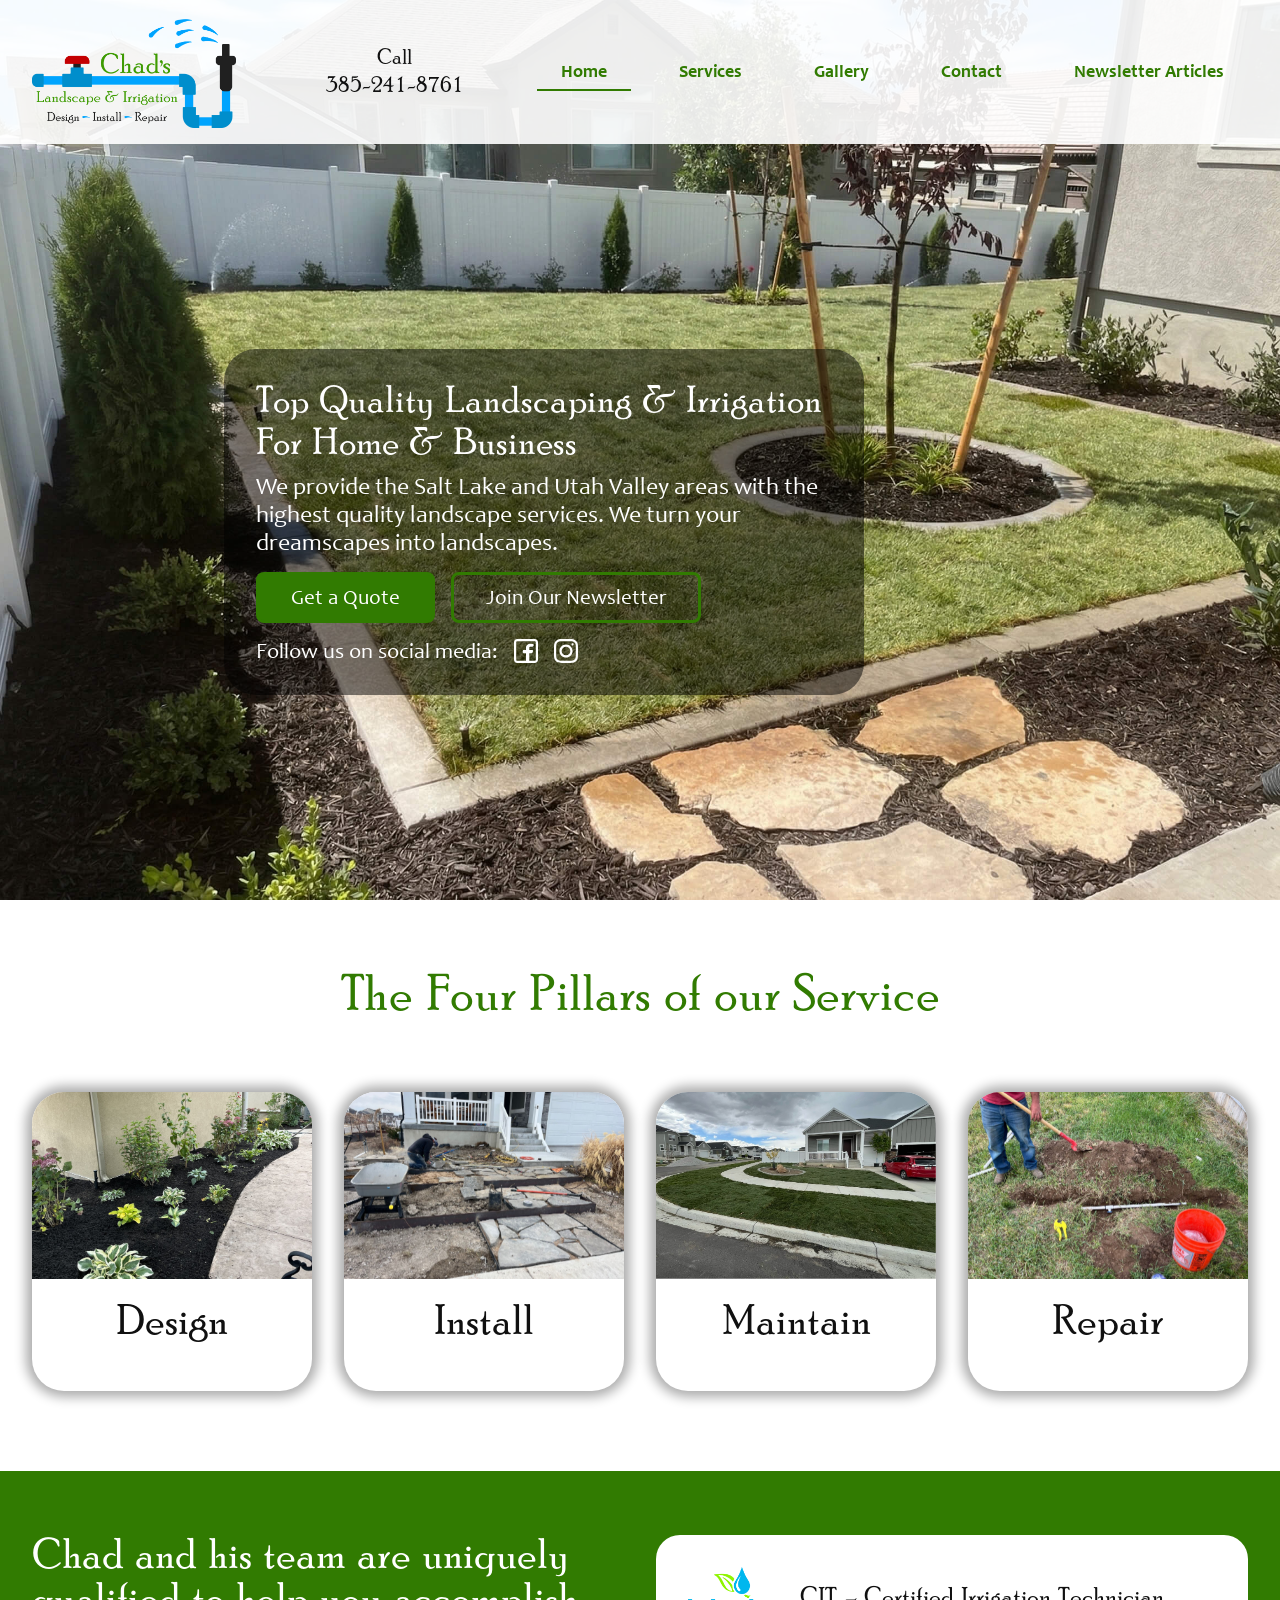
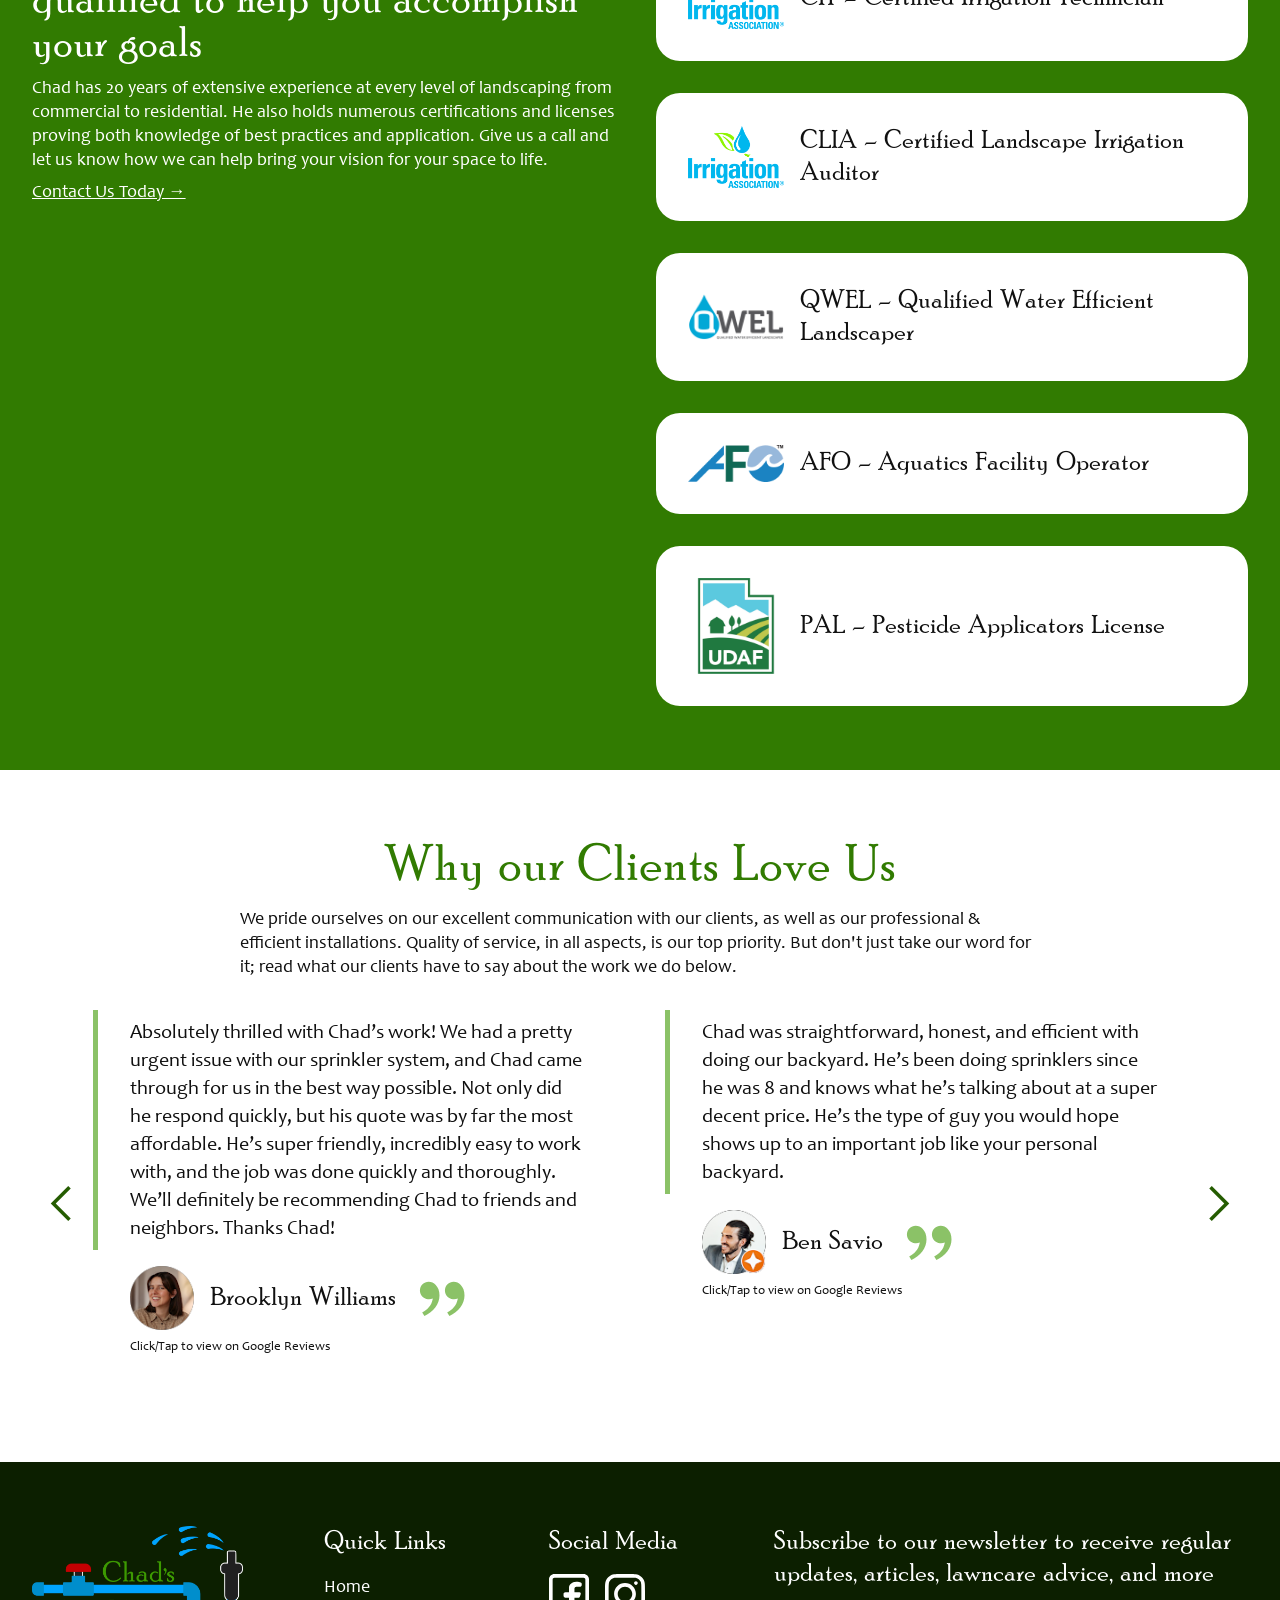
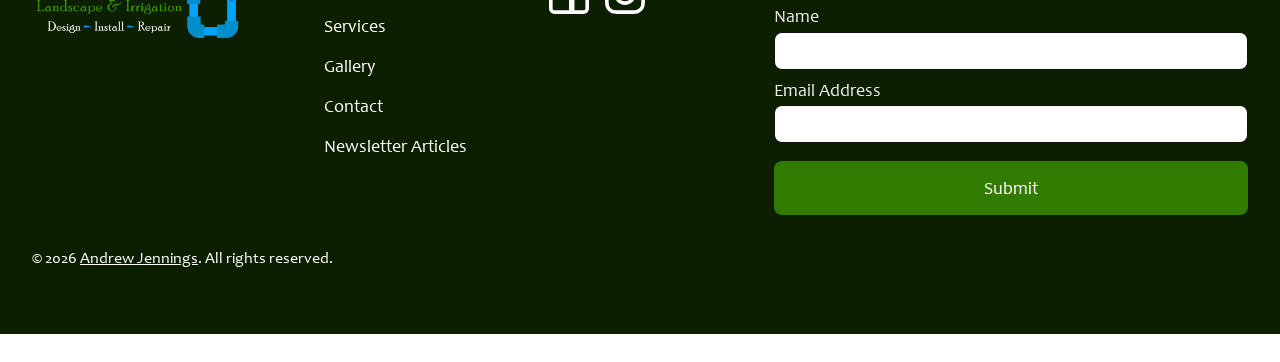
<file: index.html>
<!DOCTYPE html><!--  This site was created in Webflow. https://webflow.com  --><!--  Last Published: Sat Mar 07 2026 21:03:37 GMT+0000 (Coordinated Universal Time)  -->
<html data-wf-page="68eab014660119903f4a1f4d" data-wf-site="68eab013660119903f4a1ef5">
<head>
  <meta charset="utf-8">
  <title>Chad&#x27;s Landscape &amp; Irrigation</title>
  <meta content="width=device-width, initial-scale=1" name="viewport">
  <meta content="Webflow" name="generator">
  <meta name="title" content="Chad's Landscaping & Irrigation | Salt Lake & Utah Valley">
  <meta name="description" content="Top quality landscaping & irrigation services for Salt Lake and Utah Valley. Design, install, maintain, and repair. Certified professionals. Get a quote today!">
  <link href="css/normalize.css" rel="stylesheet" type="text/css">
  <link href="css/webflow.css" rel="stylesheet" type="text/css">
  <link href="css/chads-landscape-irrigation.webflow.css" rel="stylesheet" type="text/css">
  <script type="text/javascript">!function(o,c){var n=c.documentElement,t=" w-mod-";n.className+=t+"js",("ontouchstart"in o||o.DocumentTouch&&c instanceof DocumentTouch)&&(n.className+=t+"touch")}(window,document);</script>
  <link href="images/favicon.ico" rel="shortcut icon" type="image/x-icon">
  <link href="images/webclip.png" rel="apple-touch-icon">
</head>
<body class="body">
  <header class="nav-section">
    <div class="nav-wrapper">
      <a href="index.html" aria-current="page" class="nav-logo-link w-inline-block w-current"><img src="images/Logo-4k.png" loading="lazy" sizes="(max-width: 7886px) 100vw, 7886px" srcset="images/Logo-4k-p-500.png 500w, images/Logo-4k-p-800.png 800w, images/Logo-4k-p-1080.png 1080w, images/Logo-4k-p-1600.png 1600w, images/Logo-4k-p-2000.png 2000w, images/Logo-4k-p-2600.png 2600w, images/Logo-4k-p-3200.png 3200w, images/Logo-4k.png 7886w" alt="" class="nav-logo"></a>
      <a href="tel:385-241-8761" class="phone-number-nav">Call<br>385-241-8761</a>
      <nav class="nav-link-list">
        <a href="index.html" aria-current="page" class="nav-link-main w-inline-block current-page">
          <div>Home</div>
        </a>
        <a href="services.html" class="nav-link-main w-inline-block">
          <div>Services</div>
        </a>
        <a href="gallery.html" class="nav-link-main w-inline-block">
          <div>Gallery</div>
        </a>
        <a href="contact.html" class="nav-link-main w-inline-block">
          <div>Contact</div>
        </a>
        <a href="newsletter-articles.html" class="nav-link-main w-inline-block">
          <div>Newsletter Articles</div>
        </a>
      </nav>
      <div class="mobile-nav-menu-overlay"></div>
      <nav style="-webkit-transform:translate3d(300px, 0, 0) scale3d(1, 1, 1) rotateX(0) rotateY(0) rotateZ(0) skew(0, 0);-moz-transform:translate3d(300px, 0, 0) scale3d(1, 1, 1) rotateX(0) rotateY(0) rotateZ(0) skew(0, 0);-ms-transform:translate3d(300px, 0, 0) scale3d(1, 1, 1) rotateX(0) rotateY(0) rotateZ(0) skew(0, 0);transform:translate3d(300px, 0, 0) scale3d(1, 1, 1) rotateX(0) rotateY(0) rotateZ(0) skew(0, 0)" class="nav-link-list mobile">
        <a href="index.html" aria-current="page" class="nav-link-main w-inline-block current-page">
          <div>Home</div>
        </a>
        <a href="services.html" class="nav-link-main w-inline-block">
          <div>Services</div>
        </a>
        <a href="gallery.html" class="nav-link-main w-inline-block">
          <div>Gallery</div>
        </a>
        <a href="contact.html" class="nav-link-main w-inline-block">
          <div>Contact</div>
        </a>
        <a href="newsletter-articles.html" class="nav-link-main w-inline-block">
          <div>Newsletter Articles</div>
        </a>
      </nav>
      <a data-w-id="1aca4ce8-c09a-204d-56ad-e743ead79492" href="#" class="mobile-nav-menu-button w-inline-block">
        <div class="mobile-menu-button-line1"></div>
        <div class="mobile-menu-button-line2"></div>
        <div class="mobile-menu-button-line3"></div>
      </a>
    </div>
  </header>
  <section class="hero-section">
    <div class="hero-content-wrapper">
      <div class="hero-content">
        <h1 class="hero-heading">Top Quality Landscaping &amp; Irrigation For Home &amp; Business </h1>
        <h2 class="hero-subheading">We provide the Salt Lake and Utah Valley areas with the highest quality landscape services. We turn your dreamscapes into landscapes.<br></h2>
        <div class="hero-buttons">
          <a href="tel:385-241-8761" class="button-base hero w-inline-block">
            <div>Get a Quote</div>
          </a>
          <a href="#Newsletter-Footer-Form" class="button-base hero hallow w-inline-block">
            <div>Join Our Newsletter</div>
          </a>
        </div>
        <div class="social-media-links-container">
          <div class="social-media-links-text header">Follow us on social media:</div>
          <a href="https://www.facebook.com/p/Chads-Landscape-Irrigation-61558223781396/" target="_blank" class="social-media-link w-inline-block"><img src="images/facebook-white.svg" loading="lazy" alt=""></a>
          <a href="https://www.instagram.com/chads_landscape/" target="_blank" class="social-media-link w-inline-block"><img src="images/instagram-white.svg" loading="lazy" alt=""></a>
        </div>
      </div>
    </div>
  </section>
  <section class="services-section">
    <div class="services-wrapper">
      <h2 class="services-heading">The Four Pillars of our Service</h2>
      <div class="services-card-container">
        <a data-w-id="90c1c377-6184-852f-07eb-2b8be3e883fe" href="/services#design-services" class="services-card w-inline-block"><img src="images/design-home-edit-Custom.jpg" loading="lazy" sizes="(max-width: 1761px) 100vw, 1761px" srcset="images/design-home-edit-Custom-p-500.jpg 500w, images/design-home-edit-Custom-p-800.jpg 800w, images/design-home-edit-Custom-p-1080.jpg 1080w, images/design-home-edit-Custom-p-1600.jpg 1600w, images/design-home-edit-Custom.jpg 1761w" alt="" class="service-card-image">
          <h3 class="service-card-heading">Design</h3>
        </a>
        <a data-w-id="83dc8ca8-7784-3fcf-a3e3-bad5d457811c" href="/services#installation-services" class="services-card _2 w-inline-block"><img src="images/IMG_6027-Custom.JPG" loading="lazy" sizes="(max-width: 2016px) 100vw, 2016px" srcset="images/IMG_6027-Custom-p-500.jpg 500w, images/IMG_6027-Custom-p-800.jpg 800w, images/IMG_6027-Custom-p-1080.jpg 1080w, images/IMG_6027-Custom-p-1600.jpg 1600w, images/IMG_6027-Custom-p-2000.jpg 2000w, images/IMG_6027-Custom.JPG 2016w" alt="" class="service-card-image">
          <h3 class="service-card-heading">Install</h3>
        </a>
        <a data-w-id="715e46c0-85b9-7ca0-38a6-6e650a0598bc" href="/services#maintenance-services" class="services-card _3 w-inline-block"><img src="images/maintain-edit-Custom.jpg" loading="lazy" sizes="(max-width: 1012px) 100vw, 1012px" srcset="images/maintain-edit-Custom-p-500.jpg 500w, images/maintain-edit-Custom-p-800.jpg 800w, images/maintain-edit-Custom.jpg 1012w" alt="" class="service-card-image">
          <h3 class="service-card-heading">Maintain</h3>
        </a>
        <a data-w-id="d8257ea7-b268-81f8-f5ea-e8c375fbdf24" href="/services#repair-services" class="services-card _4 w-inline-block"><img src="images/repair-new-1920-min.jpeg" loading="lazy" sizes="(max-width: 1920px) 100vw, 1920px" srcset="images/repair-new-1920-min-p-500.jpeg 500w, images/repair-new-1920-min-p-800.jpeg 800w, images/repair-new-1920-min-p-1080.jpeg 1080w, images/repair-new-1920-min-p-1600.jpeg 1600w, images/repair-new-1920-min.jpeg 1920w" alt="" class="service-card-image">
          <h3 class="service-card-heading">Repair</h3>
        </a>
      </div>
    </div>
  </section>
  <section class="certifications-section">
    <div class="featured-list-section-wrapper">
      <div class="featured-list-text-container">
        <h2 class="featured-list-section-heading">Chad and his team are uniquely qualified to help you accomplish your goals</h2>
        <p class="featured-list-section-text">Chad has 20 years of extensive experience at every level of landscaping from commercial to residential. He also holds numerous certifications and licenses proving both knowledge of best practices and application. Give us a call and let us know how we can help bring your vision for your space to life.<br></p>
        <a href="contact.html" class="featured-list-section-text-link">Contact Us Today →</a>
      </div>
      <div class="featured-list-container">
        <div class="featured-list-item"><img src="images/IA-Logo-stacked.png" loading="lazy" sizes="(max-width: 1462px) 100vw, 1462px" srcset="images/IA-Logo-stacked-p-500.png 500w, images/IA-Logo-stacked-p-800.png 800w, images/IA-Logo-stacked-p-1080.png 1080w, images/IA-Logo-stacked.png 1462w" alt="" class="featured-list-image">
          <h3 class="featured-list-heading">CIT – Certified Irrigation Technician</h3>
        </div>
        <div class="featured-list-item"><img src="images/IA-Logo-stacked.png" loading="lazy" sizes="(max-width: 1462px) 100vw, 1462px" srcset="images/IA-Logo-stacked-p-500.png 500w, images/IA-Logo-stacked-p-800.png 800w, images/IA-Logo-stacked-p-1080.png 1080w, images/IA-Logo-stacked.png 1462w" alt="" class="featured-list-image">
          <h3 class="featured-list-heading">CLIA – Certified Landscape Irrigation Auditor</h3>
        </div>
        <div class="featured-list-item"><img src="images/qwel_logo.png" loading="lazy" alt="" class="featured-list-image">
          <h3 class="featured-list-heading">QWEL – Qualified Water Efficient Landscaper</h3>
        </div>
        <div class="featured-list-item"><img src="images/afo-logo.png" loading="lazy" sizes="(max-width: 1000px) 100vw, 1000px" srcset="images/afo-logo-p-500.png 500w, images/afo-logo.png 1000w" alt="" class="featured-list-image">
          <h3 class="featured-list-heading">AFO – Aquatics Facility Operator</h3>
        </div>
        <div class="featured-list-item"><img src="images/UDAF-logo.webp" loading="lazy" sizes="(max-width: 512px) 100vw, 512px" srcset="images/UDAF-logo-p-500.webp 500w, images/UDAF-logo.webp 512w" alt="" class="featured-list-image">
          <h3 class="featured-list-heading">PAL – Pesticide Applicators License<br></h3>
        </div>
      </div>
    </div>
  </section>
  <section class="testimonials-section">
    <div class="testimonials-section-wrapper">
      <h2 class="testimonials-section-heading">Why our Clients Love Us</h2>
      <div class="testimonials-section-subheading">We pride ourselves on our excellent communication with our clients, as well as our professional &amp; efficient installations. Quality of service, in all aspects, is our top priority. But don&#x27;t just take our word for it; read what our clients have to say about the work we do below.</div>
      <div data-delay="4000" data-animation="slide" class="testimonials-slider w-slider" data-autoplay="false" data-easing="ease" data-hide-arrows="false" data-disable-swipe="false" data-autoplay-limit="0" data-nav-spacing="4" data-duration="500" data-infinite="true">
        <div class="testimonials-slider-mask w-slider-mask">
          <div class="testimonials-slide w-slide">
            <div class="testimonials-slide-wrapper">
              <blockquote class="testimonial-text">Absolutely thrilled with Chad’s work! We had a pretty urgent issue with our sprinkler system, and Chad came through for us in the best way possible. Not only did he respond quickly, but his quote was by far the most affordable. He’s super friendly, incredibly easy to work with, and the job was done quickly and thoroughly. We’ll definitely be recommending Chad to friends and neighbors. Thanks Chad!</blockquote>
              <a href="https://share.google/aoGPJVDuyKTo8ielN" target="_blank" class="testimonial-info w-inline-block"><img src="images/brooklyn.png" loading="lazy" alt="" class="testimonial-image">
                <div class="testimonial-name">Brooklyn Williams</div><img src="images/quotes-light.svg" loading="lazy" alt="" class="testimonial-quote-mark">
                <div class="google-review-notice">Click/Tap to view on Google Reviews</div>
              </a>
            </div>
          </div>
          <div class="testimonials-slide w-slide">
            <div class="testimonials-slide-wrapper">
              <blockquote class="testimonial-text">Chad was straightforward, honest, and efficient with doing our backyard. He’s been doing sprinklers since he was 8 and knows what he’s talking about at a super decent price. He’s the type of guy you would hope shows up to an important job like your personal backyard.<br></blockquote>
              <a href="https://share.google/m9v6U3TYk2RPnWCqs" target="_blank" class="testimonial-info w-inline-block"><img src="images/ben.png" loading="lazy" alt="" class="testimonial-image">
                <div class="testimonial-name">Ben Savio</div><img src="images/quotes-light.svg" loading="lazy" alt="" class="testimonial-quote-mark">
                <div class="google-review-notice">Click/Tap to view on Google Reviews</div>
              </a>
            </div>
          </div>
          <div class="testimonials-slide w-slide">
            <div class="testimonials-slide-wrapper">
              <blockquote class="testimonial-text">Chad did it again! He came and fixed a broken sprinkler head and check my system on Saturday evening. It was at the end of a long day for him, and he cheerfully came and fixed everything in record time!<br>If you want a reliable, honest, knowledgeable, hard working repairmen, he’s the best!<br>Thanks again Chad!!<br></blockquote>
              <a href="https://share.google/WG4hp1O3pVURqsvMP" target="_blank" class="testimonial-info w-inline-block"><img src="images/christopher.png" loading="lazy" alt="" class="testimonial-image">
                <div class="testimonial-name">Christopher Scadden</div><img src="images/quotes-light.svg" loading="lazy" alt="" class="testimonial-quote-mark">
                <div class="google-review-notice">Click/Tap to view on Google Reviews</div>
              </a>
            </div>
          </div>
          <div class="testimonials-slide w-slide">
            <div class="testimonials-slide-wrapper">
              <blockquote class="testimonial-text">Nicest guy and extremely kind. So helpful and personable. Chad goes the extra mile with the service he provides and knows his stuff. I’m always happy to support good, honest and professional businesses. You can’t go wrong choosing this guy, especially if you want the job done right!<br></blockquote>
              <a href="https://share.google/AvY62HNcnVuLhBkms" target="_blank" class="testimonial-info w-inline-block"><img src="images/kanobalona.png" loading="lazy" alt="" class="testimonial-image">
                <div class="testimonial-name">Konabalona</div><img src="images/quotes-light.svg" loading="lazy" alt="" class="testimonial-quote-mark">
                <div class="google-review-notice">Click/Tap to view on Google Reviews</div>
              </a>
            </div>
          </div>
        </div>
        <div class="left-arrow w-slider-arrow-left">
          <div class="w-icon-slider-left"></div>
        </div>
        <div class="right-arrow w-slider-arrow-right">
          <div class="w-icon-slider-right"></div>
        </div>
        <div class="slide-nav w-slider-nav w-slider-nav-invert w-round"></div>
      </div>
    </div>
  </section>
  <footer class="footer-section">
    <div class="footer-section-wrapper">
      <a href="index.html" aria-current="page" class="footer-section-logo-link w-inline-block w-current"><img src="images/Logo-4k---Minimal-White-Border-and-Text.png" loading="lazy" sizes="(max-width: 7925px) 100vw, 7925px" srcset="images/Logo-4k---Minimal-White-Border-and-Text-p-500.png 500w, images/Logo-4k---Minimal-White-Border-and-Text-p-800.png 800w, images/Logo-4k---Minimal-White-Border-and-Text-p-1080.png 1080w, images/Logo-4k---Minimal-White-Border-and-Text-p-1600.png 1600w, images/Logo-4k---Minimal-White-Border-and-Text-p-2000.png 2000w, images/Logo-4k---Minimal-White-Border-and-Text-p-2600.png 2600w, images/Logo-4k---Minimal-White-Border-and-Text-p-3200.png 3200w, images/Logo-4k---Minimal-White-Border-and-Text.png 7925w" alt="" class="footer-section-logo"></a>
      <nav class="footer-section-links-container">
        <h3 class="footer-heading">Quick Links</h3>
        <a href="index.html" aria-current="page" class="footer-nav-link w-current">Home</a>
        <a href="services.html" class="footer-nav-link">Services</a>
        <a href="gallery.html" class="footer-nav-link">Gallery</a>
        <a href="contact.html" class="footer-nav-link">Contact</a>
        <a href="newsletter-articles.html" class="footer-nav-link">Newsletter Articles</a>
      </nav>
      <nav class="footer-section-links-container social">
        <h3 class="footer-heading social">Social Media</h3>
        <a href="https://www.facebook.com/p/Chads-Landscape-Irrigation-61558223781396/" target="_blank" class="footer-section-social-link w-inline-block"><img src="images/facebook-white.svg" loading="lazy" alt=""></a>
        <a href="https://www.instagram.com/chads_landscape/" target="_blank" class="footer-section-social-link w-inline-block"><img src="images/instagram-white.svg" loading="lazy" alt=""></a>
      </nav>
      <div class="base-form-block footer w-form">
        <h3 class="footer-heading">Subscribe to our newsletter to receive regular updates, articles, lawncare advice, and more</h3>
        <form id="Newsletter-Footer-Form" name="wf-form-Email-Form---Footer" data-name="Email Form - Footer" action="https://formsubmit.co/chadv.llc@gmail.com" method="post" class="base-form-wrapper" data-wf-page-id="68eab014660119903f4a1f4d" data-wf-element-id="d29d91f8-b88c-2f0b-4b34-e598c6bfcdf1"><label for="Name-Newsletter" class="base-form-heading footer">Name</label><input class="base-text-input footer w-input" maxlength="256" name="Name-Newsletter" data-name="Name-Newsletter" placeholder="" type="text" id="Name-Newsletter"><label for="Email-Newsletter" class="base-form-heading footer">Email Address</label><input class="base-text-input footer w-input" maxlength="256" name="Email-Newsletter" data-name="Email-Newsletter" placeholder="" type="email" id="Email-Newsletter" required=""><input type="hidden" name="_next" value="https://chadslandscapes.com/message-received"><input type="submit" data-wait="Please wait..." class="button-base footer w-button" value="Submit"></form>
        <div class="w-form-done">
          <div>Thank you! Your submission has been received!</div>
        </div>
        <div class="w-form-fail">
          <div>Oops! Something went wrong while submitting the form.</div>
        </div>
      </div>
      <div class="footer-copyright">© 2026 <a href="https://andrewjennings.tech/" target="_blank" class="footer-copyright-link">Andrew Jennings</a>. All rights reserved.</div>
    </div>
  </footer>
  <div class="w-embed">
    <style>
.w-slider-dot{
background-color: #8bc267!important;
}
.w-slider-dot.w-active{
background-color: #255c01 !important;
}
</style>
  </div>
  <script src="https://d3e54v103j8qbb.cloudfront.net/js/jquery-3.5.1.min.dc5e7f18c8.js?site=68eab013660119903f4a1ef5" type="text/javascript" integrity="sha256-9/aliU8dGd2tb6OSsuzixeV4y/faTqgFtohetphbbj0=" crossorigin="anonymous"></script>
  <script src="js/webflow.js" type="text/javascript"></script>
  <script>
function setEqualHeight() {
    let slides = document.querySelectorAll('.testimonials-slide');
    let maxHeight = 0;
    // Reset all slides to their natural height before calculating the tallest slide
    slides.forEach(slide => {
        slide.style.height = '';
        if (slide.offsetHeight > maxHeight) {
            maxHeight = slide.offsetHeight;
        }
    });
    // Set all slides to the height of the tallest slide
    slides.forEach(slide => {
        slide.style.height = maxHeight + 'px';
    });
}
// Run the function initially
setEqualHeight();
// Re-calculate heights on window resize
window.addEventListener('resize', setEqualHeight);
// If you have other components or scripts that might change the content or structure
// of your slides dynamically (e.g., an image carousel), you may want to call
// setEqualHeight() again after those changes occur to ensure heights remain consistent.
</script>
</body>
</html>
</file>
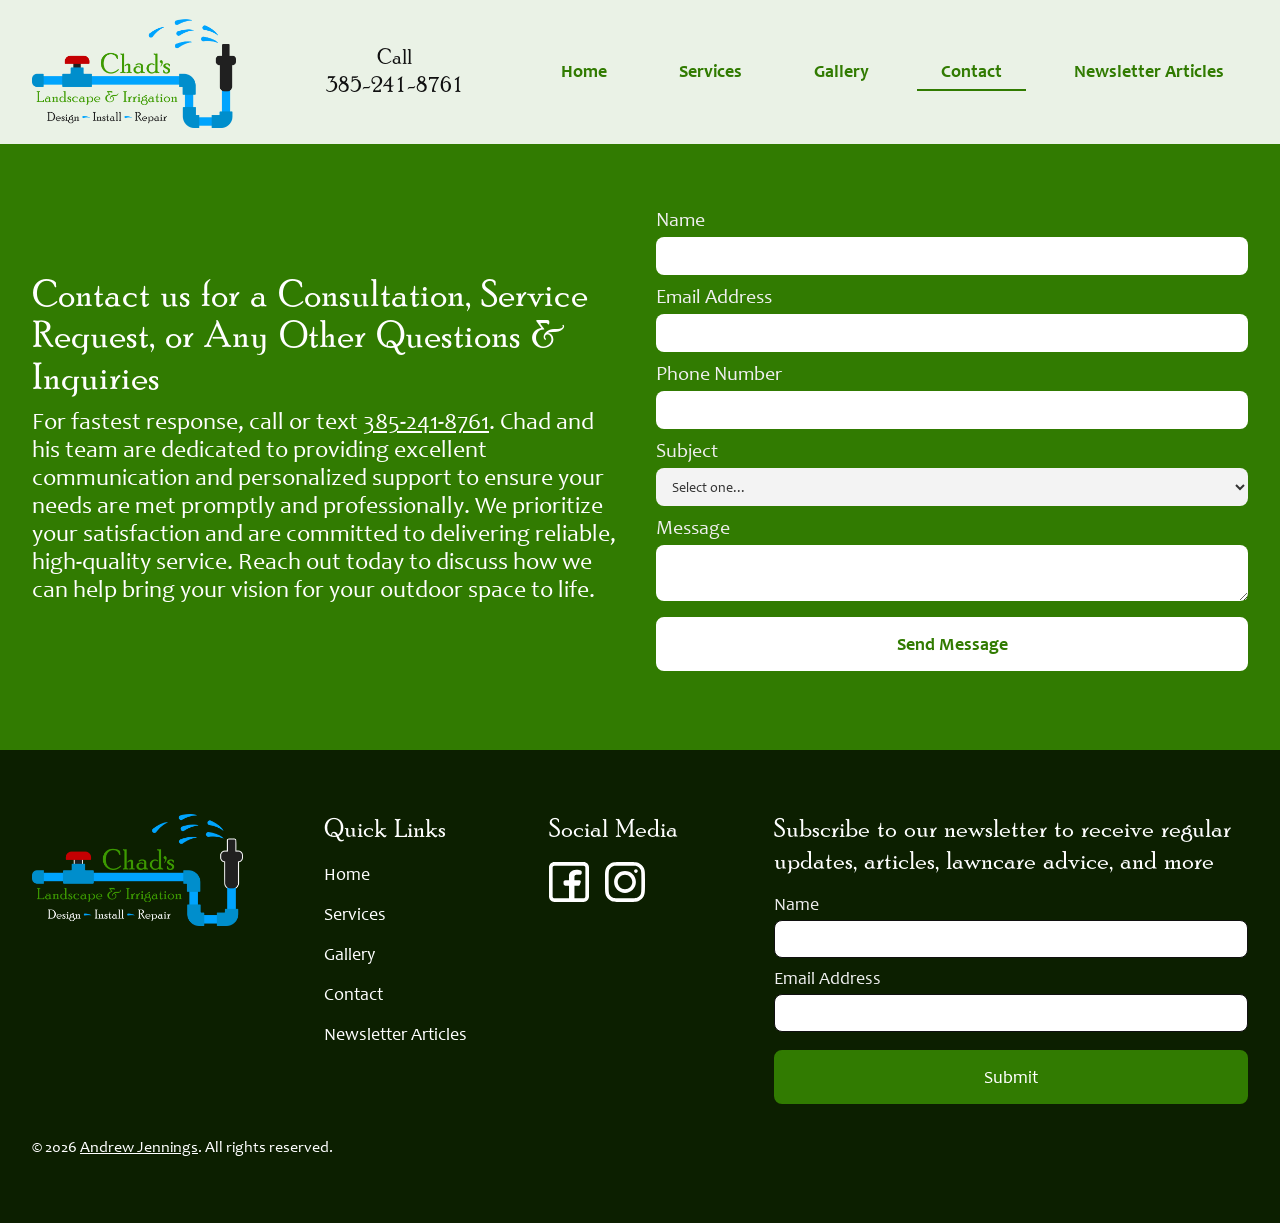
<file: contact.html>
<!DOCTYPE html><!--  This site was created in Webflow. https://webflow.com  --><!--  Last Published: Sat Mar 07 2026 21:03:37 GMT+0000 (Coordinated Universal Time)  -->
<html data-wf-page="693f99c3c27f1aad7a06da97" data-wf-site="68eab013660119903f4a1ef5">
<head>
  <meta charset="utf-8">
  <title>Contact</title>
  <meta content="Contact" property="og:title">
  <meta content="Contact" property="twitter:title">
  <meta content="width=device-width, initial-scale=1" name="viewport">
  <meta content="Webflow" name="generator">
  <meta name="title" content="Contact | Chad's Landscape & Irrigation">
  <meta name="description" content="Get in touch with Chad's Landscape & Irrigation for consultations, service requests, or questions. Call or fill out our contact form today.">
  <link href="css/normalize.css" rel="stylesheet" type="text/css">
  <link href="css/webflow.css" rel="stylesheet" type="text/css">
  <link href="css/chads-landscape-irrigation.webflow.css" rel="stylesheet" type="text/css">
  <script type="text/javascript">!function(o,c){var n=c.documentElement,t=" w-mod-";n.className+=t+"js",("ontouchstart"in o||o.DocumentTouch&&c instanceof DocumentTouch)&&(n.className+=t+"touch")}(window,document);</script>
  <link href="images/favicon.ico" rel="shortcut icon" type="image/x-icon">
  <link href="images/webclip.png" rel="apple-touch-icon">
</head>
<body>
  <header class="nav-section">
    <div class="nav-wrapper">
      <a href="index.html" class="nav-logo-link w-inline-block"><img src="images/Logo-4k.png" loading="lazy" sizes="(max-width: 7886px) 100vw, 7886px" srcset="images/Logo-4k-p-500.png 500w, images/Logo-4k-p-800.png 800w, images/Logo-4k-p-1080.png 1080w, images/Logo-4k-p-1600.png 1600w, images/Logo-4k-p-2000.png 2000w, images/Logo-4k-p-2600.png 2600w, images/Logo-4k-p-3200.png 3200w, images/Logo-4k.png 7886w" alt="" class="nav-logo"></a>
      <a href="tel:385-241-8761" class="phone-number-nav">Call<br>385-241-8761</a>
      <nav class="nav-link-list">
        <a href="index.html" class="nav-link-main w-inline-block">
          <div>Home</div>
        </a>
        <a href="services.html" class="nav-link-main w-inline-block">
          <div>Services</div>
        </a>
        <a href="gallery.html" class="nav-link-main w-inline-block">
          <div>Gallery</div>
        </a>
        <a href="contact.html" aria-current="page" class="nav-link-main w-inline-block current-page">
          <div>Contact</div>
        </a>
        <a href="newsletter-articles.html" class="nav-link-main w-inline-block">
          <div>Newsletter Articles</div>
        </a>
      </nav>
      <div class="mobile-nav-menu-overlay"></div>
      <nav style="-webkit-transform:translate3d(300px, 0, 0) scale3d(1, 1, 1) rotateX(0) rotateY(0) rotateZ(0) skew(0, 0);-moz-transform:translate3d(300px, 0, 0) scale3d(1, 1, 1) rotateX(0) rotateY(0) rotateZ(0) skew(0, 0);-ms-transform:translate3d(300px, 0, 0) scale3d(1, 1, 1) rotateX(0) rotateY(0) rotateZ(0) skew(0, 0);transform:translate3d(300px, 0, 0) scale3d(1, 1, 1) rotateX(0) rotateY(0) rotateZ(0) skew(0, 0)" class="nav-link-list mobile">
        <a href="index.html" class="nav-link-main w-inline-block">
          <div>Home</div>
        </a>
        <a href="services.html" class="nav-link-main w-inline-block">
          <div>Services</div>
        </a>
        <a href="gallery.html" class="nav-link-main w-inline-block">
          <div>Gallery</div>
        </a>
        <a href="contact.html" aria-current="page" class="nav-link-main w-inline-block current-page">
          <div>Contact</div>
        </a>
        <a href="newsletter-articles.html" class="nav-link-main w-inline-block">
          <div>Newsletter Articles</div>
        </a>
      </nav>
      <a data-w-id="e23e3a8d-067d-24b3-09a8-ff1da58b098a" href="#" class="mobile-nav-menu-button w-inline-block">
        <div class="mobile-menu-button-line1"></div>
        <div class="mobile-menu-button-line2"></div>
        <div class="mobile-menu-button-line3"></div>
      </a>
    </div>
  </header>
  <section class="small-hero-section">
    <div class="small-hero-content-wrapper">
      <div class="small-hero-text-container">
        <h1 class="hero-heading small">Contact us for a Consultation, Service Request, or Any Other Questions &amp; Inquiries</h1>
        <p class="hero-subheading">For fastest response, call or text <a href="tel:385-241-8761" class="contact-page-inline-link">385-241-8761</a>. Chad and his team are dedicated to providing excellent communication and personalized support to ensure your needs are met promptly and professionally. We prioritize your satisfaction and are committed to delivering reliable, high-quality service. Reach out today to discuss how we can help bring your vision for your outdoor space to life.</p>
      </div>
      <div class="base-form-block w-form">
        <form id="Main-Contact-Form" name="wf-form-Email-Form---Footer" data-name="Email Form - Footer" action="https://formsubmit.co/chadv.llc@gmail.com" method="post" class="base-form-wrapper" data-wf-page-id="693f99c3c27f1aad7a06da97" data-wf-element-id="08228812-9135-6c93-a664-fe007859470f"><label for="Name-main" class="base-form-heading">Name</label><input class="base-text-input w-input" maxlength="256" name="Name-main" data-name="Name-main" placeholder="" type="text" id="Name-main" required=""><label for="Email-main" class="base-form-heading">Email Address</label><input class="base-text-input w-input" maxlength="256" name="Email-main" data-name="Email-main" placeholder="" type="email" id="Email-main" required=""><label for="Phone-main" class="base-form-heading">Phone Number</label><input class="base-text-input w-input" maxlength="256" name="Phone-main" data-name="Phone-main" placeholder="" type="email" id="Phone-main" required=""><label for="Subject-main" class="base-form-heading">Subject</label><select id="Subject-main" name="Subject-main" data-name="Subject-main" required="" class="base-text-input w-select">
            <option value="">Select one...</option>
            <option value="Consultation-Quote">Consultation &amp; Quote</option>
            <option value="Service-Request">Service Request</option>
            <option value="Startup-Winterize">Startup &amp; Winterize</option>
            <option value="Question-Inquiry">Question or Inquiry</option>
            <option value="Other">Other</option>
          </select><label for="Message" class="base-form-heading">Message</label><textarea required="" placeholder="" maxlength="5000" id="Message" name="Message" data-name="Message" class="base-text-input full-message w-input"></textarea><input type="hidden" name="_next" value="https://chadslandscapes.com/message-received"><input type="submit" data-wait="Please wait..." class="button-base contact-page w-button" value="Send Message"></form>
        <div class="w-form-done">
          <div>Thank you! Your submission has been received!</div>
        </div>
        <div class="w-form-fail">
          <div>Oops! Something went wrong while submitting the form.</div>
        </div>
      </div>
    </div>
  </section>
  <footer class="footer-section">
    <div class="footer-section-wrapper">
      <a href="index.html" class="footer-section-logo-link w-inline-block"><img src="images/Logo-4k---Minimal-White-Border-and-Text.png" loading="lazy" sizes="(max-width: 7925px) 100vw, 7925px" srcset="images/Logo-4k---Minimal-White-Border-and-Text-p-500.png 500w, images/Logo-4k---Minimal-White-Border-and-Text-p-800.png 800w, images/Logo-4k---Minimal-White-Border-and-Text-p-1080.png 1080w, images/Logo-4k---Minimal-White-Border-and-Text-p-1600.png 1600w, images/Logo-4k---Minimal-White-Border-and-Text-p-2000.png 2000w, images/Logo-4k---Minimal-White-Border-and-Text-p-2600.png 2600w, images/Logo-4k---Minimal-White-Border-and-Text-p-3200.png 3200w, images/Logo-4k---Minimal-White-Border-and-Text.png 7925w" alt="" class="footer-section-logo"></a>
      <nav class="footer-section-links-container">
        <h3 class="footer-heading">Quick Links</h3>
        <a href="index.html" class="footer-nav-link">Home</a>
        <a href="services.html" class="footer-nav-link">Services</a>
        <a href="gallery.html" class="footer-nav-link">Gallery</a>
        <a href="contact.html" aria-current="page" class="footer-nav-link w-current">Contact</a>
        <a href="newsletter-articles.html" class="footer-nav-link">Newsletter Articles</a>
      </nav>
      <nav class="footer-section-links-container social">
        <h3 class="footer-heading social">Social Media</h3>
        <a href="https://www.facebook.com/p/Chads-Landscape-Irrigation-61558223781396/" target="_blank" class="footer-section-social-link w-inline-block"><img src="images/facebook-white.svg" loading="lazy" alt=""></a>
        <a href="https://www.instagram.com/chads_landscape/" target="_blank" class="footer-section-social-link w-inline-block"><img src="images/instagram-white.svg" loading="lazy" alt=""></a>
      </nav>
      <div class="base-form-block footer w-form">
        <h3 class="footer-heading">Subscribe to our newsletter to receive regular updates, articles, lawncare advice, and more</h3>
        <form id="Newsletter-Footer-Form" name="wf-form-Email-Form---Footer" data-name="Email Form - Footer" action="https://formsubmit.co/chadv.llc@gmail.com" method="post" class="base-form-wrapper" data-wf-page-id="693f99c3c27f1aad7a06da97" data-wf-element-id="e89affcf-cbac-c70c-e7ac-4541c7904209"><label for="Name-Newsletter" class="base-form-heading footer">Name</label><input class="base-text-input footer w-input" maxlength="256" name="Name-Newsletter" data-name="Name-Newsletter" placeholder="" type="text" id="Name-Newsletter"><label for="Email-Newsletter" class="base-form-heading footer">Email Address</label><input class="base-text-input footer w-input" maxlength="256" name="Email-Newsletter" data-name="Email-Newsletter" placeholder="" type="email" id="Email-Newsletter" required=""><input type="hidden" name="_next" value="https://chadslandscapes.com/message-received"><input type="submit" data-wait="Please wait..." class="button-base footer w-button" value="Submit"></form>
        <div class="w-form-done">
          <div>Thank you! Your submission has been received!</div>
        </div>
        <div class="w-form-fail">
          <div>Oops! Something went wrong while submitting the form.</div>
        </div>
      </div>
      <div class="footer-copyright">© 2026 <a href="https://andrewjennings.tech/" target="_blank" class="footer-copyright-link">Andrew Jennings</a>. All rights reserved.</div>
    </div>
  </footer>
  <script src="https://d3e54v103j8qbb.cloudfront.net/js/jquery-3.5.1.min.dc5e7f18c8.js?site=68eab013660119903f4a1ef5" type="text/javascript" integrity="sha256-9/aliU8dGd2tb6OSsuzixeV4y/faTqgFtohetphbbj0=" crossorigin="anonymous"></script>
  <script src="js/webflow.js" type="text/javascript"></script>
</body>
</html>
</file>
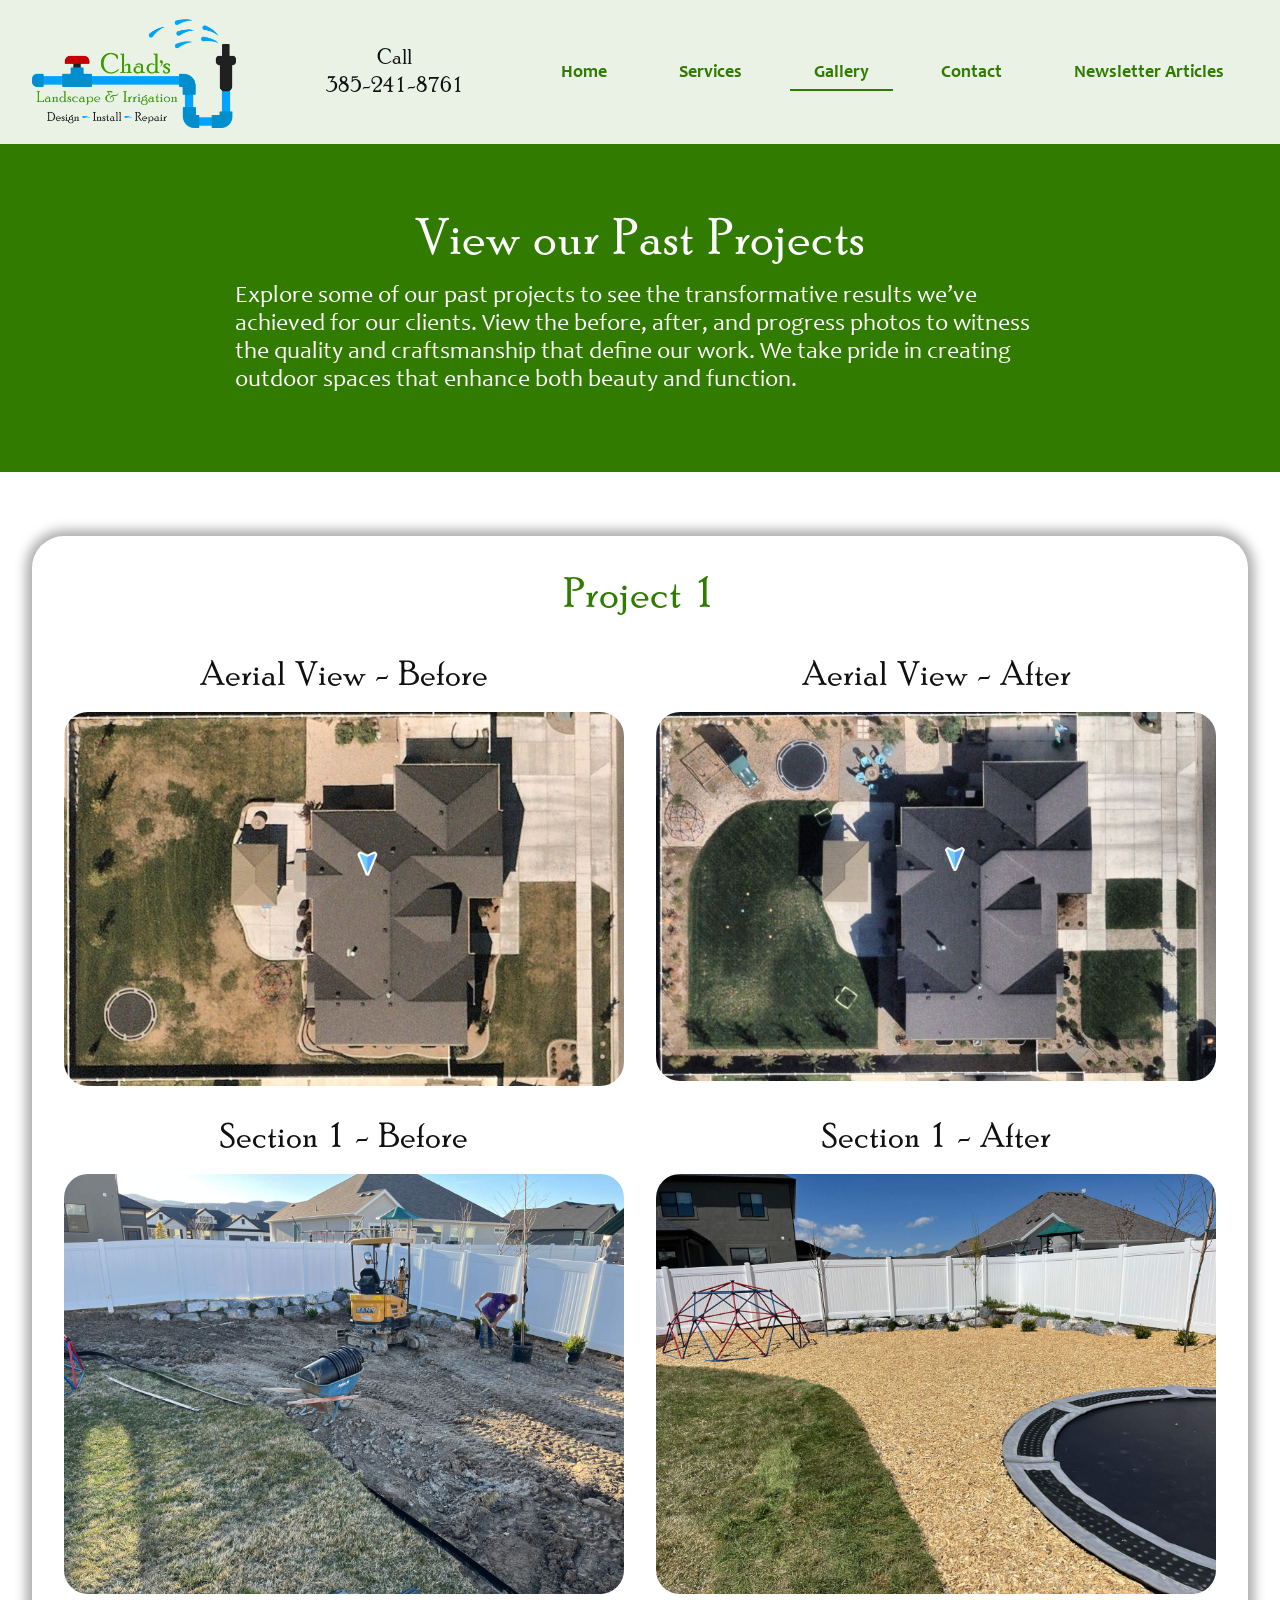
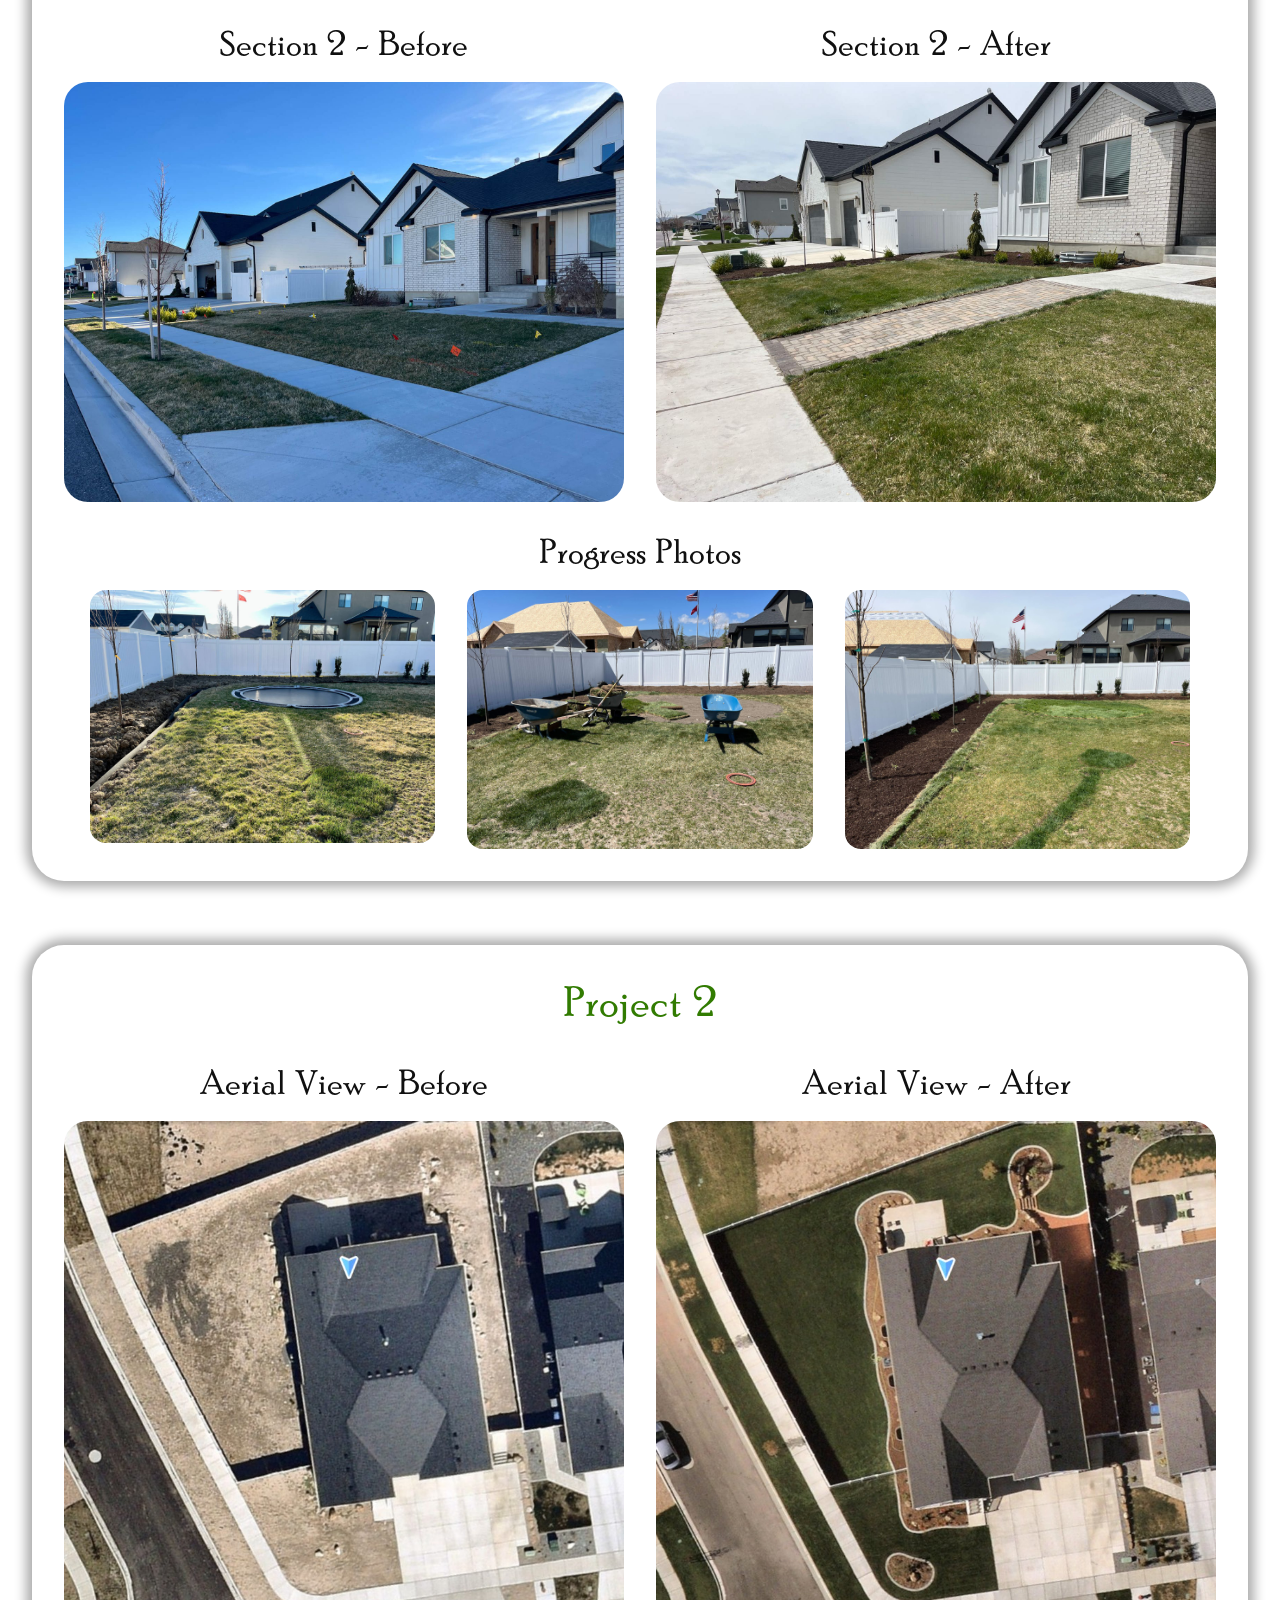
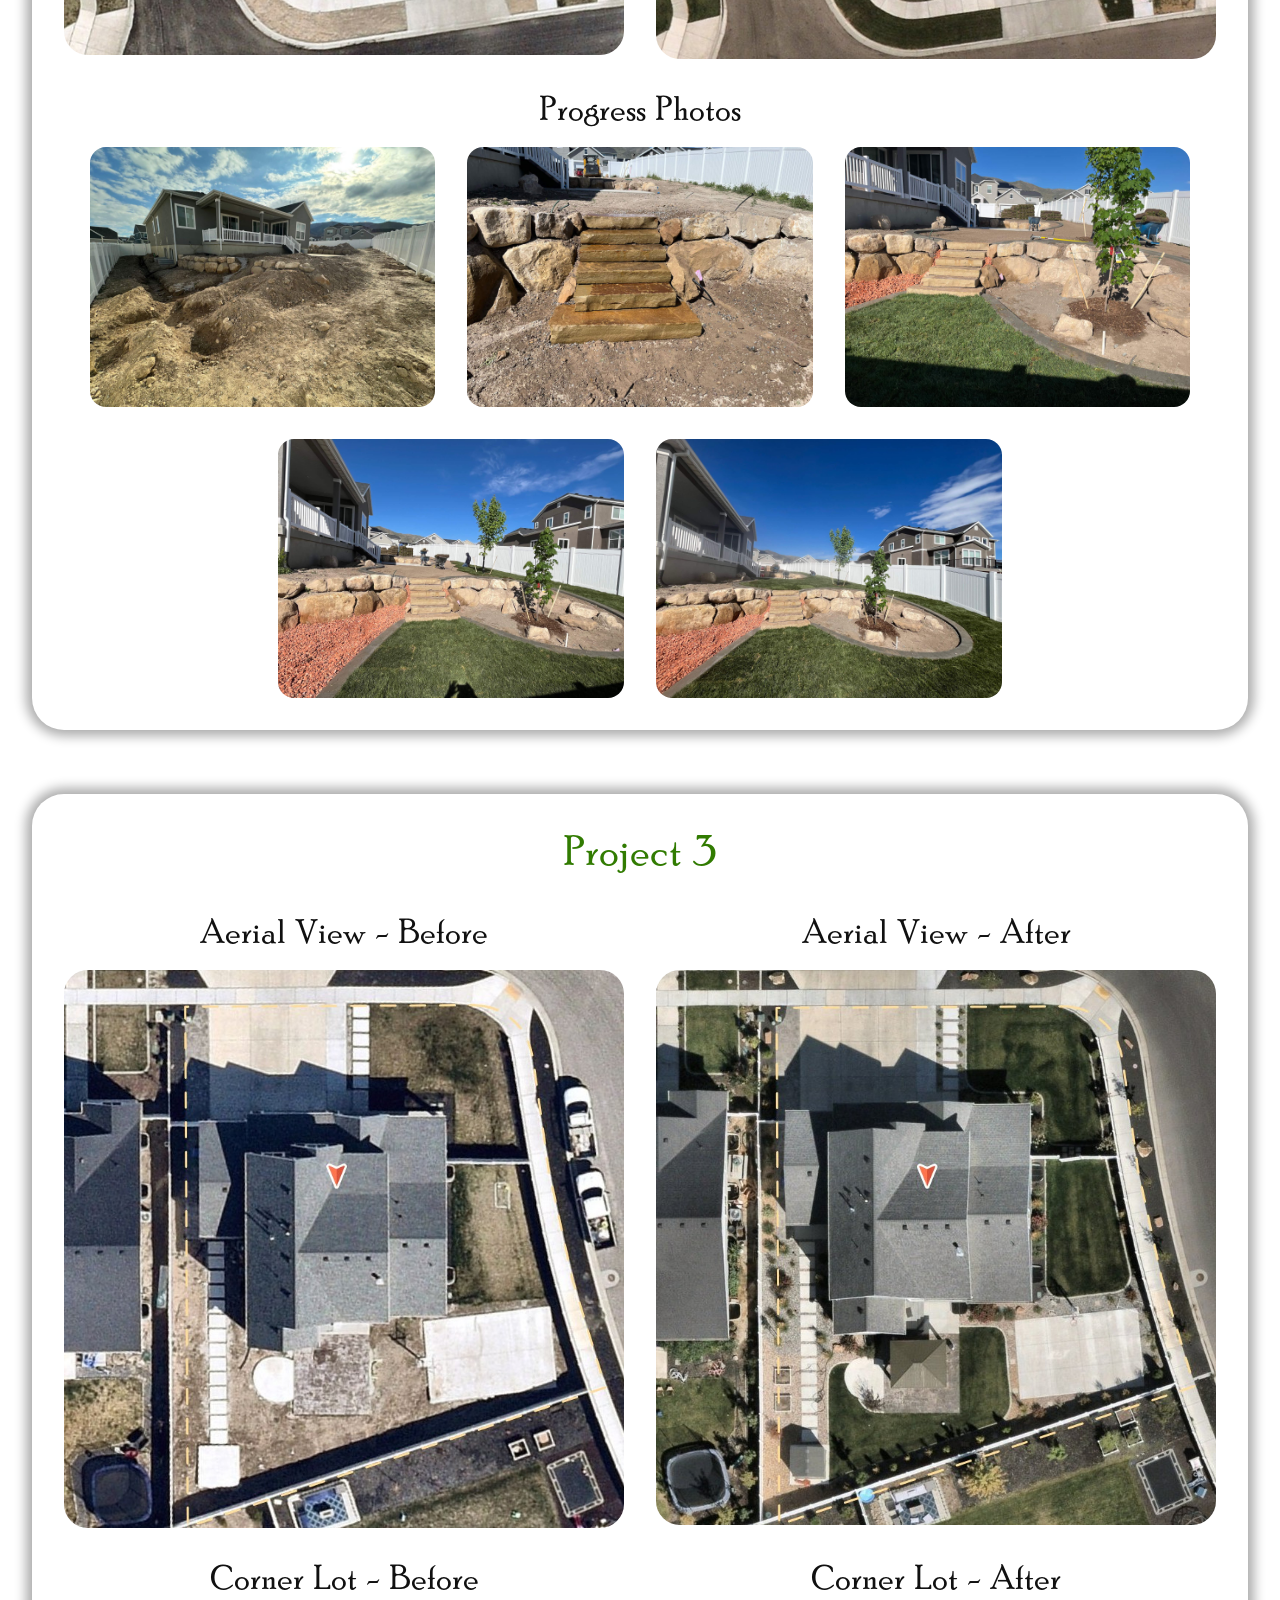
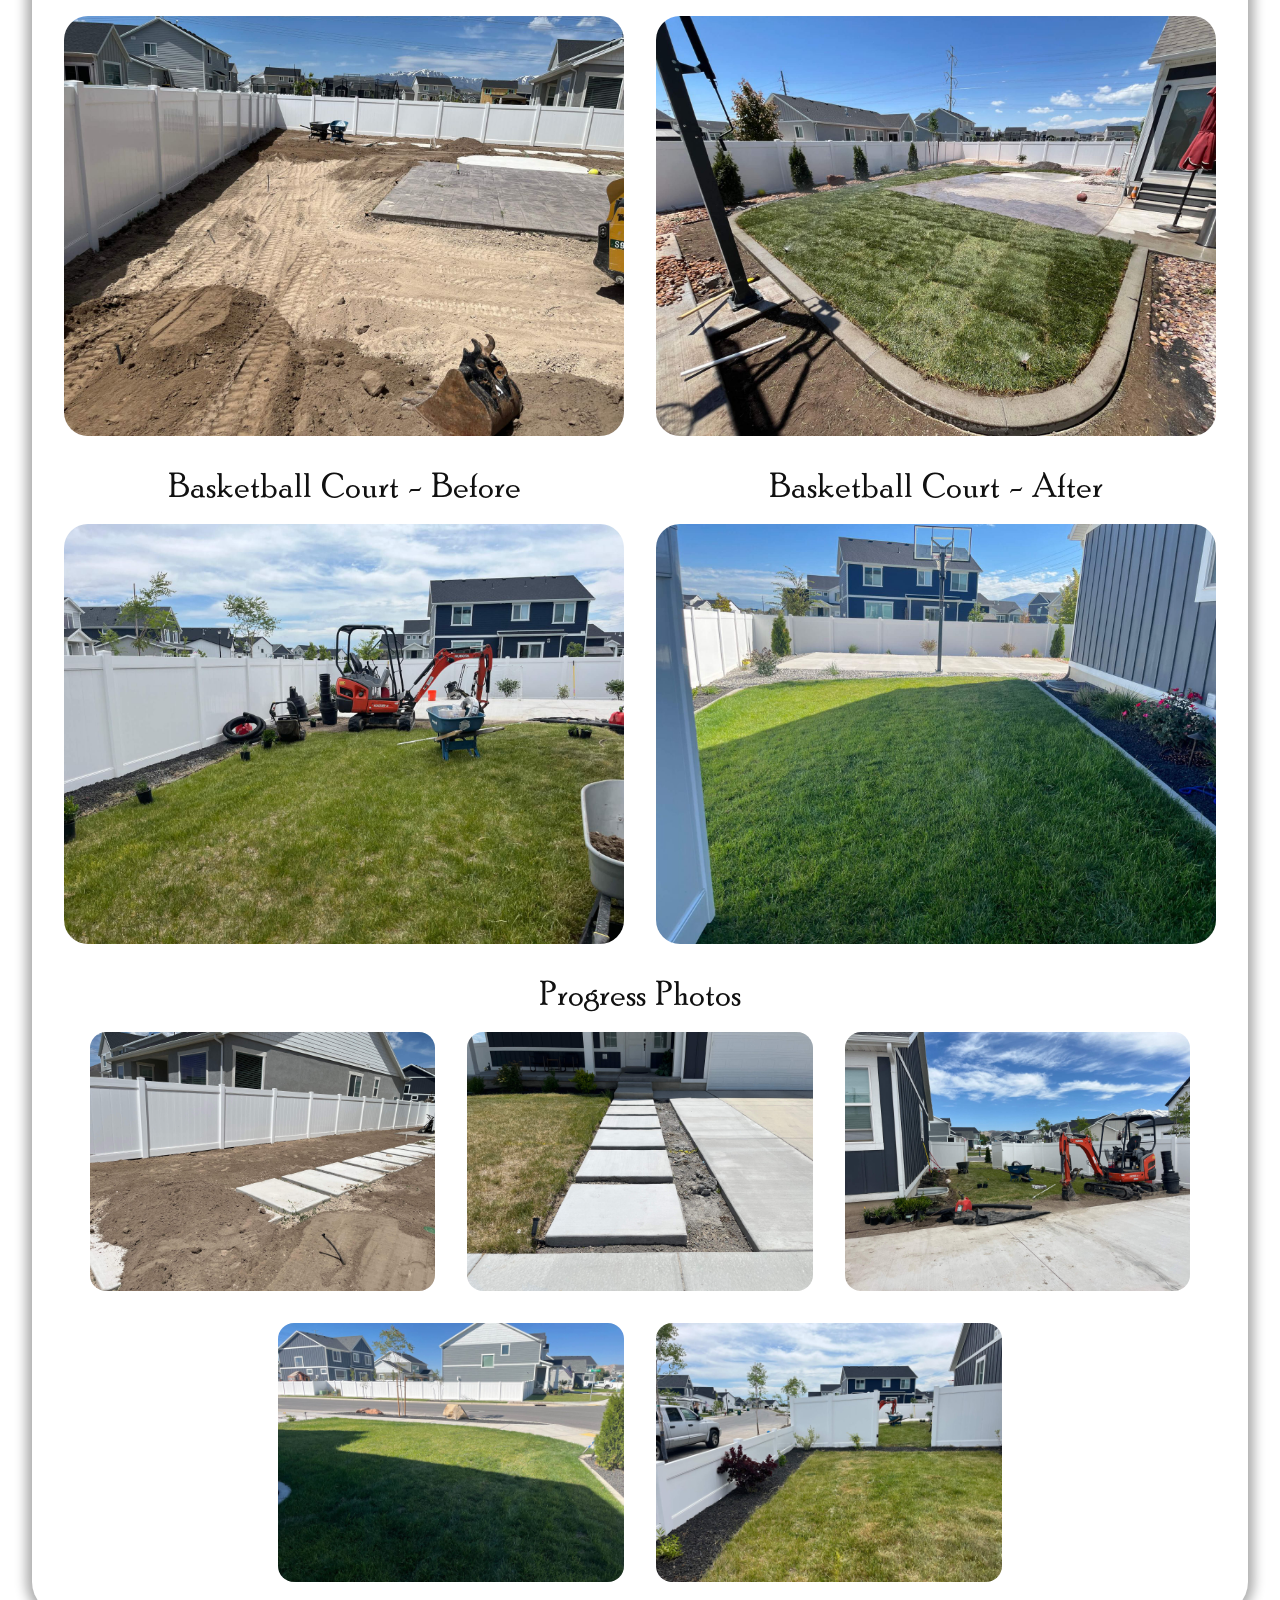
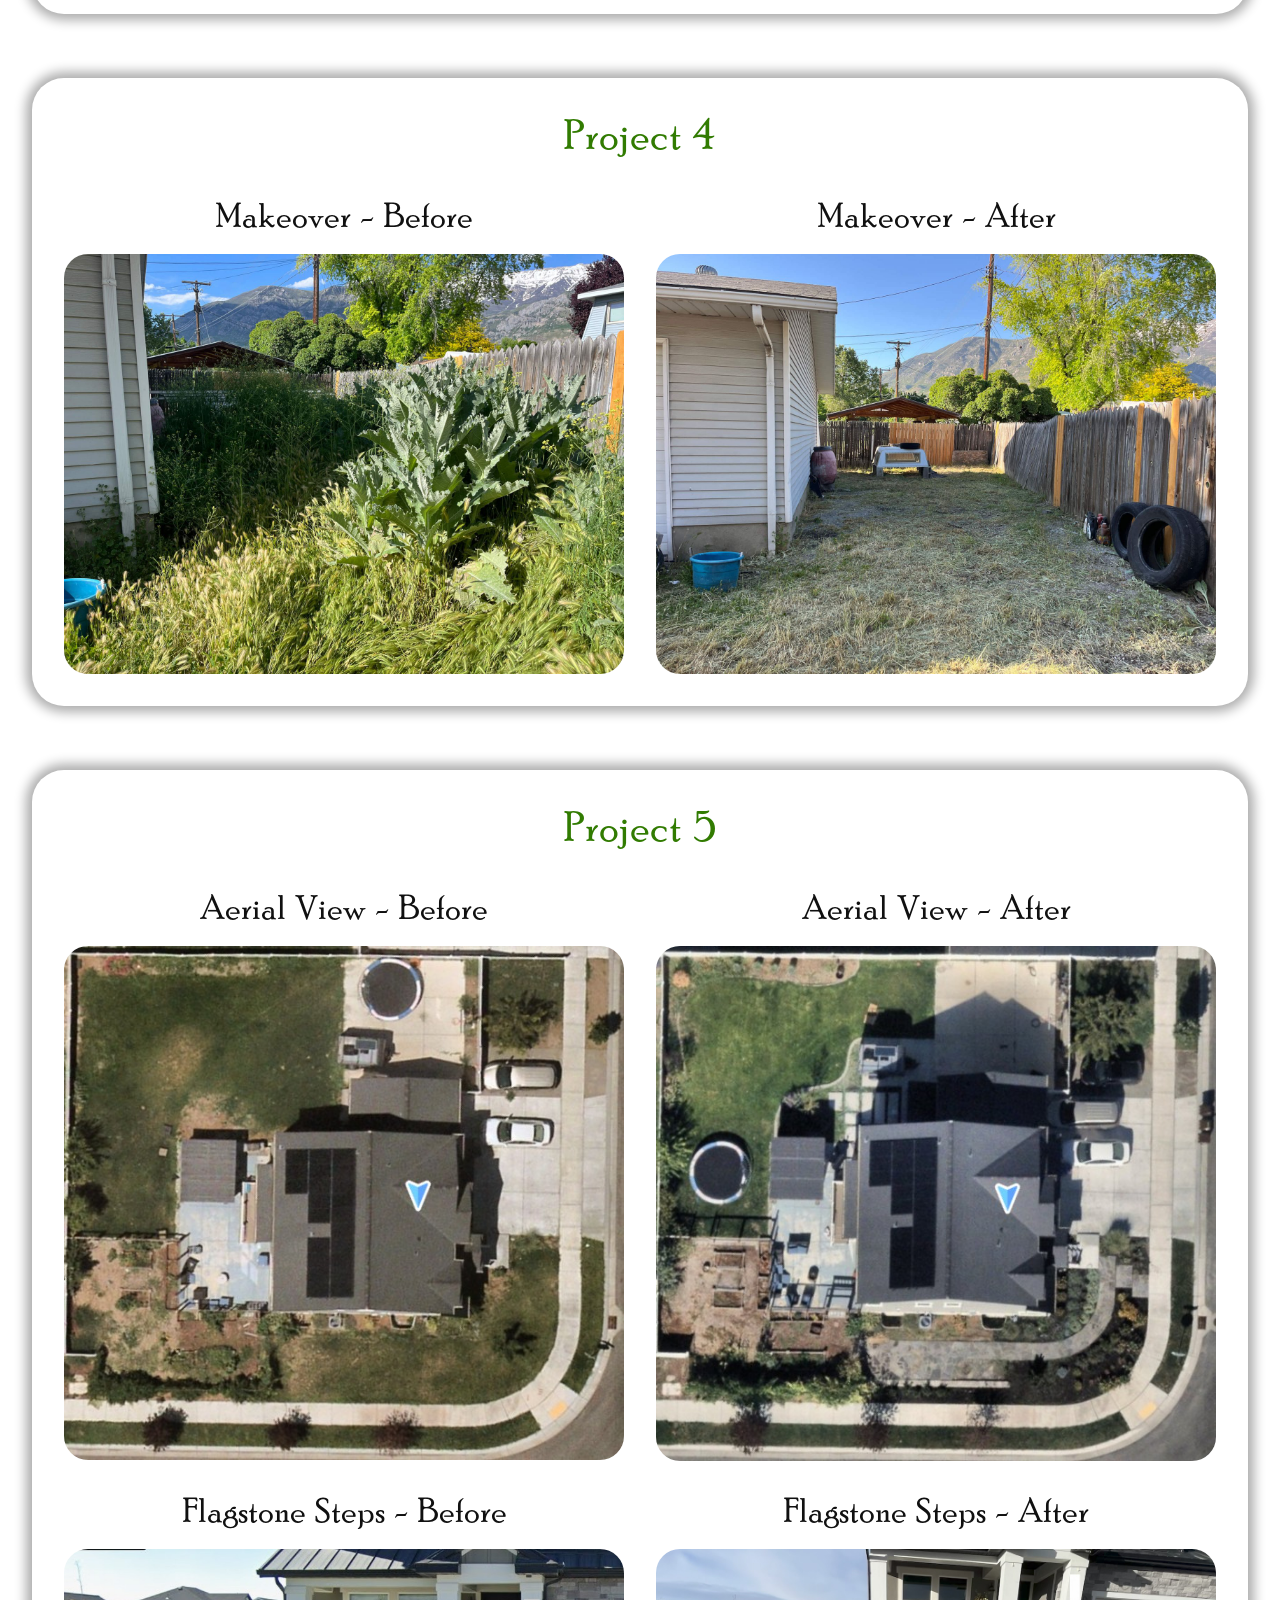
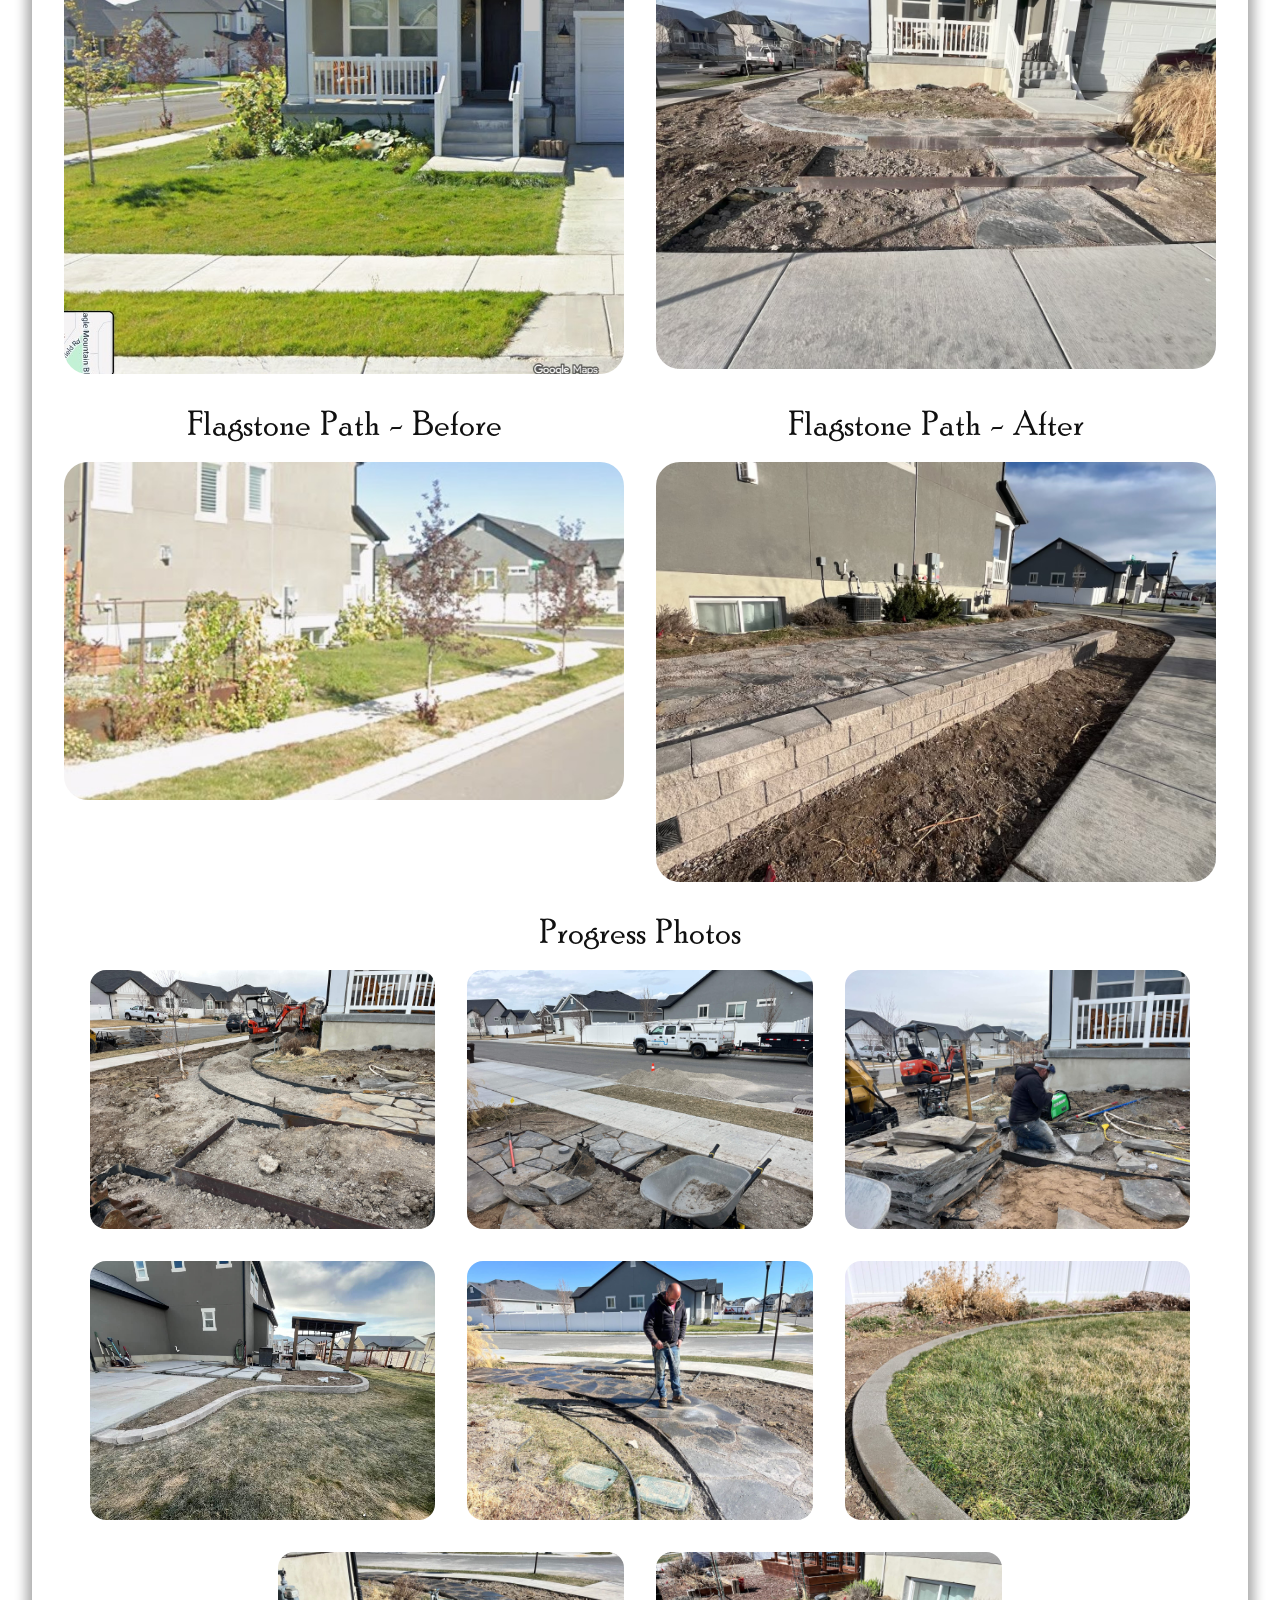
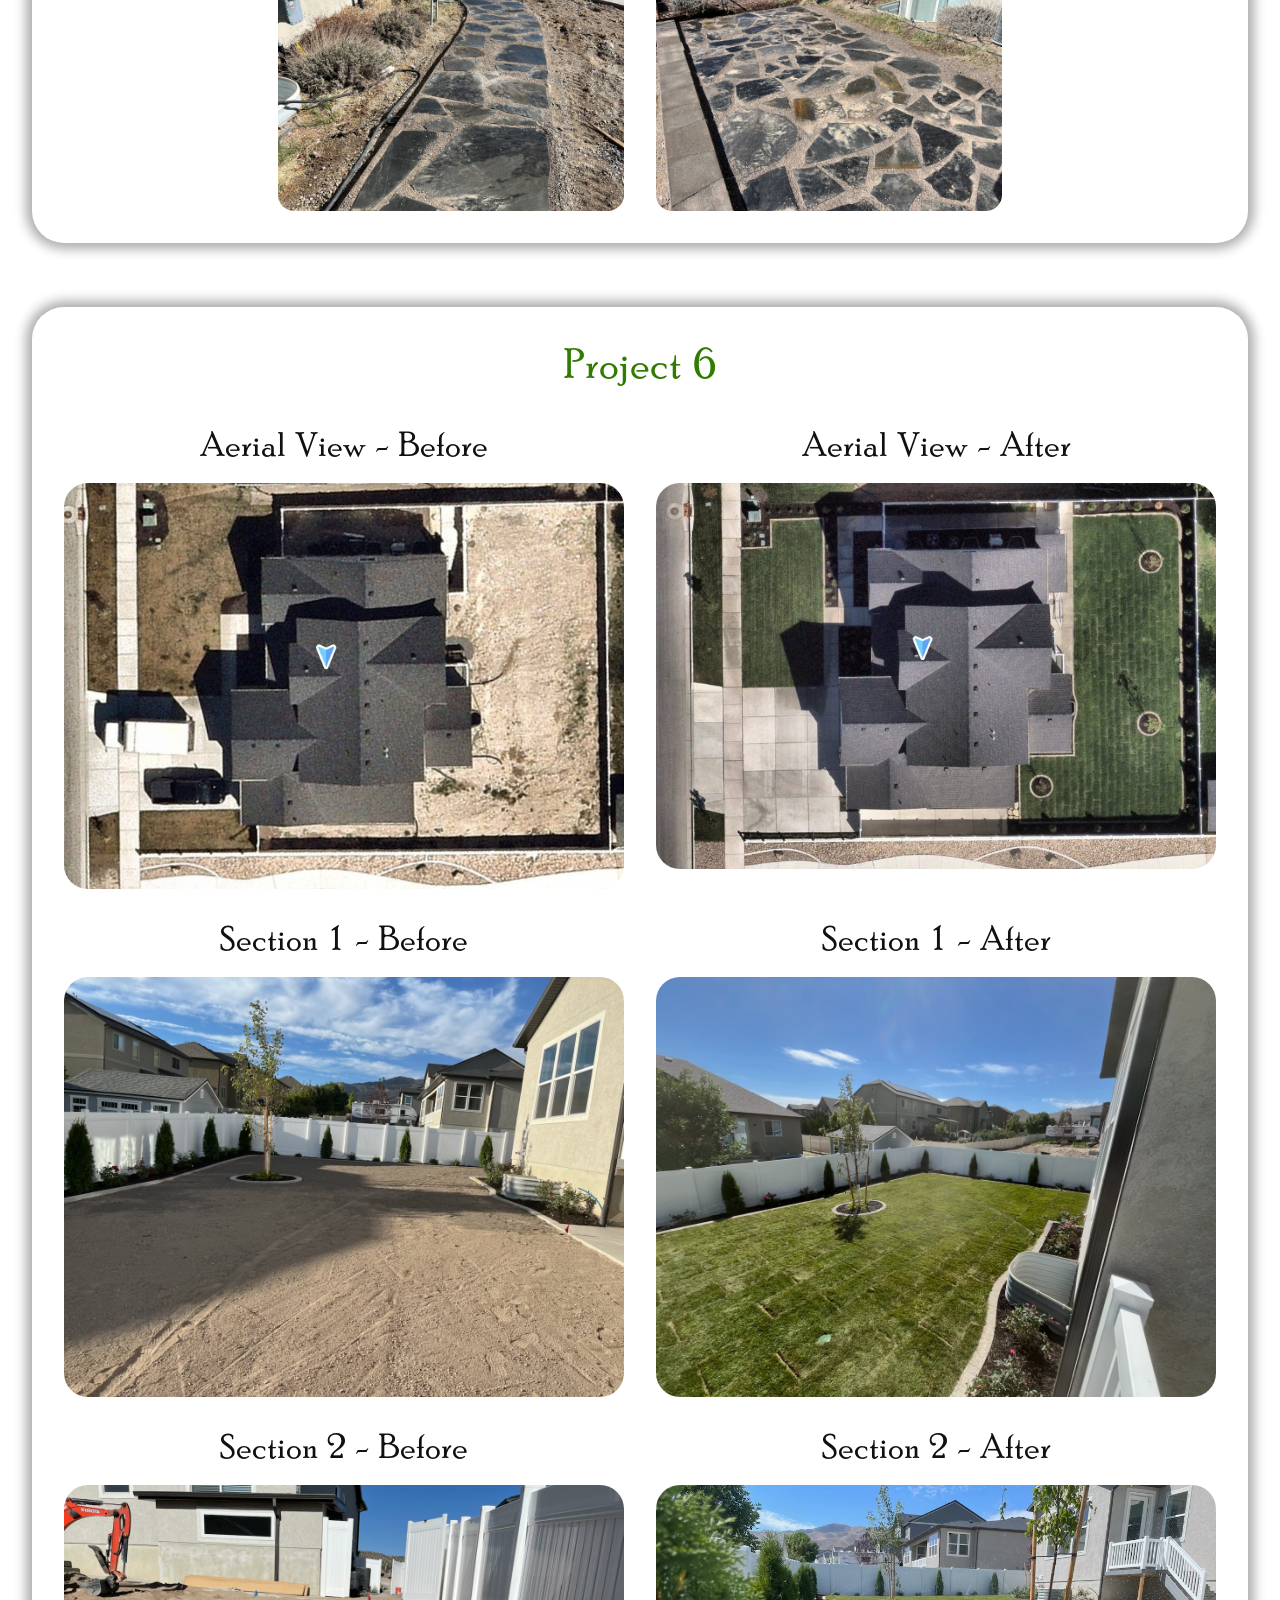
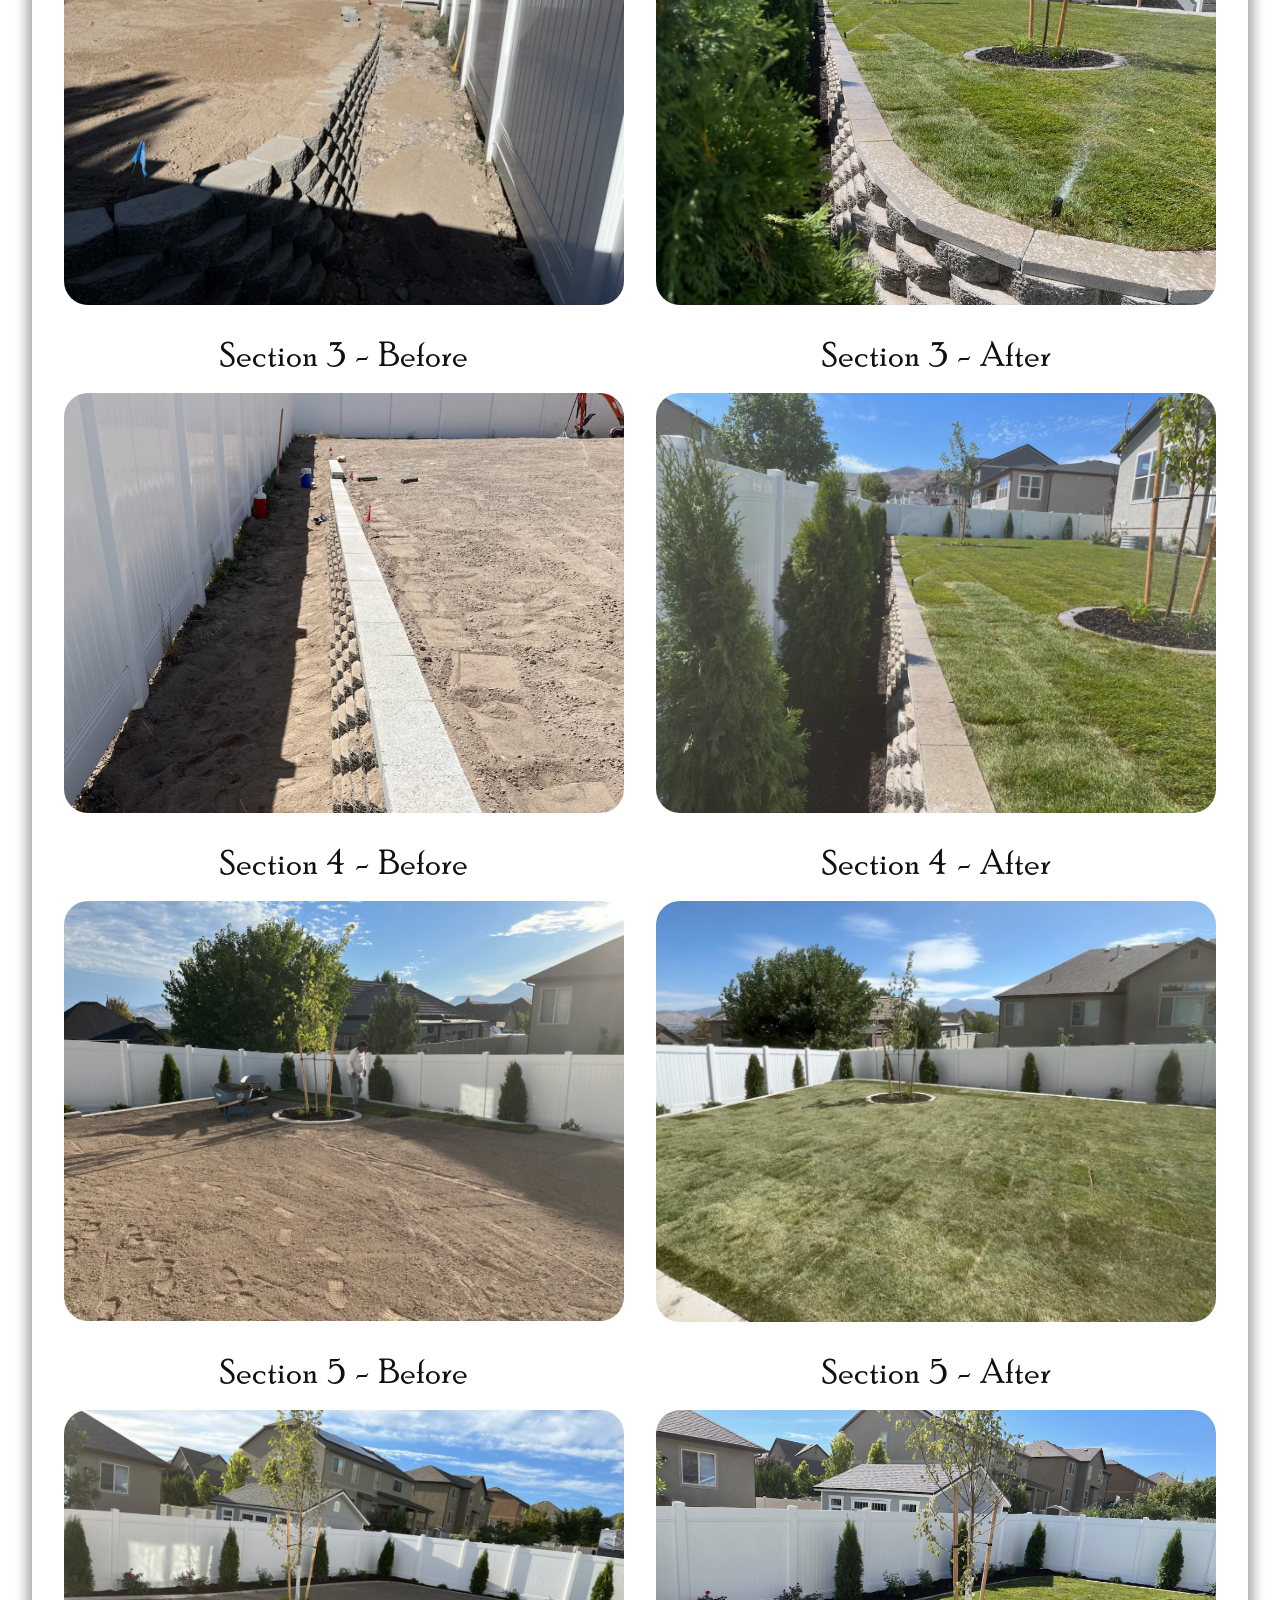
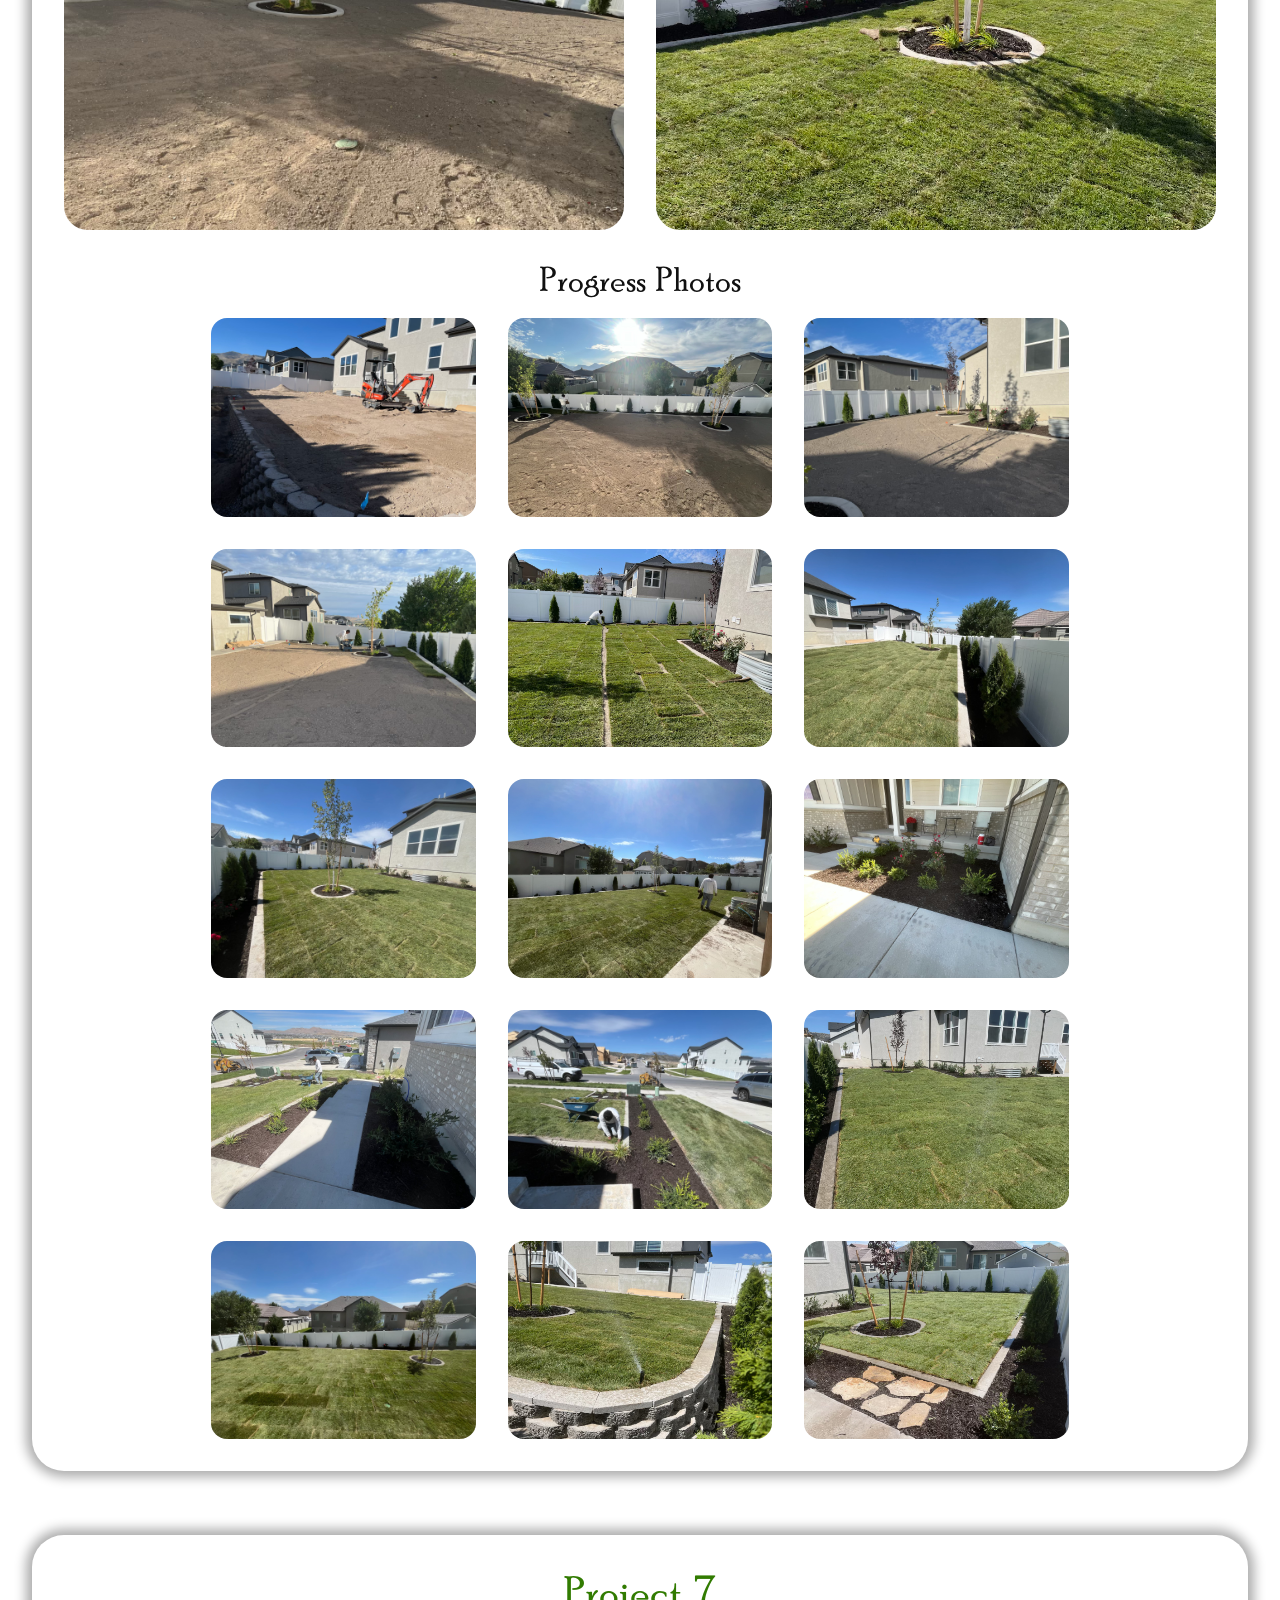
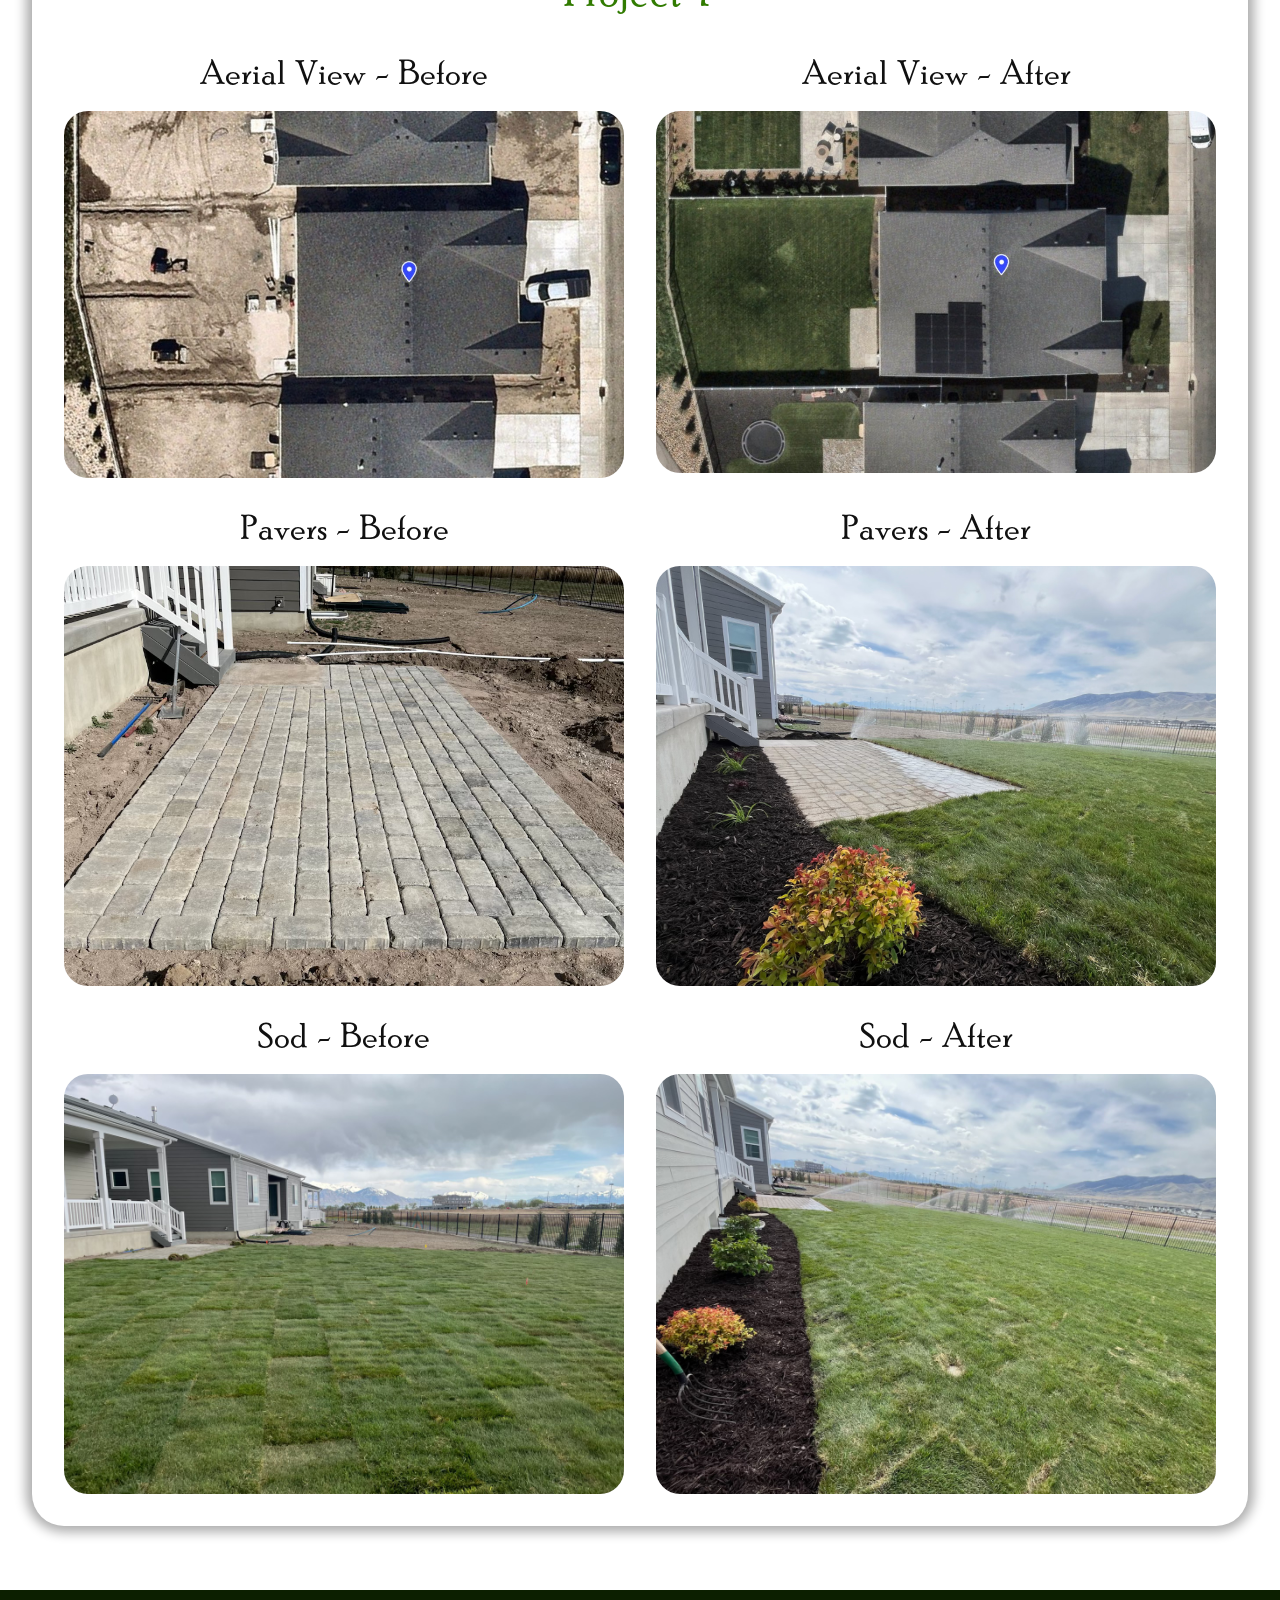
<file: gallery.html>
<!DOCTYPE html><!--  This site was created in Webflow. https://webflow.com  --><!--  Last Published: Sat Mar 07 2026 21:03:37 GMT+0000 (Coordinated Universal Time)  -->
<html data-wf-page="699fbb83803d347a82a1100b" data-wf-site="68eab013660119903f4a1ef5">
<head>
  <meta charset="utf-8">
  <title>Gallery</title>
  <meta content="Gallery" property="og:title">
  <meta content="Gallery" property="twitter:title">
  <meta content="width=device-width, initial-scale=1" name="viewport">
  <meta content="Webflow" name="generator">
  <meta name="title" content="Gallery | Chad's Landscape & Irrigation">
  <meta name="description" content="See our past projects with before, after, and progress photos. Witness the quality and craftsmanship that create beautiful, functional outdoor spaces.">
  <link href="css/normalize.css" rel="stylesheet" type="text/css">
  <link href="css/webflow.css" rel="stylesheet" type="text/css">
  <link href="css/chads-landscape-irrigation.webflow.css" rel="stylesheet" type="text/css">
  <script type="text/javascript">!function(o,c){var n=c.documentElement,t=" w-mod-";n.className+=t+"js",("ontouchstart"in o||o.DocumentTouch&&c instanceof DocumentTouch)&&(n.className+=t+"touch")}(window,document);</script>
  <link href="images/favicon.ico" rel="shortcut icon" type="image/x-icon">
  <link href="images/webclip.png" rel="apple-touch-icon">
</head>
<body>
  <header class="nav-section">
    <div class="nav-wrapper">
      <a href="index.html" class="nav-logo-link w-inline-block"><img src="images/Logo-4k.png" loading="lazy" sizes="100vw" srcset="images/Logo-4k-p-500.png 500w, images/Logo-4k-p-800.png 800w, images/Logo-4k-p-1080.png 1080w, images/Logo-4k-p-1600.png 1600w, images/Logo-4k-p-2000.png 2000w, images/Logo-4k-p-2600.png 2600w, images/Logo-4k-p-3200.png 3200w, images/Logo-4k.png 7886w" alt="" class="nav-logo"></a>
      <a href="tel:385-241-8761" class="phone-number-nav">Call<br>385-241-8761</a>
      <nav class="nav-link-list">
        <a href="index.html" class="nav-link-main w-inline-block">
          <div>Home</div>
        </a>
        <a href="services.html" class="nav-link-main w-inline-block">
          <div>Services</div>
        </a>
        <a href="gallery.html" aria-current="page" class="nav-link-main w-inline-block current-page">
          <div>Gallery</div>
        </a>
        <a href="contact.html" class="nav-link-main w-inline-block">
          <div>Contact</div>
        </a>
        <a href="newsletter-articles.html" class="nav-link-main w-inline-block">
          <div>Newsletter Articles</div>
        </a>
      </nav>
      <div class="mobile-nav-menu-overlay"></div>
      <nav style="-webkit-transform:translate3d(300px, 0, 0) scale3d(1, 1, 1) rotateX(0) rotateY(0) rotateZ(0) skew(0, 0);-moz-transform:translate3d(300px, 0, 0) scale3d(1, 1, 1) rotateX(0) rotateY(0) rotateZ(0) skew(0, 0);-ms-transform:translate3d(300px, 0, 0) scale3d(1, 1, 1) rotateX(0) rotateY(0) rotateZ(0) skew(0, 0);transform:translate3d(300px, 0, 0) scale3d(1, 1, 1) rotateX(0) rotateY(0) rotateZ(0) skew(0, 0)" class="nav-link-list mobile">
        <a href="index.html" class="nav-link-main w-inline-block">
          <div>Home</div>
        </a>
        <a href="services.html" class="nav-link-main w-inline-block">
          <div>Services</div>
        </a>
        <a href="gallery.html" aria-current="page" class="nav-link-main w-inline-block current-page">
          <div>Gallery</div>
        </a>
        <a href="contact.html" class="nav-link-main w-inline-block">
          <div>Contact</div>
        </a>
        <a href="newsletter-articles.html" class="nav-link-main w-inline-block">
          <div>Newsletter Articles</div>
        </a>
      </nav>
      <a data-w-id="66887d64-3b07-9946-3825-a2e945eaa388" href="#" class="mobile-nav-menu-button w-inline-block">
        <div class="mobile-menu-button-line1"></div>
        <div class="mobile-menu-button-line2"></div>
        <div class="mobile-menu-button-line3"></div>
      </a>
    </div>
  </header>
  <section class="small-hero-section">
    <div class="small-hero-content-wrapper gallery">
      <div class="small-hero-text-container gallery">
        <h1 class="hero-heading bigger">View our Past Projects</h1>
        <p class="hero-subheading">Explore some of our past projects to see the transformative results we’ve achieved for our clients. View the before, after, and progress photos to witness the quality and craftsmanship that define our work. We take pride in creating outdoor spaces that enhance both beauty and function.</p>
      </div>
    </div>
  </section>
  <section class="gallery-section">
    <div class="gallery-section-content-wrapper">
      <div class="gallery-section-project-wrapper">
        <h2 class="gallery-section-project-heading">Project 1</h2>
        <div class="gallery-section-project-before-after-container">
          <div class="gallery-section-project-before-wrapper">
            <h3 class="gallery-section-project-heading-small">Aerial View - Before</h3><img src="images/Aerial---Before.jpg" loading="lazy" sizes="(max-width: 790px) 100vw, 790px" srcset="images/Aerial---Before-p-500.jpg 500w, images/Aerial---Before.jpg 790w" alt="" class="gallery-section-project-main-image">
          </div>
          <div class="galler-section-project-after-wrapper">
            <h3 class="gallery-section-project-heading-small">Aerial View - After</h3><img src="images/Aerial---After.jpg" loading="lazy" sizes="(max-width: 800px) 100vw, 800px" srcset="images/Aerial---After-p-500.jpg 500w, images/Aerial---After.jpg 800w" alt="" class="gallery-section-project-main-image">
          </div>
        </div>
        <div class="gallery-section-project-before-after-container">
          <div class="gallery-section-project-before-wrapper">
            <h3 class="gallery-section-project-heading-small">Section 1 - Before</h3><img src="images/North-1-1920-min.jpg" loading="lazy" sizes="(max-width: 1920px) 100vw, 1920px" srcset="images/North-1-1920-min-p-500.jpg 500w, images/North-1-1920-min-p-800.jpg 800w, images/North-1-1920-min-p-1080.jpg 1080w, images/North-1-1920-min-p-1600.jpg 1600w, images/North-1-1920-min.jpg 1920w" alt="" class="gallery-section-project-main-image">
          </div>
          <div class="galler-section-project-after-wrapper">
            <h3 class="gallery-section-project-heading-small">Section 1 - After</h3><img src="images/North-2-1920-min.jpg" loading="lazy" sizes="(max-width: 1920px) 100vw, 1920px" srcset="images/North-2-1920-min-p-500.jpg 500w, images/North-2-1920-min-p-800.jpg 800w, images/North-2-1920-min-p-1080.jpg 1080w, images/North-2-1920-min-p-1600.jpg 1600w, images/North-2-1920-min.jpg 1920w" alt="" class="gallery-section-project-main-image">
          </div>
        </div>
        <div class="gallery-section-project-before-after-container">
          <div class="gallery-section-project-before-wrapper">
            <h3 class="gallery-section-project-heading-small">Section 2 - Before</h3><img src="images/Front-Path-Before-1920-min.jpg" loading="lazy" sizes="(max-width: 1920px) 100vw, 1920px" srcset="images/Front-Path-Before-1920-min-p-500.jpg 500w, images/Front-Path-Before-1920-min-p-800.jpg 800w, images/Front-Path-Before-1920-min-p-1080.jpg 1080w, images/Front-Path-Before-1920-min-p-1600.jpg 1600w, images/Front-Path-Before-1920-min.jpg 1920w" alt="" class="gallery-section-project-main-image">
          </div>
          <div class="galler-section-project-after-wrapper">
            <h3 class="gallery-section-project-heading-small">Section 2 - After</h3><img src="images/Front-Path-After-1920-min.jpg" loading="lazy" sizes="(max-width: 1920px) 100vw, 1920px" srcset="images/Front-Path-After-1920-min-p-500.jpg 500w, images/Front-Path-After-1920-min-p-800.jpg 800w, images/Front-Path-After-1920-min-p-1080.jpg 1080w, images/Front-Path-After-1920-min-p-1600.jpg 1600w, images/Front-Path-After-1920-min.jpg 1920w" alt="" class="gallery-section-project-main-image">
          </div>
        </div>
        <h3 class="gallery-section-project-heading-small neg-margin">Progress Photos</h3>
        <div class="gallery-section-project-progress-wrapper"><img src="images/South-1-1920-min.jpg" loading="lazy" sizes="(max-width: 1920px) 100vw, 1920px" srcset="images/South-1-1920-min-p-500.jpg 500w, images/South-1-1920-min-p-800.jpg 800w, images/South-1-1920-min-p-1080.jpg 1080w, images/South-1-1920-min-p-1600.jpg 1600w, images/South-1-1920-min.jpg 1920w" alt="" class="gallery-section-project-progress-image"><img src="images/South-1-5-1920-min.jpg" loading="lazy" sizes="(max-width: 1920px) 100vw, 1920px" srcset="images/South-1-5-1920-min-p-500.jpg 500w, images/South-1-5-1920-min-p-800.jpg 800w, images/South-1-5-1920-min-p-1080.jpg 1080w, images/South-1-5-1920-min-p-1600.jpg 1600w, images/South-1-5-1920-min.jpg 1920w" alt="" class="gallery-section-project-progress-image"><img src="images/South-2-1920-min.jpg" loading="lazy" sizes="(max-width: 1920px) 100vw, 1920px" srcset="images/South-2-1920-min-p-500.jpg 500w, images/South-2-1920-min-p-800.jpg 800w, images/South-2-1920-min-p-1080.jpg 1080w, images/South-2-1920-min-p-1600.jpg 1600w, images/South-2-1920-min.jpg 1920w" alt="" class="gallery-section-project-progress-image"></div>
      </div>
      <div class="gallery-section-project-wrapper">
        <h2 class="gallery-section-project-heading">Project 2</h2>
        <div class="gallery-section-project-before-after-container">
          <div class="gallery-section-project-before-wrapper">
            <h3 class="gallery-section-project-heading-small">Aerial View - Before</h3><img src="images/Project-2-Aerial-View-Before.jpg" loading="lazy" sizes="(max-width: 826px) 100vw, 826px" srcset="images/Project-2-Aerial-View-Before-p-500.jpg 500w, images/Project-2-Aerial-View-Before-p-800.jpg 800w, images/Project-2-Aerial-View-Before.jpg 826w" alt="" class="gallery-section-project-main-image">
          </div>
          <div class="galler-section-project-after-wrapper">
            <h3 class="gallery-section-project-heading-small">Aerial View - After</h3><img src="images/Project-2-Aerial-View-After.jpg" loading="lazy" sizes="(max-width: 816px) 100vw, 816px" srcset="images/Project-2-Aerial-View-After-p-500.jpg 500w, images/Project-2-Aerial-View-After-p-800.jpg 800w, images/Project-2-Aerial-View-After.jpg 816w" alt="" class="gallery-section-project-main-image">
          </div>
        </div>
        <h3 class="gallery-section-project-heading-small neg-margin">Progress Photos</h3>
        <div class="gallery-section-project-progress-wrapper"><img src="images/Stair-1-1920-min.jpg" loading="lazy" sizes="(max-width: 1920px) 100vw, 1920px" srcset="images/Stair-1-1920-min-p-500.jpg 500w, images/Stair-1-1920-min-p-800.jpg 800w, images/Stair-1-1920-min-p-1080.jpg 1080w, images/Stair-1-1920-min-p-1600.jpg 1600w, images/Stair-1-1920-min.jpg 1920w" alt="" class="gallery-section-project-progress-image"><img src="images/Stair-2-1920-min.jpg" loading="lazy" sizes="(max-width: 1920px) 100vw, 1920px" srcset="images/Stair-2-1920-min-p-500.jpg 500w, images/Stair-2-1920-min-p-800.jpg 800w, images/Stair-2-1920-min-p-1080.jpg 1080w, images/Stair-2-1920-min-p-1600.jpg 1600w, images/Stair-2-1920-min.jpg 1920w" alt="" class="gallery-section-project-progress-image"><img src="images/Stair-3-1920-min.jpg" loading="lazy" sizes="(max-width: 1920px) 100vw, 1920px" srcset="images/Stair-3-1920-min-p-500.jpg 500w, images/Stair-3-1920-min-p-800.jpg 800w, images/Stair-3-1920-min-p-1080.jpg 1080w, images/Stair-3-1920-min-p-1600.jpg 1600w, images/Stair-3-1920-min.jpg 1920w" alt="" class="gallery-section-project-progress-image"><img src="images/Stair-4-1920-min.jpg" loading="lazy" sizes="(max-width: 1920px) 100vw, 1920px" srcset="images/Stair-4-1920-min-p-500.jpg 500w, images/Stair-4-1920-min-p-800.jpg 800w, images/Stair-4-1920-min-p-1080.jpg 1080w, images/Stair-4-1920-min-p-1600.jpg 1600w, images/Stair-4-1920-min.jpg 1920w" alt="" class="gallery-section-project-progress-image"><img src="images/Stair-5-1920-min.jpg" loading="lazy" sizes="(max-width: 1920px) 100vw, 1920px" srcset="images/Stair-5-1920-min-p-500.jpg 500w, images/Stair-5-1920-min-p-800.jpg 800w, images/Stair-5-1920-min-p-1080.jpg 1080w, images/Stair-5-1920-min-p-1600.jpg 1600w, images/Stair-5-1920-min.jpg 1920w" alt="" class="gallery-section-project-progress-image"></div>
      </div>
      <div class="gallery-section-project-wrapper">
        <h2 class="gallery-section-project-heading">Project 3</h2>
        <div class="gallery-section-project-before-after-container">
          <div class="gallery-section-project-before-wrapper">
            <h3 class="gallery-section-project-heading-small">Aerial View - Before</h3><img src="images/Aerial---before-p4.jpg" loading="lazy" alt="" class="gallery-section-project-main-image">
          </div>
          <div class="galler-section-project-after-wrapper">
            <h3 class="gallery-section-project-heading-small">Aerial View - After</h3><img src="images/Aerial---after-p4.jpg" loading="lazy" alt="" class="gallery-section-project-main-image">
          </div>
        </div>
        <div class="gallery-section-project-before-after-container">
          <div class="gallery-section-project-before-wrapper">
            <h3 class="gallery-section-project-heading-small">Corner Lot - Before</h3><img src="images/Corner-1-1920-min.jpg" loading="lazy" sizes="(max-width: 1920px) 100vw, 1920px" srcset="images/Corner-1-1920-min-p-500.jpg 500w, images/Corner-1-1920-min-p-800.jpg 800w, images/Corner-1-1920-min-p-1080.jpg 1080w, images/Corner-1-1920-min-p-1600.jpg 1600w, images/Corner-1-1920-min.jpg 1920w" alt="" class="gallery-section-project-main-image">
          </div>
          <div class="galler-section-project-after-wrapper">
            <h3 class="gallery-section-project-heading-small">Corner Lot - After</h3><img src="images/Corner-2-1920-min.jpg" loading="lazy" sizes="(max-width: 1920px) 100vw, 1920px" srcset="images/Corner-2-1920-min-p-500.jpg 500w, images/Corner-2-1920-min-p-800.jpg 800w, images/Corner-2-1920-min-p-1080.jpg 1080w, images/Corner-2-1920-min-p-1600.jpg 1600w, images/Corner-2-1920-min.jpg 1920w" alt="" class="gallery-section-project-main-image">
          </div>
        </div>
        <div class="gallery-section-project-before-after-container">
          <div class="gallery-section-project-before-wrapper">
            <h3 class="gallery-section-project-heading-small">Basketball Court - Before</h3><img src="images/Bball-1-1920-min.jpg" loading="lazy" sizes="(max-width: 1920px) 100vw, 1920px" srcset="images/Bball-1-1920-min-p-500.jpg 500w, images/Bball-1-1920-min-p-800.jpg 800w, images/Bball-1-1920-min-p-1080.jpg 1080w, images/Bball-1-1920-min-p-1600.jpg 1600w, images/Bball-1-1920-min.jpg 1920w" alt="" class="gallery-section-project-main-image">
          </div>
          <div class="galler-section-project-after-wrapper">
            <h3 class="gallery-section-project-heading-small">Basketball Court - After</h3><img src="images/Bball-2-1920-min.jpg" loading="lazy" sizes="(max-width: 1920px) 100vw, 1920px" srcset="images/Bball-2-1920-min-p-500.jpg 500w, images/Bball-2-1920-min-p-800.jpg 800w, images/Bball-2-1920-min-p-1080.jpg 1080w, images/Bball-2-1920-min-p-1600.jpg 1600w, images/Bball-2-1920-min.jpg 1920w" alt="" class="gallery-section-project-main-image">
          </div>
        </div>
        <h3 class="gallery-section-project-heading-small neg-margin">Progress Photos</h3>
        <div class="gallery-section-project-progress-wrapper"><img src="images/ball-corner-progress-1-1920-min.jpg" loading="lazy" sizes="(max-width: 1920px) 100vw, 1920px" srcset="images/ball-corner-progress-1-1920-min-p-500.jpg 500w, images/ball-corner-progress-1-1920-min-p-800.jpg 800w, images/ball-corner-progress-1-1920-min-p-1080.jpg 1080w, images/ball-corner-progress-1-1920-min.jpg 1920w" alt="" class="gallery-section-project-progress-image"><img src="images/ball-corner-progress-3-1920-min.jpg" loading="lazy" sizes="(max-width: 1920px) 100vw, 1920px" srcset="images/ball-corner-progress-3-1920-min-p-500.jpg 500w, images/ball-corner-progress-3-1920-min-p-800.jpg 800w, images/ball-corner-progress-3-1920-min-p-1080.jpg 1080w, images/ball-corner-progress-3-1920-min.jpg 1920w" alt="" class="gallery-section-project-progress-image"><img src="images/ball-corner-progress-5-1920-min.jpg" loading="lazy" sizes="(max-width: 1920px) 100vw, 1920px" srcset="images/ball-corner-progress-5-1920-min-p-500.jpg 500w, images/ball-corner-progress-5-1920-min-p-800.jpg 800w, images/ball-corner-progress-5-1920-min-p-1080.jpg 1080w, images/ball-corner-progress-5-1920-min.jpg 1920w" alt="" class="gallery-section-project-progress-image"><img src="images/ball-corner-progress-2-1920-min.jpg" loading="lazy" sizes="(max-width: 1920px) 100vw, 1920px" srcset="images/ball-corner-progress-2-1920-min-p-500.jpg 500w, images/ball-corner-progress-2-1920-min-p-800.jpg 800w, images/ball-corner-progress-2-1920-min-p-1080.jpg 1080w, images/ball-corner-progress-2-1920-min-p-1600.jpg 1600w, images/ball-corner-progress-2-1920-min.jpg 1920w" alt="" class="gallery-section-project-progress-image"><img src="images/ball-corner-progress-4-1920-min.jpg" loading="lazy" sizes="(max-width: 1920px) 100vw, 1920px" srcset="images/ball-corner-progress-4-1920-min-p-500.jpg 500w, images/ball-corner-progress-4-1920-min-p-800.jpg 800w, images/ball-corner-progress-4-1920-min-p-1080.jpg 1080w, images/ball-corner-progress-4-1920-min-p-1600.jpg 1600w, images/ball-corner-progress-4-1920-min.jpg 1920w" alt="" class="gallery-section-project-progress-image"></div>
      </div>
      <div class="gallery-section-project-wrapper">
        <h2 class="gallery-section-project-heading">Project 4</h2>
        <div class="gallery-section-project-before-after-container">
          <div class="gallery-section-project-before-wrapper">
            <h3 class="gallery-section-project-heading-small">Makeover - Before</h3><img src="images/Lawncare-Before-1920-min.JPG" loading="lazy" sizes="(max-width: 1920px) 100vw, 1920px" srcset="images/Lawncare-Before-1920-min-p-500.jpg 500w, images/Lawncare-Before-1920-min-p-800.jpg 800w, images/Lawncare-Before-1920-min-p-1080.jpg 1080w, images/Lawncare-Before-1920-min-p-1600.jpg 1600w, images/Lawncare-Before-1920-min.JPG 1920w" alt="" class="gallery-section-project-main-image">
          </div>
          <div class="galler-section-project-after-wrapper">
            <h3 class="gallery-section-project-heading-small">Makeover - After</h3><img src="images/Lawncare-After-1920-min.JPG" loading="lazy" sizes="(max-width: 1920px) 100vw, 1920px" srcset="images/Lawncare-After-1920-min-p-500.jpg 500w, images/Lawncare-After-1920-min-p-800.jpg 800w, images/Lawncare-After-1920-min-p-1080.jpg 1080w, images/Lawncare-After-1920-min-p-1600.jpg 1600w, images/Lawncare-After-1920-min.JPG 1920w" alt="" class="gallery-section-project-main-image">
          </div>
        </div>
      </div>
      <div class="gallery-section-project-wrapper">
        <h2 class="gallery-section-project-heading">Project 5</h2>
        <div class="gallery-section-project-before-after-container">
          <div class="gallery-section-project-before-wrapper">
            <h3 class="gallery-section-project-heading-small">Aerial View - Before</h3><img src="images/Aerial-View-Before-P5.jpg" loading="lazy" sizes="100vw" srcset="images/Aerial-View-Before-P5-p-500.jpg 500w, images/Aerial-View-Before-P5.jpg 615w" alt="" class="gallery-section-project-main-image">
          </div>
          <div class="galler-section-project-after-wrapper">
            <h3 class="gallery-section-project-heading-small">Aerial View - After</h3><img src="images/Aerial-View-After-P5.jpg" loading="lazy" sizes="100vw" srcset="images/Aerial-View-After-P5-p-500.jpg 500w, images/Aerial-View-After-P5.jpg 618w" alt="" class="gallery-section-project-main-image">
          </div>
        </div>
        <div class="gallery-section-project-before-after-container">
          <div class="gallery-section-project-before-wrapper">
            <h3 class="gallery-section-project-heading-small">Flagstone Steps - Before</h3><img src="images/Flagstone-1.jpg" loading="lazy" sizes="100vw" srcset="images/Flagstone-1-p-500.jpg 500w, images/Flagstone-1-p-800.jpg 800w, images/Flagstone-1.jpg 889w" alt="" class="gallery-section-project-main-image">
          </div>
          <div class="galler-section-project-after-wrapper">
            <h3 class="gallery-section-project-heading-small">Flagstone Steps - After</h3><img src="images/Flagstone-2.jpg" loading="lazy" sizes="100vw" srcset="images/Flagstone-2-p-500.jpg 500w, images/Flagstone-2-p-800.jpg 800w, images/Flagstone-2-p-1080.jpg 1080w, images/Flagstone-2.jpg 1280w" alt="" class="gallery-section-project-main-image">
          </div>
        </div>
        <div class="gallery-section-project-before-after-container">
          <div class="gallery-section-project-before-wrapper">
            <h3 class="gallery-section-project-heading-small">Flagstone Path - Before</h3><img src="images/Flagstone-Side-1.jpg" loading="lazy" sizes="100vw" srcset="images/Flagstone-Side-1-p-500.jpg 500w, images/Flagstone-Side-1.jpg 661w" alt="" class="gallery-section-project-main-image">
          </div>
          <div class="galler-section-project-after-wrapper">
            <h3 class="gallery-section-project-heading-small">Flagstone Path - After</h3><img src="images/Flagstone-side-2.jpg" loading="lazy" sizes="100vw" srcset="images/Flagstone-side-2-p-500.jpg 500w, images/Flagstone-side-2-p-800.jpg 800w, images/Flagstone-side-2-p-1080.jpg 1080w, images/Flagstone-side-2.jpg 1280w" alt="" class="gallery-section-project-main-image">
          </div>
        </div>
        <h3 class="gallery-section-project-heading-small neg-margin">Progress Photos</h3>
        <div class="gallery-section-project-progress-wrapper"><img src="images/Project-5---progress-1-1920-min.jpg" loading="lazy" sizes="(max-width: 1920px) 100vw, 1920px" srcset="images/Project-5---progress-1-1920-min-p-500.jpg 500w, images/Project-5---progress-1-1920-min-p-800.jpg 800w, images/Project-5---progress-1-1920-min-p-1080.jpg 1080w, images/Project-5---progress-1-1920-min.jpg 1920w" alt="" class="gallery-section-project-progress-image"><img src="images/Project-5---progress-3-1920-min.jpg" loading="lazy" sizes="(max-width: 1920px) 100vw, 1920px" srcset="images/Project-5---progress-3-1920-min-p-500.jpg 500w, images/Project-5---progress-3-1920-min-p-800.jpg 800w, images/Project-5---progress-3-1920-min-p-1080.jpg 1080w, images/Project-5---progress-3-1920-min.jpg 1920w" alt="" class="gallery-section-project-progress-image"><img src="images/Project-5---progress-4-1920-min.jpg" loading="lazy" sizes="(max-width: 1920px) 100vw, 1920px" srcset="images/Project-5---progress-4-1920-min-p-500.jpg 500w, images/Project-5---progress-4-1920-min-p-800.jpg 800w, images/Project-5---progress-4-1920-min-p-1080.jpg 1080w, images/Project-5---progress-4-1920-min-p-1600.jpg 1600w, images/Project-5---progress-4-1920-min.jpg 1920w" alt="" class="gallery-section-project-progress-image"><img src="images/Project-5---progress-5-min.jpg" loading="lazy" sizes="100vw" srcset="images/Project-5---progress-5-min-p-500.jpg 500w, images/Project-5---progress-5-min-p-800.jpg 800w, images/Project-5---progress-5-min.jpg 1280w" alt="" class="gallery-section-project-progress-image"><img src="images/Project-5---progress-7-1920-min.jpg" loading="lazy" sizes="(max-width: 1920px) 100vw, 1920px" srcset="images/Project-5---progress-7-1920-min-p-500.jpg 500w, images/Project-5---progress-7-1920-min-p-800.jpg 800w, images/Project-5---progress-7-1920-min-p-1080.jpg 1080w, images/Project-5---progress-7-1920-min-p-1600.jpg 1600w, images/Project-5---progress-7-1920-min.jpg 1920w" alt="" class="gallery-section-project-progress-image"><img src="images/Project-5---progress-6-1920-min-cropped.jpg" loading="lazy" sizes="(max-width: 1920px) 100vw, 1920px" srcset="images/Project-5---progress-6-1920-min-cropped-p-500.jpg 500w, images/Project-5---progress-6-1920-min-cropped-p-800.jpg 800w, images/Project-5---progress-6-1920-min-cropped-p-1080.jpg 1080w, images/Project-5---progress-6-1920-min-cropped-p-1600.jpg 1600w, images/Project-5---progress-6-1920-min-cropped.jpg 1920w" alt="" class="gallery-section-project-progress-image"><img src="images/Project-5---progress-8-1920-min-cropped.jpg" loading="lazy" sizes="(max-width: 1920px) 100vw, 1920px" srcset="images/Project-5---progress-8-1920-min-cropped-p-500.jpg 500w, images/Project-5---progress-8-1920-min-cropped-p-800.jpg 800w, images/Project-5---progress-8-1920-min-cropped-p-1080.jpg 1080w, images/Project-5---progress-8-1920-min-cropped-p-1600.jpg 1600w, images/Project-5---progress-8-1920-min-cropped.jpg 1920w" alt="" class="gallery-section-project-progress-image"><img src="images/Project-5---progress-9-1920-min.jpg" loading="lazy" sizes="(max-width: 1920px) 100vw, 1920px" srcset="images/Project-5---progress-9-1920-min-p-500.jpg 500w, images/Project-5---progress-9-1920-min-p-800.jpg 800w, images/Project-5---progress-9-1920-min-p-1080.jpg 1080w, images/Project-5---progress-9-1920-min-p-1600.jpg 1600w, images/Project-5---progress-9-1920-min.jpg 1920w" alt="" class="gallery-section-project-progress-image"></div>
      </div>
      <div class="gallery-section-project-wrapper">
        <h2 class="gallery-section-project-heading">Project 6</h2>
        <div class="gallery-section-project-before-after-container">
          <div class="gallery-section-project-before-wrapper">
            <h3 class="gallery-section-project-heading-small">Aerial View - Before</h3><img src="images/Project-6-Arial-Before.jpg" loading="lazy" sizes="100vw" srcset="images/Project-6-Arial-Before-p-500.jpg 500w, images/Project-6-Arial-Before.jpg 767w" alt="" class="gallery-section-project-main-image">
          </div>
          <div class="galler-section-project-after-wrapper">
            <h3 class="gallery-section-project-heading-small">Aerial View - After</h3><img src="images/Project-6-Arial-After.jpg" loading="lazy" sizes="100vw" srcset="images/Project-6-Arial-After-p-500.jpg 500w, images/Project-6-Arial-After.jpg 792w" alt="" class="gallery-section-project-main-image">
          </div>
        </div>
        <div class="gallery-section-project-before-after-container">
          <div class="gallery-section-project-before-wrapper">
            <h3 class="gallery-section-project-heading-small">Section 1 - Before</h3><img src="images/Section-1---Before.jpg" loading="lazy" sizes="100vw" srcset="images/Section-1---Before-p-500.jpg 500w, images/Section-1---Before-p-800.jpg 800w, images/Section-1---Before-p-1080.jpg 1080w, images/Section-1---Before.jpg 1280w" alt="" class="gallery-section-project-main-image">
          </div>
          <div class="galler-section-project-after-wrapper">
            <h3 class="gallery-section-project-heading-small">Section 1 - After</h3><img src="images/Section-1---After.jpg" loading="lazy" sizes="100vw" srcset="images/Section-1---After-p-500.jpg 500w, images/Section-1---After-p-800.jpg 800w, images/Section-1---After-p-1080.jpg 1080w, images/Section-1---After.jpg 1280w" alt="" class="gallery-section-project-main-image">
          </div>
        </div>
        <div class="gallery-section-project-before-after-container">
          <div class="gallery-section-project-before-wrapper">
            <h3 class="gallery-section-project-heading-small">Section 2 - Before</h3><img src="images/Section-2---Before.jpg" loading="lazy" sizes="100vw" srcset="images/Section-2---Before-p-500.jpg 500w, images/Section-2---Before-p-800.jpg 800w, images/Section-2---Before-p-1080.jpg 1080w, images/Section-2---Before.jpg 1280w" alt="" class="gallery-section-project-main-image">
          </div>
          <div class="galler-section-project-after-wrapper">
            <h3 class="gallery-section-project-heading-small">Section 2 - After</h3><img src="images/Section-2---After.jpg" loading="lazy" sizes="100vw" srcset="images/Section-2---After-p-500.jpg 500w, images/Section-2---After-p-800.jpg 800w, images/Section-2---After.jpg 1024w" alt="" class="gallery-section-project-main-image">
          </div>
        </div>
        <div class="gallery-section-project-before-after-container">
          <div class="gallery-section-project-before-wrapper">
            <h3 class="gallery-section-project-heading-small">Section 3 - Before</h3><img src="images/Section-3---Before-cropped.jpg" loading="lazy" sizes="100vw" srcset="images/Section-3---Before-cropped-p-500.jpg 500w, images/Section-3---Before-cropped-p-800.jpg 800w, images/Section-3---Before-cropped.jpg 960w" alt="" class="gallery-section-project-main-image">
          </div>
          <div class="galler-section-project-after-wrapper">
            <h3 class="gallery-section-project-heading-small">Section 3 - After</h3><img src="images/Section-3---After.jpg" loading="lazy" sizes="100vw" srcset="images/Section-3---After-p-500.jpg 500w, images/Section-3---After-p-800.jpg 800w, images/Section-3---After-p-1080.jpg 1080w, images/Section-3---After.jpg 1280w" alt="" class="gallery-section-project-main-image">
          </div>
        </div>
        <div class="gallery-section-project-before-after-container">
          <div class="gallery-section-project-before-wrapper">
            <h3 class="gallery-section-project-heading-small">Section 4 - Before</h3><img src="images/Section-4---Before.jpg" loading="lazy" sizes="100vw" srcset="images/Section-4---Before-p-500.jpg 500w, images/Section-4---Before-p-800.jpg 800w, images/Section-4---Before-p-1080.jpg 1080w, images/Section-4---Before.jpg 1280w" alt="" class="gallery-section-project-main-image">
          </div>
          <div class="galler-section-project-after-wrapper">
            <h3 class="gallery-section-project-heading-small">Section 4 - After</h3><img src="images/Section-4---After.jpg" loading="lazy" sizes="100vw" srcset="images/Section-4---After-p-500.jpg 500w, images/Section-4---After-p-800.jpg 800w, images/Section-4---After-p-1080.jpg 1080w, images/Section-4---After.jpg 1156w" alt="" class="gallery-section-project-main-image">
          </div>
        </div>
        <div class="gallery-section-project-before-after-container">
          <div class="gallery-section-project-before-wrapper">
            <h3 class="gallery-section-project-heading-small">Section 5 - Before</h3><img src="images/Section-5---Before.jpg" loading="lazy" sizes="100vw" srcset="images/Section-5---Before-p-500.jpg 500w, images/Section-5---Before-p-800.jpg 800w, images/Section-5---Before-p-1080.jpg 1080w, images/Section-5---Before.jpg 1280w" alt="" class="gallery-section-project-main-image">
          </div>
          <div class="galler-section-project-after-wrapper">
            <h3 class="gallery-section-project-heading-small">Section 5 - After</h3><img src="images/Section-5---After.jpg" loading="lazy" sizes="100vw" srcset="images/Section-5---After-p-500.jpg 500w, images/Section-5---After-p-800.jpg 800w, images/Section-5---After.jpg 1024w" alt="" class="gallery-section-project-main-image">
          </div>
        </div>
        <h3 class="gallery-section-project-heading-small neg-margin">Progress Photos</h3>
        <div class="gallery-section-project-progress-wrapper"><img src="images/project-6-progress-photo-4.jpg" loading="lazy" sizes="100vw" srcset="images/project-6-progress-photo-4-p-500.jpg 500w, images/project-6-progress-photo-4-p-800.jpg 800w, images/project-6-progress-photo-4-p-1080.jpg 1080w, images/project-6-progress-photo-4.jpg 1280w" alt="" class="gallery-section-project-progress-image smaller"><img src="images/project-6-progress-photo-5.jpg" loading="lazy" sizes="100vw" srcset="images/project-6-progress-photo-5-p-500.jpg 500w, images/project-6-progress-photo-5-p-800.jpg 800w, images/project-6-progress-photo-5-p-1080.jpg 1080w, images/project-6-progress-photo-5.jpg 1600w" alt="" class="gallery-section-project-progress-image smaller"><img src="images/project-6-progress-photo-6.jpg" loading="lazy" sizes="100vw" srcset="images/project-6-progress-photo-6-p-500.jpg 500w, images/project-6-progress-photo-6-p-800.jpg 800w, images/project-6-progress-photo-6-p-1080.jpg 1080w, images/project-6-progress-photo-6.jpg 1280w" alt="" class="gallery-section-project-progress-image smaller"><img src="images/project-6-progress-photo-7.jpg" loading="lazy" sizes="100vw" srcset="images/project-6-progress-photo-7-p-500.jpg 500w, images/project-6-progress-photo-7-p-800.jpg 800w, images/project-6-progress-photo-7-p-1080.jpg 1080w, images/project-6-progress-photo-7.jpg 1280w" alt="" class="gallery-section-project-progress-image smaller"><img src="images/project-6-progress-photo-9.jpg" loading="lazy" sizes="100vw" srcset="images/project-6-progress-photo-9-p-500.jpg 500w, images/project-6-progress-photo-9-p-800.jpg 800w, images/project-6-progress-photo-9.jpg 1024w" alt="" class="gallery-section-project-progress-image smaller"><img src="images/project-6-progress-photo-10.jpg" loading="lazy" sizes="100vw" srcset="images/project-6-progress-photo-10-p-500.jpg 500w, images/project-6-progress-photo-10-p-800.jpg 800w, images/project-6-progress-photo-10-p-1080.jpg 1080w, images/project-6-progress-photo-10.jpg 1600w" alt="" class="gallery-section-project-progress-image smaller"><img src="images/project-6-progress-photo-11.jpg" loading="lazy" sizes="100vw" srcset="images/project-6-progress-photo-11-p-500.jpg 500w, images/project-6-progress-photo-11-p-800.jpg 800w, images/project-6-progress-photo-11-p-1080.jpg 1080w, images/project-6-progress-photo-11.jpg 1280w" alt="" class="gallery-section-project-progress-image smaller"><img src="images/project-6-progress-photo-12.jpg" loading="lazy" sizes="100vw" srcset="images/project-6-progress-photo-12-p-500.jpg 500w, images/project-6-progress-photo-12-p-800.jpg 800w, images/project-6-progress-photo-12-p-1080.jpg 1080w, images/project-6-progress-photo-12.jpg 1600w" alt="" class="gallery-section-project-progress-image smaller"><img src="images/project-6-progress-photo-14.jpg" loading="lazy" sizes="100vw" srcset="images/project-6-progress-photo-14-p-500.jpg 500w, images/project-6-progress-photo-14-p-800.jpg 800w, images/project-6-progress-photo-14-p-1080.jpg 1080w, images/project-6-progress-photo-14.jpg 1600w" alt="" class="gallery-section-project-progress-image smaller"><img src="images/project-6-progress-photo-15.jpg" loading="lazy" sizes="100vw" srcset="images/project-6-progress-photo-15-p-500.jpg 500w, images/project-6-progress-photo-15-p-800.jpg 800w, images/project-6-progress-photo-15-p-1080.jpg 1080w, images/project-6-progress-photo-15.jpg 1600w" alt="" class="gallery-section-project-progress-image smaller"><img src="images/project-6-progress-photo-16.jpg" loading="lazy" sizes="100vw" srcset="images/project-6-progress-photo-16-p-500.jpg 500w, images/project-6-progress-photo-16-p-800.jpg 800w, images/project-6-progress-photo-16-p-1080.jpg 1080w, images/project-6-progress-photo-16.jpg 1280w" alt="" class="gallery-section-project-progress-image smaller"><img src="images/project-6-progress-photo-17.jpg" loading="lazy" sizes="100vw" srcset="images/project-6-progress-photo-17-p-500.jpg 500w, images/project-6-progress-photo-17-p-800.jpg 800w, images/project-6-progress-photo-17.jpg 1024w" alt="" class="gallery-section-project-progress-image smaller"><img src="images/project-6-progress-photo-18.jpg" loading="lazy" sizes="100vw" srcset="images/project-6-progress-photo-18-p-500.jpg 500w, images/project-6-progress-photo-18-p-800.jpg 800w, images/project-6-progress-photo-18-p-1080.jpg 1080w, images/project-6-progress-photo-18.jpg 1280w" alt="" class="gallery-section-project-progress-image smaller"><img src="images/project-6-progress-photo-19.jpg" loading="lazy" sizes="100vw" srcset="images/project-6-progress-photo-19-p-500.jpg 500w, images/project-6-progress-photo-19-p-800.jpg 800w, images/project-6-progress-photo-19.jpg 1024w" alt="" class="gallery-section-project-progress-image smaller"><img src="images/project-6-progress-photo-20.jpg" loading="lazy" sizes="100vw" srcset="images/project-6-progress-photo-20-p-500.jpg 500w, images/project-6-progress-photo-20-p-800.jpg 800w, images/project-6-progress-photo-20.jpg 1024w" alt="" class="gallery-section-project-progress-image smaller"></div>
      </div>
      <div class="gallery-section-project-wrapper">
        <h2 class="gallery-section-project-heading">Project 7</h2>
        <div class="gallery-section-project-before-after-container">
          <div class="gallery-section-project-before-wrapper">
            <h3 class="gallery-section-project-heading-small">Aerial View - Before</h3><img src="images/Project-7-Aerial-Before.jpg" loading="lazy" sizes="100vw" srcset="images/Project-7-Aerial-Before-p-500.jpg 500w, images/Project-7-Aerial-Before-p-800.jpg 800w, images/Project-7-Aerial-Before.jpg 956w" alt="" class="gallery-section-project-main-image">
          </div>
          <div class="galler-section-project-after-wrapper">
            <h3 class="gallery-section-project-heading-small">Aerial View - After</h3><img src="images/Project-7-Aerial-After.jpg" loading="lazy" sizes="100vw" srcset="images/Project-7-Aerial-After-p-500.jpg 500w, images/Project-7-Aerial-After-p-800.jpg 800w, images/Project-7-Aerial-After.jpg 960w" alt="" class="gallery-section-project-main-image">
          </div>
        </div>
        <div class="gallery-section-project-before-after-container">
          <div class="gallery-section-project-before-wrapper">
            <h3 class="gallery-section-project-heading-small">Pavers - Before</h3><img src="images/Project-7-Paver-Before.jpg" loading="lazy" sizes="100vw" srcset="images/Project-7-Paver-Before-p-500.jpg 500w, images/Project-7-Paver-Before-p-800.jpg 800w, images/Project-7-Paver-Before.jpg 960w" alt="" class="gallery-section-project-main-image">
          </div>
          <div class="galler-section-project-after-wrapper">
            <h3 class="gallery-section-project-heading-small">Pavers - After</h3><img src="images/Project-7-Paver-After.jpg" loading="lazy" sizes="100vw" srcset="images/Project-7-Paver-After-p-500.jpg 500w, images/Project-7-Paver-After-p-800.jpg 800w, images/Project-7-Paver-After-p-1080.jpg 1080w, images/Project-7-Paver-After.jpg 1600w" alt="" class="gallery-section-project-main-image">
          </div>
        </div>
        <div class="gallery-section-project-before-after-container">
          <div class="gallery-section-project-before-wrapper">
            <h3 class="gallery-section-project-heading-small">Sod - Before</h3><img src="images/Project-7-Sod-Before.jpg" loading="lazy" sizes="100vw" srcset="images/Project-7-Sod-Before-p-500.jpg 500w, images/Project-7-Sod-Before-p-800.jpg 800w, images/Project-7-Sod-Before-p-1080.jpg 1080w, images/Project-7-Sod-Before.jpg 1280w" alt="" class="gallery-section-project-main-image">
          </div>
          <div class="galler-section-project-after-wrapper">
            <h3 class="gallery-section-project-heading-small">Sod - After</h3><img src="images/Project-7-Sod-After.jpg" loading="lazy" sizes="100vw" srcset="images/Project-7-Sod-After-p-500.jpg 500w, images/Project-7-Sod-After-p-800.jpg 800w, images/Project-7-Sod-After-p-1080.jpg 1080w, images/Project-7-Sod-After.jpg 1280w" alt="" class="gallery-section-project-main-image">
          </div>
        </div>
      </div>
    </div>
  </section>
  <footer class="footer-section">
    <div class="footer-section-wrapper">
      <a href="index.html" class="footer-section-logo-link w-inline-block"><img src="images/Logo-4k---Minimal-White-Border-and-Text.png" loading="lazy" alt="" class="footer-section-logo"></a>
      <nav class="footer-section-links-container">
        <h3 class="footer-heading">Quick Links</h3>
        <a href="index.html" class="footer-nav-link">Home</a>
        <a href="services.html" class="footer-nav-link">Services</a>
        <a href="gallery.html" aria-current="page" class="footer-nav-link w-current">Gallery</a>
        <a href="contact.html" class="footer-nav-link">Contact</a>
        <a href="newsletter-articles.html" class="footer-nav-link">Newsletter Articles</a>
      </nav>
      <nav class="footer-section-links-container social">
        <h3 class="footer-heading social">Social Media</h3>
        <a href="https://www.facebook.com/p/Chads-Landscape-Irrigation-61558223781396/" target="_blank" class="footer-section-social-link w-inline-block"><img src="images/facebook-white.svg" loading="lazy" alt=""></a>
        <a href="https://www.instagram.com/chads_landscape/" target="_blank" class="footer-section-social-link w-inline-block"><img src="images/instagram-white.svg" loading="lazy" alt=""></a>
      </nav>
      <div class="base-form-block footer w-form">
        <h3 class="footer-heading">Subscribe to our newsletter to receive regular updates, articles, lawncare advice, and more</h3>
        <form id="Newsletter-Footer-Form" name="wf-form-Email-Form---Footer" data-name="Email Form - Footer" action="https://formsubmit.co/chadv.llc@gmail.com" method="post" class="base-form-wrapper" data-wf-page-id="699fbb83803d347a82a1100b" data-wf-element-id="f5b6cc9c-244c-4f43-9a7f-c7064379f6e8"><label for="Name-Newsletter" class="base-form-heading footer">Name</label><input class="base-text-input footer w-input" maxlength="256" name="Name-Newsletter" data-name="Name-Newsletter" placeholder="" type="text" id="Name-Newsletter"><label for="Email-Newsletter" class="base-form-heading footer">Email Address</label><input class="base-text-input footer w-input" maxlength="256" name="Email-Newsletter" data-name="Email-Newsletter" placeholder="" type="email" id="Email-Newsletter" required=""><input type="hidden" name="_next" value="https://chadslandscapes.com/message-received"><input type="submit" data-wait="Please wait..." class="button-base footer w-button" value="Submit"></form>
        <div class="w-form-done">
          <div>Thank you! Your submission has been received!</div>
        </div>
        <div class="w-form-fail">
          <div>Oops! Something went wrong while submitting the form.</div>
        </div>
      </div>
      <div class="footer-copyright">© 2026 <a href="https://andrewjennings.tech/" target="_blank" class="footer-copyright-link">Andrew Jennings</a>. All rights reserved.</div>
    </div>
  </footer>
  <script src="https://d3e54v103j8qbb.cloudfront.net/js/jquery-3.5.1.min.dc5e7f18c8.js?site=68eab013660119903f4a1ef5" type="text/javascript" integrity="sha256-9/aliU8dGd2tb6OSsuzixeV4y/faTqgFtohetphbbj0=" crossorigin="anonymous"></script>
  <script src="js/webflow.js" type="text/javascript"></script>
</body>
</html>
</file>
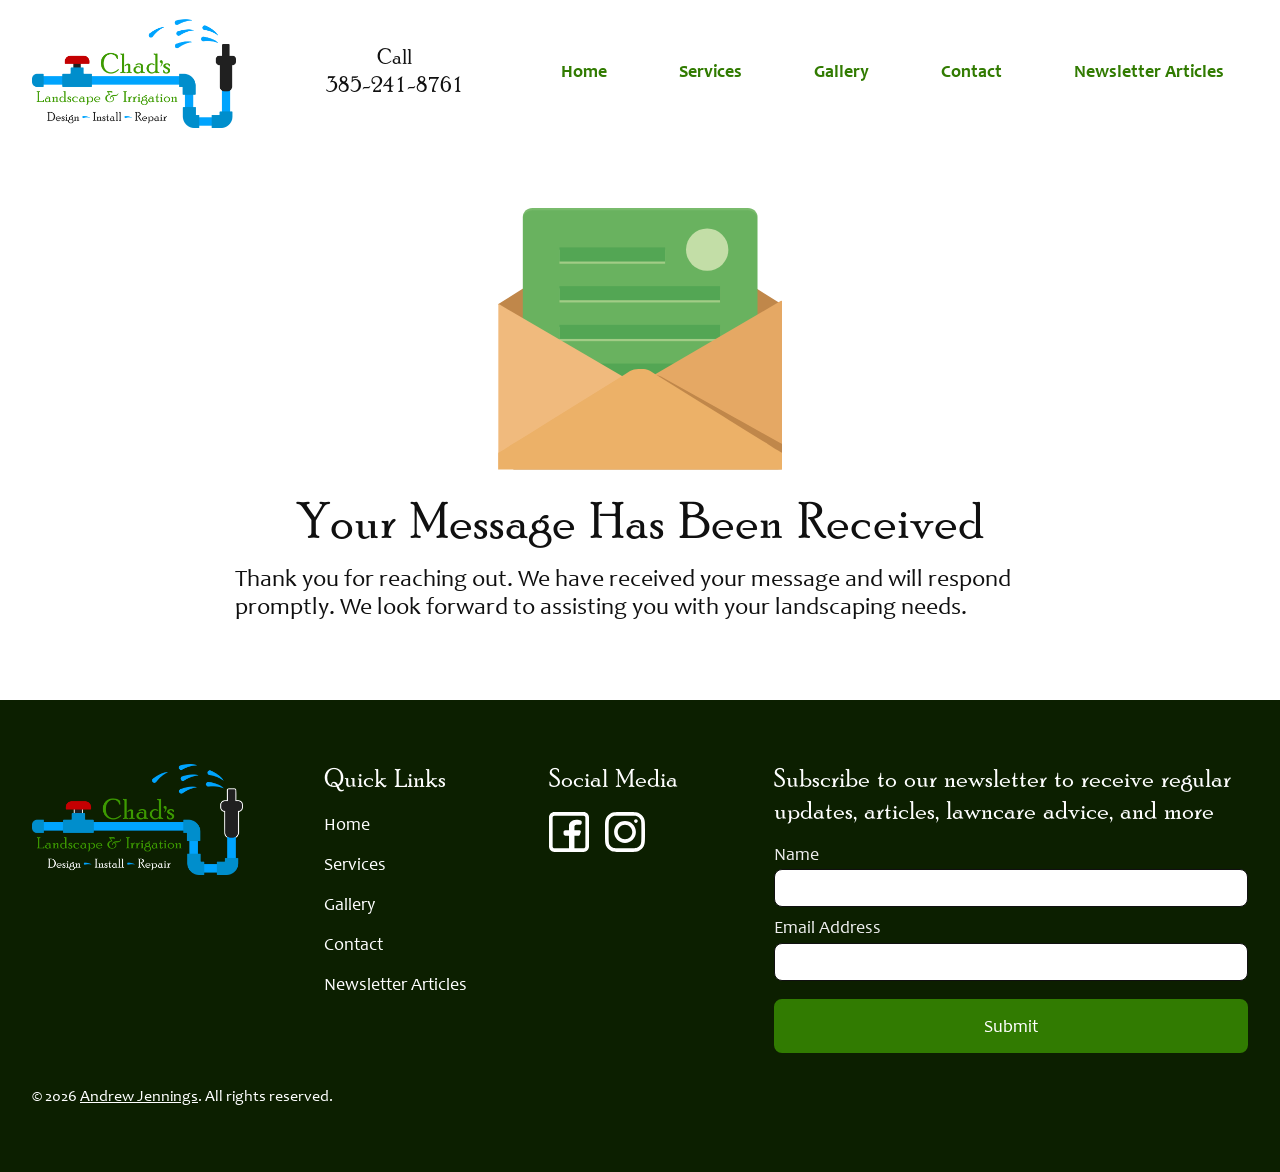
<file: message-received.html>
<!DOCTYPE html><!--  This site was created in Webflow. https://webflow.com  --><!--  Last Published: Sat Mar 07 2026 21:16:18 GMT+0000 (Coordinated Universal Time)  -->
<html data-wf-page="69ac95725d07945e1fea8728" data-wf-site="68eab013660119903f4a1ef5">
<head>
  <meta charset="utf-8">
  <title>Message Received</title>
  <meta content="Message Received" property="og:title">
  <meta content="Message Received" property="twitter:title">
  <meta content="width=device-width, initial-scale=1" name="viewport">
  <meta content="Webflow" name="generator">
  <meta name="title" content="Message Received | Chad's Landscape & Irrigation">
  <meta name="description" content="Thank you for contacting Chad's Landscape & Irrigation. We've received your message and will respond promptly to assist with your landscaping needs.">
  <link href="css/normalize.css" rel="stylesheet" type="text/css">
  <link href="css/webflow.css" rel="stylesheet" type="text/css">
  <link href="css/chads-landscape-irrigation.webflow.css" rel="stylesheet" type="text/css">
  <script type="text/javascript">!function(o,c){var n=c.documentElement,t=" w-mod-";n.className+=t+"js",("ontouchstart"in o||o.DocumentTouch&&c instanceof DocumentTouch)&&(n.className+=t+"touch")}(window,document);</script>
  <link href="images/favicon.ico" rel="shortcut icon" type="image/x-icon">
  <link href="images/webclip.png" rel="apple-touch-icon">
</head>
<body>
  <header class="nav-section">
    <div class="nav-wrapper">
      <a href="index.html" class="nav-logo-link w-inline-block"><img src="images/Logo-4k.png" loading="lazy" sizes="(max-width: 7886px) 100vw, 7886px" srcset="images/Logo-4k-p-500.png 500w, images/Logo-4k-p-800.png 800w, images/Logo-4k-p-1080.png 1080w, images/Logo-4k-p-1600.png 1600w, images/Logo-4k-p-2000.png 2000w, images/Logo-4k-p-2600.png 2600w, images/Logo-4k-p-3200.png 3200w, images/Logo-4k.png 7886w" alt="" class="nav-logo"></a>
      <a href="tel:385-241-8761" class="phone-number-nav">Call<br>385-241-8761</a>
      <nav class="nav-link-list">
        <a href="index.html" class="nav-link-main w-inline-block">
          <div>Home</div>
        </a>
        <a href="services.html" class="nav-link-main w-inline-block">
          <div>Services</div>
        </a>
        <a href="gallery.html" class="nav-link-main w-inline-block">
          <div>Gallery</div>
        </a>
        <a href="contact.html" class="nav-link-main w-inline-block">
          <div>Contact</div>
        </a>
        <a href="newsletter-articles.html" class="nav-link-main w-inline-block">
          <div>Newsletter Articles</div>
        </a>
      </nav>
      <div class="mobile-nav-menu-overlay"></div>
      <nav style="-webkit-transform:translate3d(300px, 0, 0) scale3d(1, 1, 1) rotateX(0) rotateY(0) rotateZ(0) skew(0, 0);-moz-transform:translate3d(300px, 0, 0) scale3d(1, 1, 1) rotateX(0) rotateY(0) rotateZ(0) skew(0, 0);-ms-transform:translate3d(300px, 0, 0) scale3d(1, 1, 1) rotateX(0) rotateY(0) rotateZ(0) skew(0, 0);transform:translate3d(300px, 0, 0) scale3d(1, 1, 1) rotateX(0) rotateY(0) rotateZ(0) skew(0, 0)" class="nav-link-list mobile">
        <a href="index.html" class="nav-link-main w-inline-block">
          <div>Home</div>
        </a>
        <a href="services.html" class="nav-link-main w-inline-block">
          <div>Services</div>
        </a>
        <a href="gallery.html" class="nav-link-main w-inline-block">
          <div>Gallery</div>
        </a>
        <a href="contact.html" class="nav-link-main w-inline-block">
          <div>Contact</div>
        </a>
        <a href="newsletter-articles.html" class="nav-link-main w-inline-block">
          <div>Newsletter Articles</div>
        </a>
      </nav>
      <a data-w-id="d3319897-5dc5-974f-1060-bdd3d2a0bbf5" href="#" class="mobile-nav-menu-button w-inline-block">
        <div class="mobile-menu-button-line1"></div>
        <div class="mobile-menu-button-line2"></div>
        <div class="mobile-menu-button-line3"></div>
      </a>
    </div>
  </header>
  <section class="small-hero-section white">
    <div class="small-hero-content-wrapper gallery">
      <div class="small-hero-text-container gallery black"><img src="images/email-received.svg" loading="lazy" alt="" class="email-received-image">
        <h1 class="hero-heading bigger">Your Message Has Been Received</h1>
        <p class="hero-subheading">Thank you for reaching out. We have received your message and will respond promptly. We look forward to assisting you with your landscaping needs.</p>
      </div>
    </div>
  </section>
  <footer class="footer-section">
    <div class="footer-section-wrapper">
      <a href="index.html" class="footer-section-logo-link w-inline-block"><img src="images/Logo-4k---Minimal-White-Border-and-Text.png" loading="lazy" sizes="(max-width: 7925px) 100vw, 7925px" srcset="images/Logo-4k---Minimal-White-Border-and-Text-p-500.png 500w, images/Logo-4k---Minimal-White-Border-and-Text-p-800.png 800w, images/Logo-4k---Minimal-White-Border-and-Text-p-1080.png 1080w, images/Logo-4k---Minimal-White-Border-and-Text-p-1600.png 1600w, images/Logo-4k---Minimal-White-Border-and-Text-p-2000.png 2000w, images/Logo-4k---Minimal-White-Border-and-Text-p-2600.png 2600w, images/Logo-4k---Minimal-White-Border-and-Text-p-3200.png 3200w, images/Logo-4k---Minimal-White-Border-and-Text.png 7925w" alt="" class="footer-section-logo"></a>
      <nav class="footer-section-links-container">
        <h3 class="footer-heading">Quick Links</h3>
        <a href="index.html" class="footer-nav-link">Home</a>
        <a href="services.html" class="footer-nav-link">Services</a>
        <a href="gallery.html" class="footer-nav-link">Gallery</a>
        <a href="contact.html" class="footer-nav-link">Contact</a>
        <a href="newsletter-articles.html" class="footer-nav-link">Newsletter Articles</a>
      </nav>
      <nav class="footer-section-links-container social">
        <h3 class="footer-heading social">Social Media</h3>
        <a href="https://www.facebook.com/p/Chads-Landscape-Irrigation-61558223781396/" target="_blank" class="footer-section-social-link w-inline-block"><img src="images/facebook-white.svg" loading="lazy" alt=""></a>
        <a href="https://www.instagram.com/chads_landscape/" target="_blank" class="footer-section-social-link w-inline-block"><img src="images/instagram-white.svg" loading="lazy" alt=""></a>
      </nav>
      <div class="base-form-block footer w-form">
        <h3 class="footer-heading">Subscribe to our newsletter to receive regular updates, articles, lawncare advice, and more</h3>
        <form id="Newsletter-Footer-Form" name="wf-form-Email-Form---Footer" data-name="Email Form - Footer" action="https://formsubmit.co/chadv.llc@gmail.com" method="post" class="base-form-wrapper" data-wf-page-id="69ac95725d07945e1fea8728" data-wf-element-id="ff8f8d5b-ca61-dc4a-30a6-52066d1643f7"><label for="Name-Newsletter" class="base-form-heading footer">Name</label><input class="base-text-input footer w-input" maxlength="256" name="Name-Newsletter" data-name="Name-Newsletter" placeholder="" type="text" id="Name-Newsletter"><label for="Email-Newsletter" class="base-form-heading footer">Email Address</label><input class="base-text-input footer w-input" maxlength="256" name="Email-Newsletter" data-name="Email-Newsletter" placeholder="" type="email" id="Email-Newsletter" required=""><input type="hidden" name="_next" value="https://chadslandscapes.com/message-received"><input type="submit" data-wait="Please wait..." class="button-base footer w-button" value="Submit"></form>
        <div class="w-form-done">
          <div>Thank you! Your submission has been received!</div>
        </div>
        <div class="w-form-fail">
          <div>Oops! Something went wrong while submitting the form.</div>
        </div>
      </div>
      <div class="footer-copyright">© 2026 <a href="https://andrewjennings.tech/" target="_blank" class="footer-copyright-link">Andrew Jennings</a>. All rights reserved.</div>
    </div>
  </footer>
  <script src="https://d3e54v103j8qbb.cloudfront.net/js/jquery-3.5.1.min.dc5e7f18c8.js?site=68eab013660119903f4a1ef5" type="text/javascript" integrity="sha256-9/aliU8dGd2tb6OSsuzixeV4y/faTqgFtohetphbbj0=" crossorigin="anonymous"></script>
  <script src="js/webflow.js" type="text/javascript"></script>
</body>
</html>
</file>
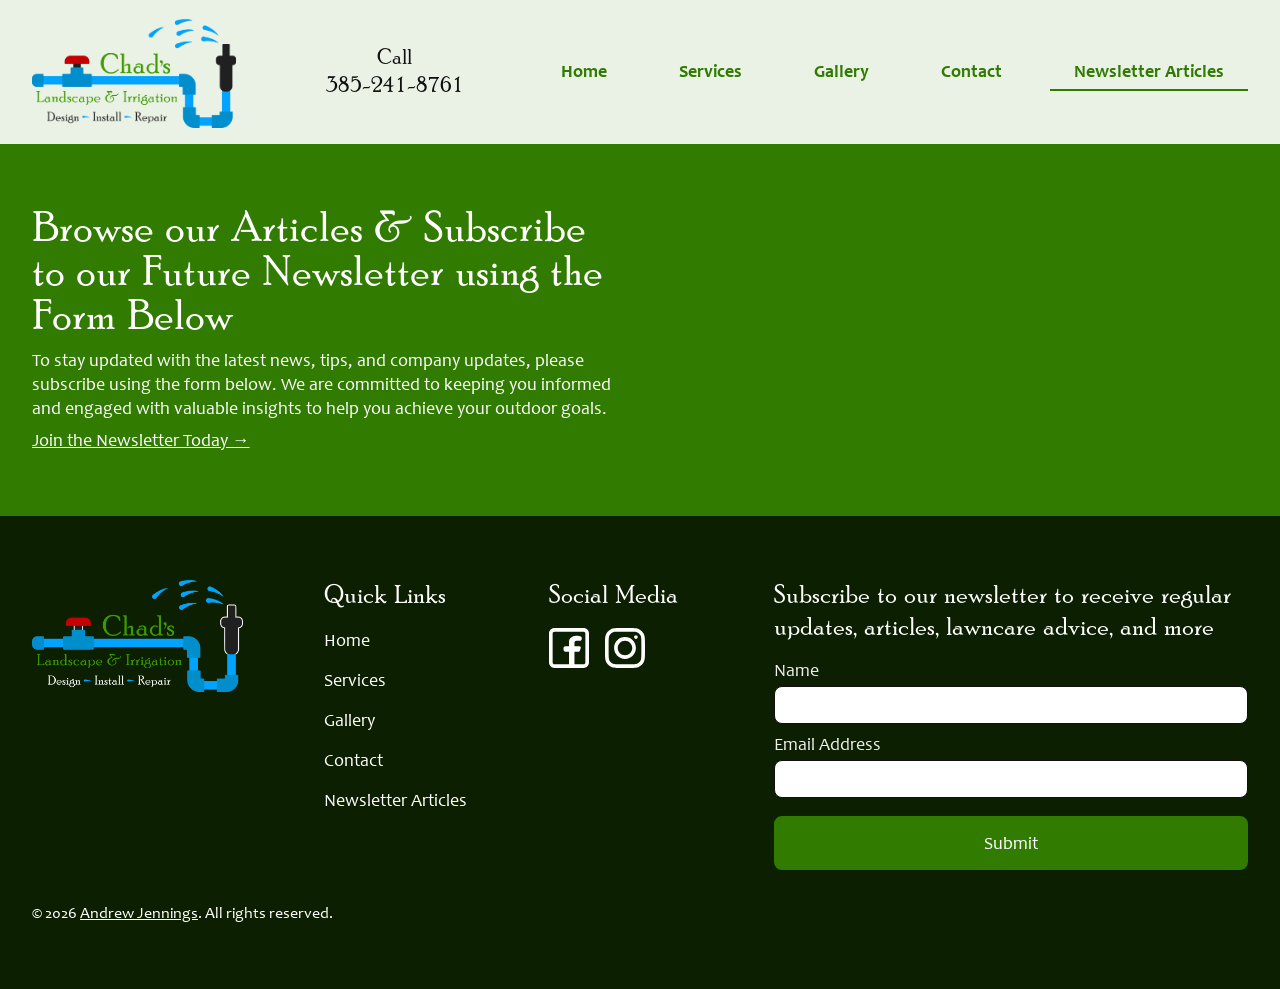
<file: newsletter-articles.html>
<!DOCTYPE html><!--  This site was created in Webflow. https://webflow.com  --><!--  Last Published: Sat Mar 07 2026 21:03:37 GMT+0000 (Coordinated Universal Time)  -->
<html data-wf-page="693f99d6daa8f6bb55001fd9" data-wf-site="68eab013660119903f4a1ef5">
<head>
  <meta charset="utf-8">
  <title>Newsletter Articles</title>
  <meta content="Newsletter Articles" property="og:title">
  <meta content="Newsletter Articles" property="twitter:title">
  <meta content="width=device-width, initial-scale=1" name="viewport">
  <meta content="Webflow" name="generator">
	<meta name="title" content="Newsletter Articles | Chad's Landscape & Irrigation">
  <meta name="description" content="Browse our landscape and irrigation articles. Subscribe to Chad's newsletter for regular updates, lawn care advice, and expert tips for your outdoor spaces.">
  <link href="css/normalize.css" rel="stylesheet" type="text/css">
  <link href="css/webflow.css" rel="stylesheet" type="text/css">
  <link href="css/chads-landscape-irrigation.webflow.css" rel="stylesheet" type="text/css">
  <script type="text/javascript">!function(o,c){var n=c.documentElement,t=" w-mod-";n.className+=t+"js",("ontouchstart"in o||o.DocumentTouch&&c instanceof DocumentTouch)&&(n.className+=t+"touch")}(window,document);</script>
  <link href="images/favicon.ico" rel="shortcut icon" type="image/x-icon">
  <link href="images/webclip.png" rel="apple-touch-icon">
</head>
<body>
  <header class="nav-section">
    <div class="nav-wrapper">
      <a href="index.html" class="nav-logo-link w-inline-block"><img src="images/Logo-4k.png" loading="lazy" alt="" class="nav-logo"></a>
      <a href="tel:385-241-8761" class="phone-number-nav">Call<br>385-241-8761</a>
      <nav class="nav-link-list">
        <a href="index.html" class="nav-link-main w-inline-block">
          <div>Home</div>
        </a>
        <a href="services.html" class="nav-link-main w-inline-block">
          <div>Services</div>
        </a>
        <a href="gallery.html" class="nav-link-main w-inline-block">
          <div>Gallery</div>
        </a>
        <a href="contact.html" class="nav-link-main w-inline-block">
          <div>Contact</div>
        </a>
        <a href="newsletter-articles.html" aria-current="page" class="nav-link-main w-inline-block current-page">
          <div>Newsletter Articles</div>
        </a>
      </nav>
      <div class="mobile-nav-menu-overlay"></div>
      <nav style="-webkit-transform:translate3d(300px, 0, 0) scale3d(1, 1, 1) rotateX(0) rotateY(0) rotateZ(0) skew(0, 0);-moz-transform:translate3d(300px, 0, 0) scale3d(1, 1, 1) rotateX(0) rotateY(0) rotateZ(0) skew(0, 0);-ms-transform:translate3d(300px, 0, 0) scale3d(1, 1, 1) rotateX(0) rotateY(0) rotateZ(0) skew(0, 0);transform:translate3d(300px, 0, 0) scale3d(1, 1, 1) rotateX(0) rotateY(0) rotateZ(0) skew(0, 0)" class="nav-link-list mobile">
        <a href="index.html" class="nav-link-main w-inline-block">
          <div>Home</div>
        </a>
        <a href="services.html" class="nav-link-main w-inline-block">
          <div>Services</div>
        </a>
        <a href="gallery.html" class="nav-link-main w-inline-block">
          <div>Gallery</div>
        </a>
        <a href="contact.html" class="nav-link-main w-inline-block">
          <div>Contact</div>
        </a>
        <a href="newsletter-articles.html" aria-current="page" class="nav-link-main w-inline-block current-page">
          <div>Newsletter Articles</div>
        </a>
      </nav>
      <a data-w-id="d16a7000-8e33-140e-6adb-1586b77b60fd" href="#" class="mobile-nav-menu-button w-inline-block">
        <div class="mobile-menu-button-line1"></div>
        <div class="mobile-menu-button-line2"></div>
        <div class="mobile-menu-button-line3"></div>
      </a>
    </div>
  </header>
  <section class="small-hero-section">
    <div class="featured-list-section-wrapper articles">
      <div class="featured-list-text-container articles">
        <h2 class="featured-list-section-heading">Browse our Articles &amp; Subscribe to our Future Newsletter using the Form Below</h2>
        <p class="featured-list-section-text">To stay updated with the latest news, tips, and company updates, please subscribe using the form below. We are committed to keeping you informed and engaged with valuable insights to help you achieve your outdoor goals.<br></p>
        <a href="#Newsletter-Footer-Form" class="featured-list-section-text-link">Join the Newsletter Today →</a>
      </div>
      <div id="pdf-list" class="featured-list-container">
        <a href="#" class="featured-list-item hidden-sample w-inline-block"><img src="images/pdf-icon.svg" loading="lazy" alt="" class="featured-list-image article">
          <h3 class="featured-list-heading">Sample Heading</h3>
        </a>
      </div>
    </div>
  </section>
  <footer class="footer-section">
    <div class="footer-section-wrapper">
      <a href="index.html" class="footer-section-logo-link w-inline-block"><img src="images/Logo-4k---Minimal-White-Border-and-Text.png" loading="lazy" sizes="(max-width: 7925px) 100vw, 7925px" srcset="images/Logo-4k---Minimal-White-Border-and-Text-p-500.png 500w, images/Logo-4k---Minimal-White-Border-and-Text-p-800.png 800w, images/Logo-4k---Minimal-White-Border-and-Text-p-1080.png 1080w, images/Logo-4k---Minimal-White-Border-and-Text-p-1600.png 1600w, images/Logo-4k---Minimal-White-Border-and-Text-p-2000.png 2000w, images/Logo-4k---Minimal-White-Border-and-Text-p-2600.png 2600w, images/Logo-4k---Minimal-White-Border-and-Text-p-3200.png 3200w, images/Logo-4k---Minimal-White-Border-and-Text.png 7925w" alt="" class="footer-section-logo"></a>
      <nav class="footer-section-links-container">
        <h3 class="footer-heading">Quick Links</h3>
        <a href="index.html" class="footer-nav-link">Home</a>
        <a href="services.html" class="footer-nav-link">Services</a>
        <a href="gallery.html" class="footer-nav-link">Gallery</a>
        <a href="contact.html" class="footer-nav-link">Contact</a>
        <a href="newsletter-articles.html" aria-current="page" class="footer-nav-link w-current">Newsletter Articles</a>
      </nav>
      <nav class="footer-section-links-container social">
        <h3 class="footer-heading social">Social Media</h3>
        <a href="https://www.facebook.com/p/Chads-Landscape-Irrigation-61558223781396/" target="_blank" class="footer-section-social-link w-inline-block"><img src="images/facebook-white.svg" loading="lazy" alt=""></a>
        <a href="https://www.instagram.com/chads_landscape/" target="_blank" class="footer-section-social-link w-inline-block"><img src="images/instagram-white.svg" loading="lazy" alt=""></a>
      </nav>
      <div class="base-form-block footer w-form">
        <h3 class="footer-heading">Subscribe to our newsletter to receive regular updates, articles, lawncare advice, and more</h3>
        <form id="Newsletter-Footer-Form" name="wf-form-Email-Form---Footer" data-name="Email Form - Footer" action="https://formsubmit.co/chadv.llc@gmail.com" method="post" class="base-form-wrapper" data-wf-page-id="693f99d6daa8f6bb55001fd9" data-wf-element-id="48b89101-6a4b-9b5c-827d-03265d830659"><label for="Name-Newsletter" class="base-form-heading footer">Name</label><input class="base-text-input footer w-input" maxlength="256" name="Name-Newsletter" data-name="Name-Newsletter" placeholder="" type="text" id="Name-Newsletter"><label for="Email-Newsletter" class="base-form-heading footer">Email Address</label><input class="base-text-input footer w-input" maxlength="256" name="Email-Newsletter" data-name="Email-Newsletter" placeholder="" type="email" id="Email-Newsletter" required=""><input type="hidden" name="_next" value="https://chadslandscapes.com/message-received"><input type="submit" data-wait="Please wait..." class="button-base footer w-button" value="Submit"></form>
        <div class="w-form-done">
          <div>Thank you! Your submission has been received!</div>
        </div>
        <div class="w-form-fail">
          <div>Oops! Something went wrong while submitting the form.</div>
        </div>
      </div>
      <div class="footer-copyright">© 2026 <a href="https://andrewjennings.tech/" target="_blank" class="footer-copyright-link">Andrew Jennings</a>. All rights reserved.</div>
    </div>
  </footer>
  <div class="w-embed w-script">
    <script>
const owner = 'andrewoss'; // replace with your GitHub username
const repo = 'chads-landscape'; // replace with your repo name
const folderPath = '/pdf-files/'; // path to your PDFs folder
const apiUrl = `https://api.github.com/repos/${owner}/${repo}/contents/${folderPath}`;
fetch(apiUrl)
  .then(response => response.json())
  .then(data => {
    const container = document.getElementById('pdf-list');
    data.forEach(file => {
      if (file.type === 'file' && file.name.toLowerCase().endsWith('.pdf')) {
        // Generate raw URL for the file
        const rawUrl = file.download_url;
        const link = document.createElement('a');
	      const displayName = file.name.replace(/\.pdf$/i, '');
        let pdfPhoto = document.createElement('img');
        let pdfTitle = document.createElement('h3');
        link.classList.add("featured-list-item");
        link.href = rawUrl;
        link.target = '_blank';
        pdfTitle.textContent = displayName;
        pdfPhoto.src = "https://cdn.prod.website-files.com/68eab013660119903f4a1ef5/6989101c8bef78c27946e043_pdf-icon.svg";
        pdfPhoto.classList.add("featured-list-image");
        pdfPhoto.classList.add("article");
        pdfTitle.classList.add("featured-list-heading");
        link.appendChild(pdfPhoto);
        link.appendChild(pdfTitle);
        container.appendChild(link);
      }
    });
  })
  .catch(error => {
    console.error('Error fetching files:', error);
  });
</script>
  </div>
  <script src="https://d3e54v103j8qbb.cloudfront.net/js/jquery-3.5.1.min.dc5e7f18c8.js?site=68eab013660119903f4a1ef5" type="text/javascript" integrity="sha256-9/aliU8dGd2tb6OSsuzixeV4y/faTqgFtohetphbbj0=" crossorigin="anonymous"></script>
  <script src="js/webflow.js" type="text/javascript"></script>
</body>
</html>
</file>
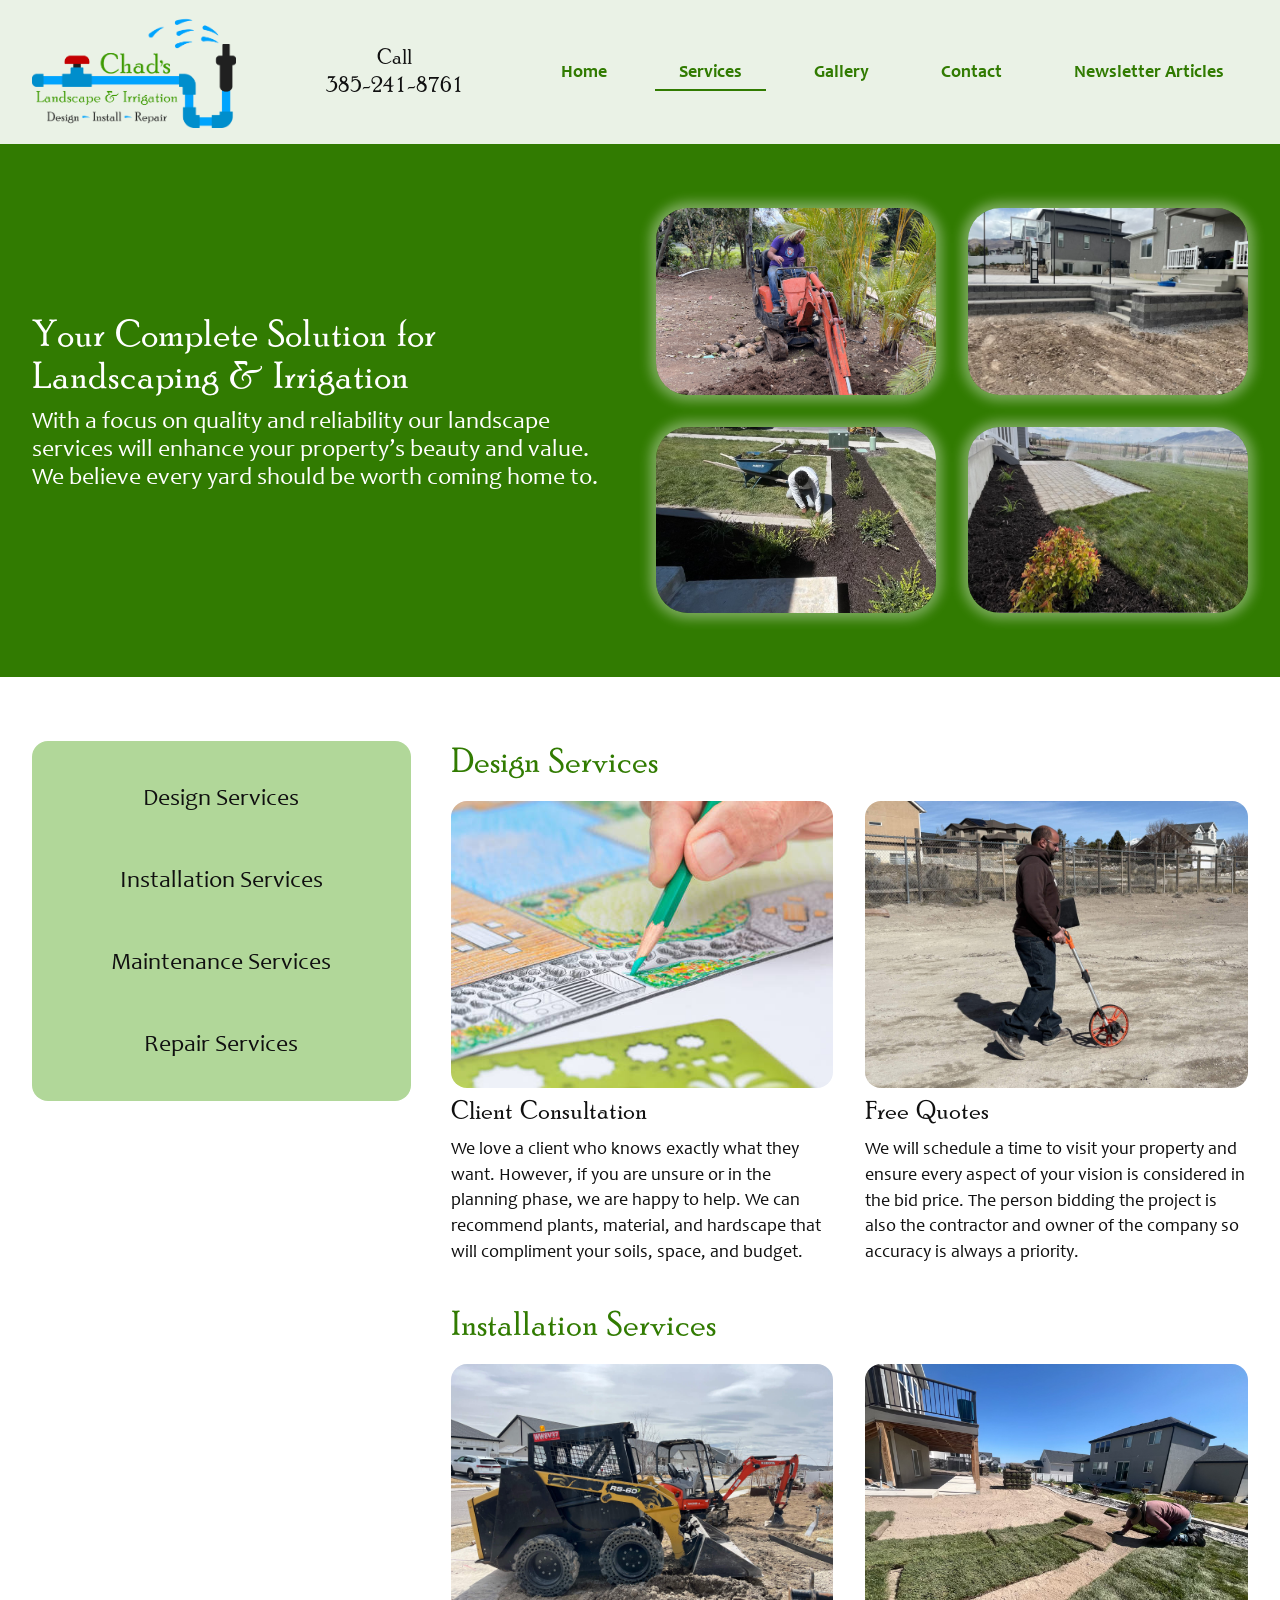
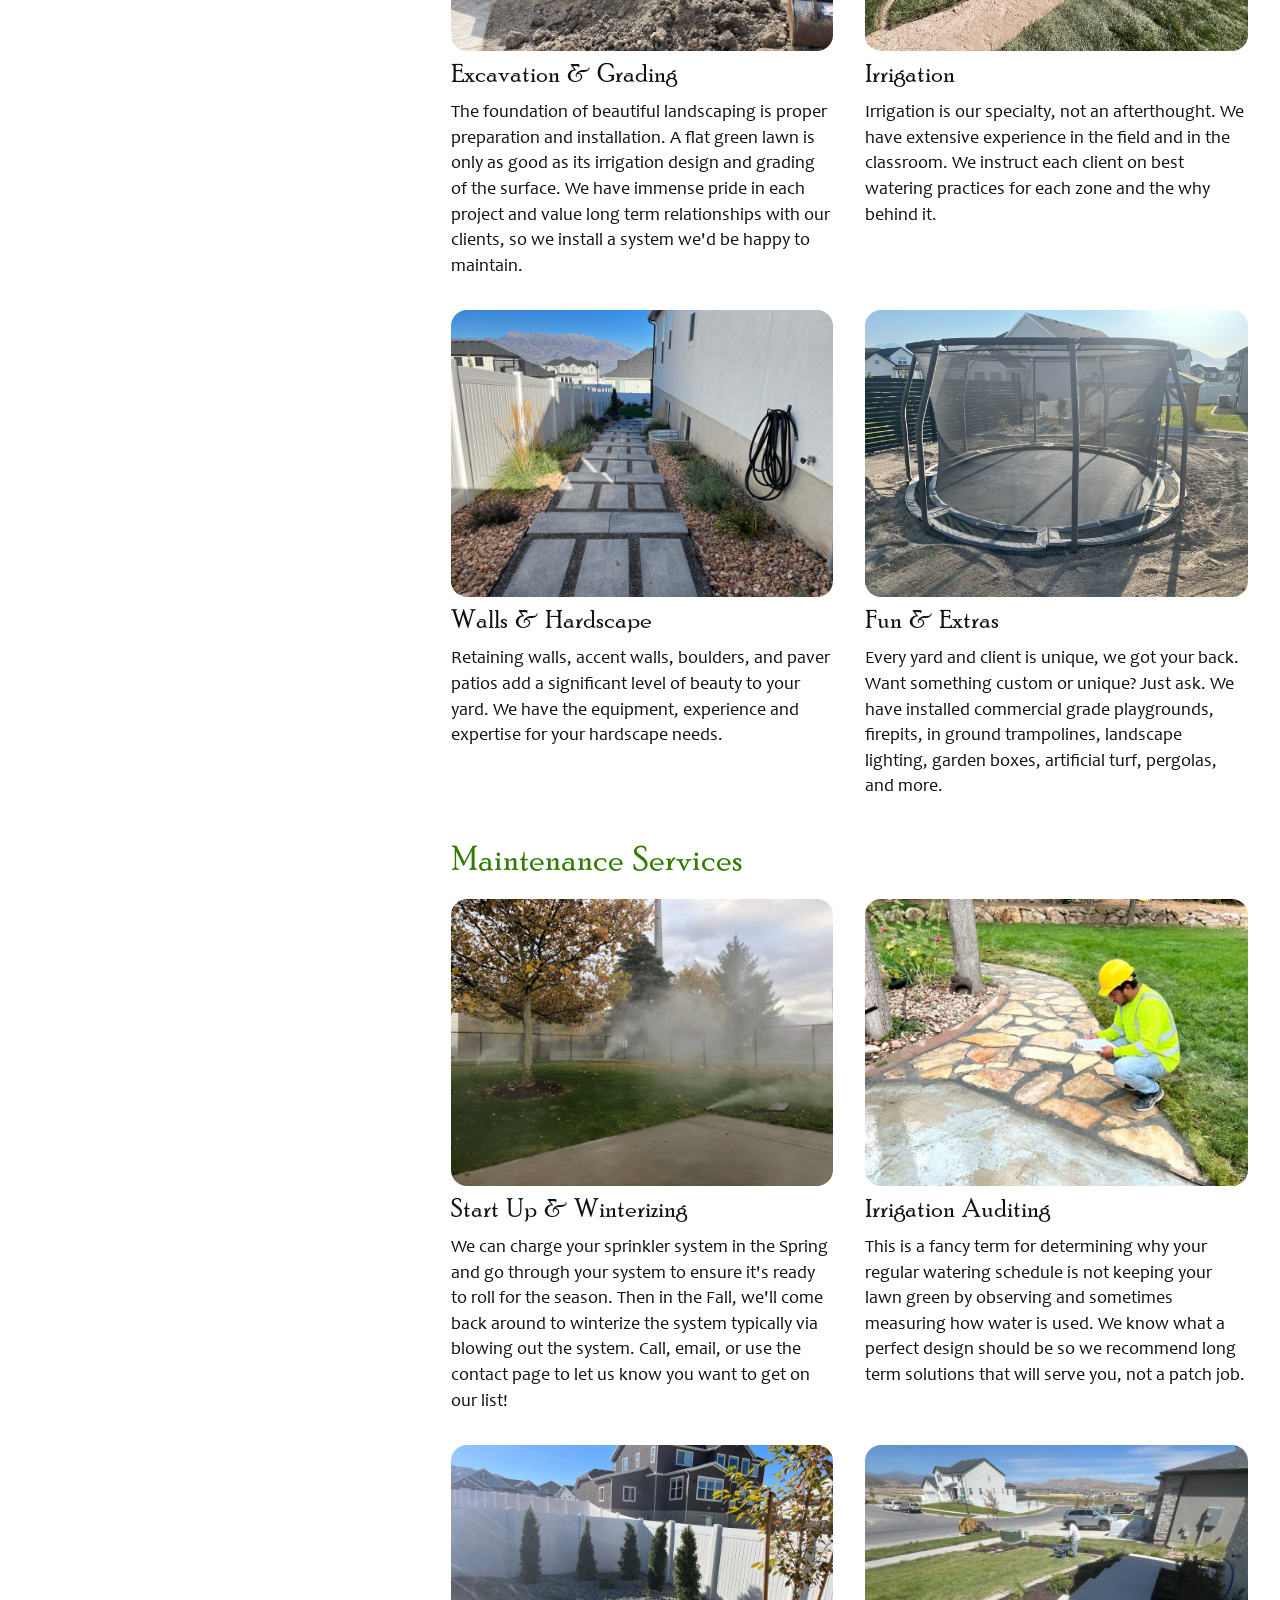
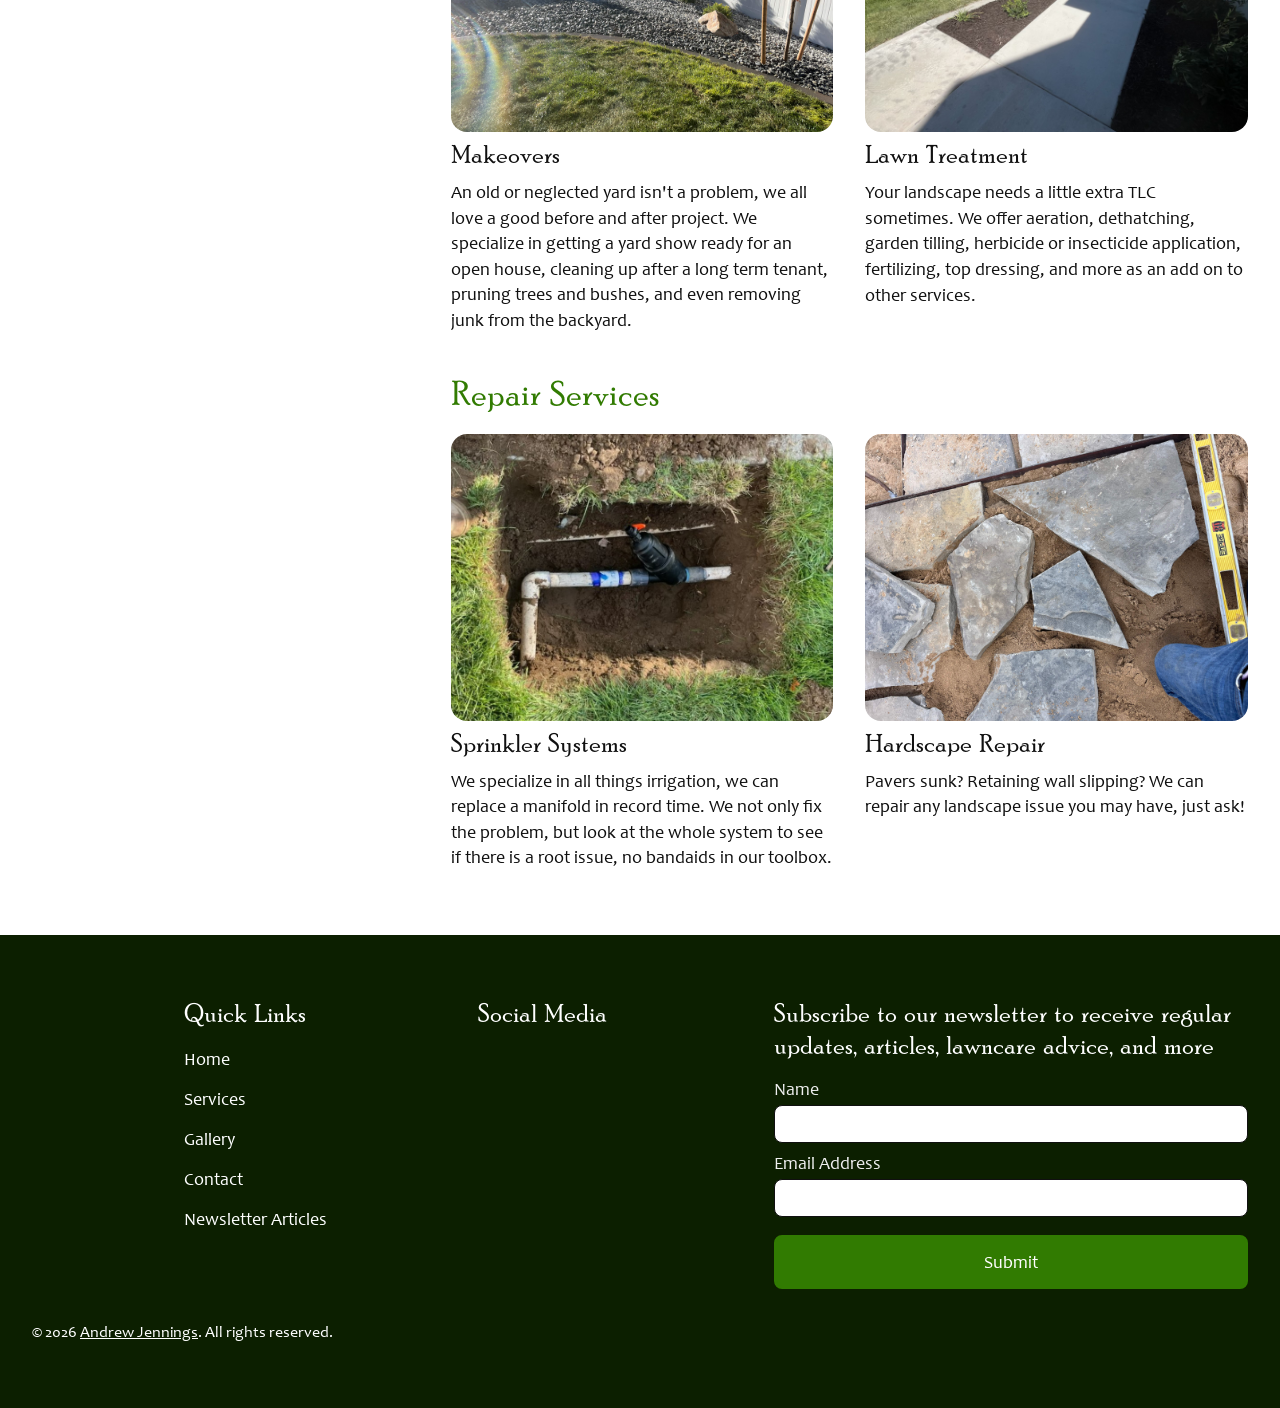
<file: services.html>
<!DOCTYPE html><!--  This site was created in Webflow. https://webflow.com  --><!--  Last Published: Sat Mar 07 2026 21:03:37 GMT+0000 (Coordinated Universal Time)  -->
<html data-wf-page="693f98d47d382acd60d65af3" data-wf-site="68eab013660119903f4a1ef5">
<head>
  <meta charset="utf-8">
  <title>Services</title>
  <meta content="Services" property="og:title">
  <meta content="Services" property="twitter:title">
  <meta content="width=device-width, initial-scale=1" name="viewport">
  <meta content="Webflow" name="generator">
  <meta name="title" content="Services | Chad's Landscape & Irrigation">
  <meta name="description" content="Complete landscaping & irrigation services including design, installation, maintenance, and repair. Free quotes, expert consultation, and quality workmanship.">
  <link href="css/normalize.css" rel="stylesheet" type="text/css">
  <link href="css/webflow.css" rel="stylesheet" type="text/css">
  <link href="css/chads-landscape-irrigation.webflow.css" rel="stylesheet" type="text/css">
  <script type="text/javascript">!function(o,c){var n=c.documentElement,t=" w-mod-";n.className+=t+"js",("ontouchstart"in o||o.DocumentTouch&&c instanceof DocumentTouch)&&(n.className+=t+"touch")}(window,document);</script>
  <link href="images/favicon.ico" rel="shortcut icon" type="image/x-icon">
  <link href="images/webclip.png" rel="apple-touch-icon">
</head>
<body>
  <header class="nav-section">
    <div class="nav-wrapper">
      <a href="index.html" class="nav-logo-link w-inline-block"><img src="images/Logo-4k.png" loading="lazy" alt="" class="nav-logo"></a>
      <a href="tel:385-241-8761" class="phone-number-nav">Call<br>385-241-8761</a>
      <nav class="nav-link-list">
        <a href="index.html" class="nav-link-main w-inline-block">
          <div>Home</div>
        </a>
        <a href="services.html" aria-current="page" class="nav-link-main w-inline-block current-page">
          <div>Services</div>
        </a>
        <a href="gallery.html" class="nav-link-main w-inline-block">
          <div>Gallery</div>
        </a>
        <a href="contact.html" class="nav-link-main w-inline-block">
          <div>Contact</div>
        </a>
        <a href="newsletter-articles.html" class="nav-link-main w-inline-block">
          <div>Newsletter Articles</div>
        </a>
      </nav>
      <div class="mobile-nav-menu-overlay"></div>
      <nav style="-webkit-transform:translate3d(300px, 0, 0) scale3d(1, 1, 1) rotateX(0) rotateY(0) rotateZ(0) skew(0, 0);-moz-transform:translate3d(300px, 0, 0) scale3d(1, 1, 1) rotateX(0) rotateY(0) rotateZ(0) skew(0, 0);-ms-transform:translate3d(300px, 0, 0) scale3d(1, 1, 1) rotateX(0) rotateY(0) rotateZ(0) skew(0, 0);transform:translate3d(300px, 0, 0) scale3d(1, 1, 1) rotateX(0) rotateY(0) rotateZ(0) skew(0, 0)" class="nav-link-list mobile">
        <a href="index.html" class="nav-link-main w-inline-block">
          <div>Home</div>
        </a>
        <a href="services.html" aria-current="page" class="nav-link-main w-inline-block current-page">
          <div>Services</div>
        </a>
        <a href="gallery.html" class="nav-link-main w-inline-block">
          <div>Gallery</div>
        </a>
        <a href="contact.html" class="nav-link-main w-inline-block">
          <div>Contact</div>
        </a>
        <a href="newsletter-articles.html" class="nav-link-main w-inline-block">
          <div>Newsletter Articles</div>
        </a>
      </nav>
      <a data-w-id="9a4f64f9-eeed-c584-d1c5-46bc6e74e842" href="#" class="mobile-nav-menu-button w-inline-block">
        <div class="mobile-menu-button-line1"></div>
        <div class="mobile-menu-button-line2"></div>
        <div class="mobile-menu-button-line3"></div>
      </a>
    </div>
  </header>
  <section class="small-hero-section">
    <div class="small-hero-content-wrapper">
      <div class="small-hero-text-container">
        <h1 class="hero-heading small">Your Complete Solution for Landscaping &amp; Irrigation</h1>
        <p class="hero-subheading">With a focus on quality and reliability our landscape services will enhance your property’s beauty and value. We believe every yard should be worth coming home to.</p>
      </div>
      <div class="small-hero-image-grid"><img src="images/excavation-wide-crop.jpg" loading="lazy" alt="" class="small-hero-image no-mobile"><img src="images/IMG_3965-cropped.jpeg" loading="lazy" alt="" class="small-hero-image no-mobile"><img src="images/IMG_3914-cropped.jpeg" loading="lazy" alt="" class="small-hero-image no-mobile"><img src="images/IMG_3751-cropped.jpeg" loading="lazy" alt="" class="small-hero-image"></div>
    </div>
  </section>
  <main class="services-page-section">
    <div class="services-page-content-wrapper">
      <nav id="w-node-_60b35b4b-82ae-4d70-4f09-68ab6e62916a-60d65af3" class="services-page-sticky-nav">
        <a href="#design-services" class="services-page-sticky-link">Design Services<br></a>
        <a href="#installation-services" class="services-page-sticky-link">Installation Services<br></a>
        <a href="#maintenance-services" class="services-page-sticky-link">Maintenance Services<br></a>
        <a href="#repair-services" class="services-page-sticky-link">Repair Services<br></a>
      </nav>
      <div id="w-node-_60b35b4b-82ae-4d70-4f09-68ab6e62917a-60d65af3" class="services-page-main">
        <div id="design-services" class="services-page-subsection w-node-_60b35b4b-82ae-4d70-4f09-68ab6e62917b-60d65af3">
          <h2 class="services-page-subsection-heading">Design Services</h2>
          <div class="services-page-subsection-grid">
            <div class="service-page-subsection-grid-block"><img src="images/stock-design.jpg" loading="lazy" id="w-node-_60b35b4b-82ae-4d70-4f09-68ab6e62917c-60d65af3" alt="" class="services-page-subsection-image">
              <h3 class="services-page-subsection-block-heading">Client Consultation</h3>
              <p class="service-page-subsection-text">We love a client who knows exactly what they want. However, if you are unsure or in the planning phase, we are happy to help. We can recommend plants, material, and hardscape that will compliment your soils, space, and budget.</p>
            </div>
            <div class="service-page-subsection-grid-block"><img src="images/Free-Quotes-1920-min.jpeg" loading="lazy" id="w-node-_0c715007-e2b1-f072-824a-8b03e4ea9bae-60d65af3" alt="" class="services-page-subsection-image">
              <h3 class="services-page-subsection-block-heading">Free Quotes</h3>
              <p class="service-page-subsection-text">We will schedule a time to visit your property and ensure every aspect of your vision is considered in the bid price. The person bidding the project is also the contractor and owner of the company so accuracy is always a priority.</p>
            </div>
          </div>
        </div>
        <div id="installation-services" class="services-page-subsection w-node-_60b35b4b-82ae-4d70-4f09-68ab6e62917f-60d65af3">
          <h2 class="services-page-subsection-heading">Installation Services</h2>
          <div class="services-page-subsection-grid">
            <div class="service-page-subsection-grid-block"><img src="images/excavation-and-preparation-1920min.jpg" loading="lazy" id="w-node-b7e7a406-ceaa-79fc-39ea-f9d171c1f325-60d65af3" alt="" class="services-page-subsection-image">
              <h3 class="services-page-subsection-block-heading">Excavation &amp; Grading</h3>
              <p class="service-page-subsection-text">The foundation of beautiful landscaping is proper preparation and installation. A flat green lawn is only as good as its irrigation design and grading of the surface. We have immense pride in each project and value long term relationships with our clients, so we install a system we&#x27;d be happy to maintain.</p>
            </div>
            <div class="service-page-subsection-grid-block"><img src="images/irrigation-and-resodding.jpg" loading="lazy" id="w-node-b7e7a406-ceaa-79fc-39ea-f9d171c1f32b-60d65af3" alt="" class="services-page-subsection-image">
              <h3 class="services-page-subsection-block-heading">Irrigation</h3>
              <p class="service-page-subsection-text">Irrigation is our specialty, not an afterthought. We have extensive experience in the field and in the classroom. We instruct each client on best watering practices for each zone and the why behind it.</p>
            </div>
            <div class="service-page-subsection-grid-block"><img src="images/trees-bushes-and-pathways-1920min.jpg" loading="lazy" id="w-node-b7e7a406-ceaa-79fc-39ea-f9d171c1f337-60d65af3" alt="" class="services-page-subsection-image">
              <h3 class="services-page-subsection-block-heading">Walls &amp; Hardscape</h3>
              <p class="service-page-subsection-text">Retaining walls, accent walls, boulders, and paver patios add a significant level of beauty to your yard. We have the equipment, experience and expertise for your hardscape needs.</p>
            </div>
            <div class="service-page-subsection-grid-block"><img src="images/fun-and-extras.jpg" loading="lazy" id="w-node-_2a379b9b-b9bb-a18a-0d82-3a523b262106-60d65af3" alt="" class="services-page-subsection-image">
              <h3 class="services-page-subsection-block-heading">Fun &amp; Extras</h3>
              <p class="service-page-subsection-text">Every yard and client is unique, we got your back. Want something custom or unique? Just ask. We have installed commercial grade playgrounds, firepits, in ground trampolines, landscape lighting, garden boxes, artificial turf, pergolas, and more.</p>
            </div>
          </div>
        </div>
        <div id="maintenance-services" class="services-page-subsection w-node-_60b35b4b-82ae-4d70-4f09-68ab6e629183-60d65af3">
          <h2 class="services-page-subsection-heading">Maintenance Services</h2>
          <div class="services-page-subsection-grid">
            <div class="service-page-subsection-grid-block"><img src="images/starup-and-winterize-1920-min.jpg" loading="lazy" id="w-node-_560e00d8-ad91-24b1-b1d3-84339c62dc1a-60d65af3" alt="" class="services-page-subsection-image">
              <h3 class="services-page-subsection-block-heading">Start Up &amp; Winterizing</h3>
              <p class="service-page-subsection-text">We can charge your sprinkler system in the Spring and go through your system to ensure it&#x27;s ready to roll for the season. Then in the Fall, we&#x27;ll come back around to winterize the system typically via blowing out the system. Call, email, or use the contact page to let us know you want to get on our list!</p>
            </div>
            <div class="service-page-subsection-grid-block"><img src="images/irrigation-auditing-cropped.jpg" loading="lazy" id="w-node-_560e00d8-ad91-24b1-b1d3-84339c62dc14-60d65af3" alt="" class="services-page-subsection-image">
              <h3 class="services-page-subsection-block-heading">Irrigation Auditing</h3>
              <p class="service-page-subsection-text">This is a fancy term for determining why your regular watering schedule is not keeping your lawn green by observing and sometimes measuring how water is used. We know what a perfect design should be so we recommend long term solutions that will serve you, not a patch job.</p>
            </div>
            <div class="service-page-subsection-grid-block"><img src="images/makeovers-1920-min.jpeg" loading="lazy" id="w-node-_364d037a-7c3a-bf47-7c5a-66263185d316-60d65af3" alt="" class="services-page-subsection-image">
              <h3 class="services-page-subsection-block-heading">Makeovers</h3>
              <p class="service-page-subsection-text">An old or neglected yard isn&#x27;t a problem, we all love a good before and after project. We specialize in getting a yard show ready for an open house, cleaning up after a long term tenant, pruning trees and bushes, and even removing junk from the backyard.<br></p>
            </div>
            <div class="service-page-subsection-grid-block"><img src="images/lawncare-and-trimming.jpg" loading="lazy" id="w-node-_560e00d8-ad91-24b1-b1d3-84339c62dc20-60d65af3" alt="" class="services-page-subsection-image">
              <h3 class="services-page-subsection-block-heading">Lawn Treatment</h3>
              <p class="service-page-subsection-text">Your landscape needs a little extra TLC sometimes. We offer aeration, dethatching, garden tilling, herbicide or insecticide application, fertilizing, top dressing, and more as an add on to other services.</p>
            </div>
          </div>
        </div>
        <div id="repair-services" class="services-page-subsection w-node-_60b35b4b-82ae-4d70-4f09-68ab6e629187-60d65af3">
          <h2 class="services-page-subsection-heading">Repair Services</h2>
          <div class="services-page-subsection-grid">
            <div class="service-page-subsection-grid-block"><img src="images/Repair-services.JPG" loading="lazy" id="w-node-_68c54ca4-615e-8b9f-095c-41c31a4b5f4a-60d65af3" sizes="(max-width: 938px) 100vw, 938px" alt="" srcset="images/Repair-services-p-500.jpg 500w, images/Repair-services-p-800.jpg 800w, images/Repair-services.JPG 938w" class="services-page-subsection-image">
              <h3 class="services-page-subsection-block-heading">Sprinkler Systems</h3>
              <p class="service-page-subsection-text">We specialize in all things irrigation, we can replace a manifold in record time. We not only fix the problem, but look at the whole system to see if there is a root issue, no bandaids in our toolbox.<br></p>
            </div>
            <div class="service-page-subsection-grid-block"><img src="images/stone-pathway-repair-1920min.jpg" loading="lazy" id="w-node-_68c54ca4-615e-8b9f-095c-41c31a4b5f50-60d65af3" alt="" class="services-page-subsection-image">
              <h3 class="services-page-subsection-block-heading">Hardscape Repair</h3>
              <p class="service-page-subsection-text">Pavers sunk? Retaining wall slipping? We can repair any landscape issue you may have, just ask!<br></p>
            </div>
          </div>
        </div>
      </div>
    </div>
  </main>
  <footer class="footer-section">
    <div class="footer-section-wrapper">
      <a href="index.html" class="footer-section-logo-link w-inline-block"><img src="images/Logo-4k---Minimal-White-Border-and-Text.png" loading="lazy" alt="" class="footer-section-logo"></a>
      <nav class="footer-section-links-container">
        <h3 class="footer-heading">Quick Links</h3>
        <a href="index.html" class="footer-nav-link">Home</a>
        <a href="services.html" aria-current="page" class="footer-nav-link w-current">Services</a>
        <a href="gallery.html" class="footer-nav-link">Gallery</a>
        <a href="contact.html" class="footer-nav-link">Contact</a>
        <a href="newsletter-articles.html" class="footer-nav-link">Newsletter Articles</a>
      </nav>
      <nav class="footer-section-links-container social">
        <h3 class="footer-heading social">Social Media</h3>
        <a href="https://www.facebook.com/p/Chads-Landscape-Irrigation-61558223781396/" target="_blank" class="footer-section-social-link w-inline-block"><img src="images/facebook-white.svg" loading="lazy" alt=""></a>
        <a href="https://www.instagram.com/chads_landscape/" target="_blank" class="footer-section-social-link w-inline-block"><img src="images/instagram-white.svg" loading="lazy" alt=""></a>
      </nav>
      <div class="base-form-block footer w-form">
        <h3 class="footer-heading">Subscribe to our newsletter to receive regular updates, articles, lawncare advice, and more</h3>
        <form id="Newsletter-Footer-Form" name="wf-form-Email-Form---Footer" data-name="Email Form - Footer" action="https://formsubmit.co/chadv.llc@gmail.com" method="post" class="base-form-wrapper" data-wf-page-id="693f98d47d382acd60d65af3" data-wf-element-id="7b78fb45-11f5-97b6-e391-358c566f6081"><label for="Name-Newsletter" class="base-form-heading footer">Name</label><input class="base-text-input footer w-input" maxlength="256" name="Name-Newsletter" data-name="Name-Newsletter" placeholder="" type="text" id="Name-Newsletter"><label for="Email-Newsletter" class="base-form-heading footer">Email Address</label><input class="base-text-input footer w-input" maxlength="256" name="Email-Newsletter" data-name="Email-Newsletter" placeholder="" type="email" id="Email-Newsletter" required=""><input type="hidden" name="_next" value="https://chadslandscapes.com/message-received"><input type="submit" data-wait="Please wait..." class="button-base footer w-button" value="Submit"></form>
        <div class="w-form-done">
          <div>Thank you! Your submission has been received!</div>
        </div>
        <div class="w-form-fail">
          <div>Oops! Something went wrong while submitting the form.</div>
        </div>
      </div>
      <div class="footer-copyright">© 2026 <a href="https://andrewjennings.tech/" target="_blank" class="footer-copyright-link">Andrew Jennings</a>. All rights reserved.</div>
    </div>
  </footer>
  <script src="https://d3e54v103j8qbb.cloudfront.net/js/jquery-3.5.1.min.dc5e7f18c8.js?site=68eab013660119903f4a1ef5" type="text/javascript" integrity="sha256-9/aliU8dGd2tb6OSsuzixeV4y/faTqgFtohetphbbj0=" crossorigin="anonymous"></script>
  <script src="js/webflow.js" type="text/javascript"></script>
</body>
</html>
</file>
<file: css/webflow.css>
@font-face {
  font-family: 'webflow-icons';
  src: url("[data-uri]") format('truetype');
  font-weight: normal;
  font-style: normal;
}
[class^="w-icon-"],
[class*=" w-icon-"] {
  /* use !important to prevent issues with browser extensions that change fonts */
  font-family: 'webflow-icons' !important;
  speak: none;
  font-style: normal;
  font-weight: normal;
  font-variant: normal;
  text-transform: none;
  line-height: 1;
  /* Better Font Rendering =========== */
  -webkit-font-smoothing: antialiased;
  -moz-osx-font-smoothing: grayscale;
}
.w-icon-slider-right:before {
  content: "\e600";
}
.w-icon-slider-left:before {
  content: "\e601";
}
.w-icon-nav-menu:before {
  content: "\e602";
}
.w-icon-arrow-down:before,
.w-icon-dropdown-toggle:before {
  content: "\e603";
}
.w-icon-file-upload-remove:before {
  content: "\e900";
}
.w-icon-file-upload-icon:before {
  content: "\e903";
}
* {
  -webkit-box-sizing: border-box;
  -moz-box-sizing: border-box;
  box-sizing: border-box;
}
html {
  height: 100%;
}
body {
  margin: 0;
  min-height: 100%;
  background-color: #fff;
  font-family: Arial, sans-serif;
  font-size: 14px;
  line-height: 20px;
  color: #333;
}
img {
  max-width: 100%;
  vertical-align: middle;
  display: inline-block;
}
html.w-mod-touch * {
  background-attachment: scroll !important;
}
.w-block {
  display: block;
}
.w-inline-block {
  max-width: 100%;
  display: inline-block;
}
.w-clearfix:before,
.w-clearfix:after {
  content: " ";
  display: table;
  grid-column-start: 1;
  grid-row-start: 1;
  grid-column-end: 2;
  grid-row-end: 2;
}
.w-clearfix:after {
  clear: both;
}
.w-hidden {
  display: none;
}
.w-button {
  display: inline-block;
  padding: 9px 15px;
  background-color: #3898EC;
  color: white;
  border: 0;
  line-height: inherit;
  text-decoration: none;
  cursor: pointer;
  border-radius: 0;
}
input.w-button {
  -webkit-appearance: button;
}
html[data-w-dynpage] [data-w-cloak] {
  color: transparent !important;
}
.w-code-block {
  margin: unset;
}
pre.w-code-block code {
  all: inherit;
}
.w-optimization {
  display: contents;
}
.w-webflow-badge,
.w-webflow-badge > img {
  box-sizing: unset;
  width: unset;
  height: unset;
  max-height: unset;
  max-width: unset;
  min-height: unset;
  min-width: unset;
  margin: unset;
  padding: unset;
  float: unset;
  clear: unset;
  border: unset;
  border-radius: unset;
  background: unset;
  background-image: unset;
  background-position: unset;
  background-size: unset;
  background-repeat: unset;
  background-origin: unset;
  background-clip: unset;
  background-attachment: unset;
  background-color: unset;
  box-shadow: unset;
  transform: unset;
  transition: unset;
  direction: unset;
  font-family: unset;
  font-weight: unset;
  color: unset;
  font-size: unset;
  line-height: unset;
  font-style: unset;
  font-variant: unset;
  text-align: unset;
  letter-spacing: unset;
  text-decoration: unset;
  text-indent: unset;
  text-transform: unset;
  list-style-type: unset;
  text-shadow: unset;
  vertical-align: unset;
  cursor: unset;
  white-space: unset;
  word-break: unset;
  word-spacing: unset;
  word-wrap: unset;
}
.w-webflow-badge {
  position: fixed !important;
  display: inline-block !important;
  visibility: visible !important;
  opacity: 1 !important;
  z-index: 2147483647 !important;
  top: auto !important;
  right: 12px !important;
  bottom: 12px !important;
  left: auto !important;
  color: #aaadb0 !important;
  background-color: #fff !important;
  border-radius: 3px !important;
  padding: 6px !important;
  font-size: 12px !important;
  line-height: 14px !important;
  text-decoration: none !important;
  transform: none !important;
  margin: 0 !important;
  width: auto !important;
  height: auto !important;
  overflow: unset !important;
  white-space: nowrap;
  box-shadow: 0 0 0 1px rgba(0, 0, 0, 0.1), 0px 1px 3px rgba(0, 0, 0, 0.1);
  cursor: pointer;
}
.w-webflow-badge > img {
  position: unset;
  display: inline-block !important;
  visibility: unset !important;
  opacity: 1 !important;
  vertical-align: middle !important;
}
h1,
h2,
h3,
h4,
h5,
h6 {
  font-weight: bold;
  margin-bottom: 10px;
}
h1 {
  font-size: 38px;
  line-height: 44px;
  margin-top: 20px;
}
h2 {
  font-size: 32px;
  line-height: 36px;
  margin-top: 20px;
}
h3 {
  font-size: 24px;
  line-height: 30px;
  margin-top: 20px;
}
h4 {
  font-size: 18px;
  line-height: 24px;
  margin-top: 10px;
}
h5 {
  font-size: 14px;
  line-height: 20px;
  margin-top: 10px;
}
h6 {
  font-size: 12px;
  line-height: 18px;
  margin-top: 10px;
}
p {
  margin-top: 0;
  margin-bottom: 10px;
}
blockquote {
  margin: 0 0 10px 0;
  padding: 10px 20px;
  border-left: 5px solid #E2E2E2;
  font-size: 18px;
  line-height: 22px;
}
figure {
  margin: 0;
  margin-bottom: 10px;
}
figcaption {
  margin-top: 5px;
  text-align: center;
}
ul,
ol {
  margin-top: 0px;
  margin-bottom: 10px;
  padding-left: 40px;
}
.w-list-unstyled {
  padding-left: 0;
  list-style: none;
}
.w-embed:before,
.w-embed:after {
  content: " ";
  display: table;
  grid-column-start: 1;
  grid-row-start: 1;
  grid-column-end: 2;
  grid-row-end: 2;
}
.w-embed:after {
  clear: both;
}
.w-video {
  width: 100%;
  position: relative;
  padding: 0;
}
.w-video iframe,
.w-video object,
.w-video embed {
  position: absolute;
  top: 0;
  left: 0;
  width: 100%;
  height: 100%;
  border: none;
}
fieldset {
  padding: 0;
  margin: 0;
  border: 0;
}
button,
[type='button'],
[type='reset'] {
  border: 0;
  cursor: pointer;
  -webkit-appearance: button;
}
.w-form {
  margin: 0 0 15px;
}
.w-form-done {
  display: none;
  padding: 20px;
  text-align: center;
  background-color: #dddddd;
}
.w-form-fail {
  display: none;
  margin-top: 10px;
  padding: 10px;
  background-color: #ffdede;
}
label {
  display: block;
  margin-bottom: 5px;
  font-weight: bold;
}
.w-input,
.w-select {
  display: block;
  width: 100%;
  height: 38px;
  padding: 8px 12px;
  margin-bottom: 10px;
  font-size: 14px;
  line-height: 1.42857143;
  color: #333333;
  vertical-align: middle;
  background-color: #ffffff;
  border: 1px solid #cccccc;
}
.w-input::placeholder,
.w-select::placeholder {
  color: #999;
}
.w-input:focus,
.w-select:focus {
  border-color: #3898EC;
  outline: 0;
}
.w-input[disabled],
.w-select[disabled],
.w-input[readonly],
.w-select[readonly],
fieldset[disabled] .w-input,
fieldset[disabled] .w-select {
  cursor: not-allowed;
}
.w-input[disabled]:not(.w-input-disabled),
.w-select[disabled]:not(.w-input-disabled),
.w-input[readonly],
.w-select[readonly],
fieldset[disabled]:not(.w-input-disabled) .w-input,
fieldset[disabled]:not(.w-input-disabled) .w-select {
  background-color: #eeeeee;
}
textarea.w-input,
textarea.w-select {
  height: auto;
}
.w-select {
  background-color: #f3f3f3;
}
.w-select[multiple] {
  height: auto;
}
.w-form-label {
  display: inline-block;
  cursor: pointer;
  font-weight: normal;
  margin-bottom: 0px;
}
.w-radio {
  display: block;
  margin-bottom: 5px;
  padding-left: 20px;
}
.w-radio:before,
.w-radio:after {
  content: " ";
  display: table;
  grid-column-start: 1;
  grid-row-start: 1;
  grid-column-end: 2;
  grid-row-end: 2;
}
.w-radio:after {
  clear: both;
}
.w-radio-input {
  margin: 4px 0 0;
  line-height: normal;
  float: left;
  margin-left: -20px;
}
.w-radio-input {
  margin-top: 3px;
}
.w-file-upload {
  display: block;
  margin-bottom: 10px;
}
.w-file-upload-input {
  width: 0.1px;
  height: 0.1px;
  opacity: 0;
  overflow: hidden;
  position: absolute;
  z-index: -100;
}
.w-file-upload-default,
.w-file-upload-uploading,
.w-file-upload-success {
  display: inline-block;
  color: #333333;
}
.w-file-upload-error {
  display: block;
  margin-top: 10px;
}
.w-file-upload-default.w-hidden,
.w-file-upload-uploading.w-hidden,
.w-file-upload-error.w-hidden,
.w-file-upload-success.w-hidden {
  display: none;
}
.w-file-upload-uploading-btn {
  display: flex;
  font-size: 14px;
  font-weight: normal;
  cursor: pointer;
  margin: 0;
  padding: 8px 12px;
  border: 1px solid #cccccc;
  background-color: #fafafa;
}
.w-file-upload-file {
  display: flex;
  flex-grow: 1;
  justify-content: space-between;
  margin: 0;
  padding: 8px 9px 8px 11px;
  border: 1px solid #cccccc;
  background-color: #fafafa;
}
.w-file-upload-file-name {
  font-size: 14px;
  font-weight: normal;
  display: block;
}
.w-file-remove-link {
  margin-top: 3px;
  margin-left: 10px;
  width: auto;
  height: auto;
  padding: 3px;
  display: block;
  cursor: pointer;
}
.w-icon-file-upload-remove {
  margin: auto;
  font-size: 10px;
}
.w-file-upload-error-msg {
  display: inline-block;
  color: #ea384c;
  padding: 2px 0;
}
.w-file-upload-info {
  display: inline-block;
  line-height: 38px;
  padding: 0 12px;
}
.w-file-upload-label {
  display: inline-block;
  font-size: 14px;
  font-weight: normal;
  cursor: pointer;
  margin: 0;
  padding: 8px 12px;
  border: 1px solid #cccccc;
  background-color: #fafafa;
}
.w-icon-file-upload-icon,
.w-icon-file-upload-uploading {
  display: inline-block;
  margin-right: 8px;
  width: 20px;
}
.w-icon-file-upload-uploading {
  height: 20px;
}
.w-container {
  margin-left: auto;
  margin-right: auto;
  max-width: 940px;
}
.w-container:before,
.w-container:after {
  content: " ";
  display: table;
  grid-column-start: 1;
  grid-row-start: 1;
  grid-column-end: 2;
  grid-row-end: 2;
}
.w-container:after {
  clear: both;
}
.w-container .w-row {
  margin-left: -10px;
  margin-right: -10px;
}
.w-row:before,
.w-row:after {
  content: " ";
  display: table;
  grid-column-start: 1;
  grid-row-start: 1;
  grid-column-end: 2;
  grid-row-end: 2;
}
.w-row:after {
  clear: both;
}
.w-row .w-row {
  margin-left: 0;
  margin-right: 0;
}
.w-col {
  position: relative;
  float: left;
  width: 100%;
  min-height: 1px;
  padding-left: 10px;
  padding-right: 10px;
}
.w-col .w-col {
  padding-left: 0;
  padding-right: 0;
}
.w-col-1 {
  width: 8.33333333%;
}
.w-col-2 {
  width: 16.66666667%;
}
.w-col-3 {
  width: 25%;
}
.w-col-4 {
  width: 33.33333333%;
}
.w-col-5 {
  width: 41.66666667%;
}
.w-col-6 {
  width: 50%;
}
.w-col-7 {
  width: 58.33333333%;
}
.w-col-8 {
  width: 66.66666667%;
}
.w-col-9 {
  width: 75%;
}
.w-col-10 {
  width: 83.33333333%;
}
.w-col-11 {
  width: 91.66666667%;
}
.w-col-12 {
  width: 100%;
}
.w-hidden-main {
  display: none !important;
}
@media screen and (max-width: 991px) {
  .w-container {
    max-width: 728px;
  }
  .w-hidden-main {
    display: inherit !important;
  }
  .w-hidden-medium {
    display: none !important;
  }
  .w-col-medium-1 {
    width: 8.33333333%;
  }
  .w-col-medium-2 {
    width: 16.66666667%;
  }
  .w-col-medium-3 {
    width: 25%;
  }
  .w-col-medium-4 {
    width: 33.33333333%;
  }
  .w-col-medium-5 {
    width: 41.66666667%;
  }
  .w-col-medium-6 {
    width: 50%;
  }
  .w-col-medium-7 {
    width: 58.33333333%;
  }
  .w-col-medium-8 {
    width: 66.66666667%;
  }
  .w-col-medium-9 {
    width: 75%;
  }
  .w-col-medium-10 {
    width: 83.33333333%;
  }
  .w-col-medium-11 {
    width: 91.66666667%;
  }
  .w-col-medium-12 {
    width: 100%;
  }
  .w-col-stack {
    width: 100%;
    left: auto;
    right: auto;
  }
}
@media screen and (max-width: 767px) {
  .w-hidden-main {
    display: inherit !important;
  }
  .w-hidden-medium {
    display: inherit !important;
  }
  .w-hidden-small {
    display: none !important;
  }
  .w-row,
  .w-container .w-row {
    margin-left: 0;
    margin-right: 0;
  }
  .w-col {
    width: 100%;
    left: auto;
    right: auto;
  }
  .w-col-small-1 {
    width: 8.33333333%;
  }
  .w-col-small-2 {
    width: 16.66666667%;
  }
  .w-col-small-3 {
    width: 25%;
  }
  .w-col-small-4 {
    width: 33.33333333%;
  }
  .w-col-small-5 {
    width: 41.66666667%;
  }
  .w-col-small-6 {
    width: 50%;
  }
  .w-col-small-7 {
    width: 58.33333333%;
  }
  .w-col-small-8 {
    width: 66.66666667%;
  }
  .w-col-small-9 {
    width: 75%;
  }
  .w-col-small-10 {
    width: 83.33333333%;
  }
  .w-col-small-11 {
    width: 91.66666667%;
  }
  .w-col-small-12 {
    width: 100%;
  }
}
@media screen and (max-width: 479px) {
  .w-container {
    max-width: none;
  }
  .w-hidden-main {
    display: inherit !important;
  }
  .w-hidden-medium {
    display: inherit !important;
  }
  .w-hidden-small {
    display: inherit !important;
  }
  .w-hidden-tiny {
    display: none !important;
  }
  .w-col {
    width: 100%;
  }
  .w-col-tiny-1 {
    width: 8.33333333%;
  }
  .w-col-tiny-2 {
    width: 16.66666667%;
  }
  .w-col-tiny-3 {
    width: 25%;
  }
  .w-col-tiny-4 {
    width: 33.33333333%;
  }
  .w-col-tiny-5 {
    width: 41.66666667%;
  }
  .w-col-tiny-6 {
    width: 50%;
  }
  .w-col-tiny-7 {
    width: 58.33333333%;
  }
  .w-col-tiny-8 {
    width: 66.66666667%;
  }
  .w-col-tiny-9 {
    width: 75%;
  }
  .w-col-tiny-10 {
    width: 83.33333333%;
  }
  .w-col-tiny-11 {
    width: 91.66666667%;
  }
  .w-col-tiny-12 {
    width: 100%;
  }
}
.w-widget {
  position: relative;
}
.w-widget-map {
  width: 100%;
  height: 400px;
}
.w-widget-map label {
  width: auto;
  display: inline;
}
.w-widget-map img {
  max-width: inherit;
}
.w-widget-map .gm-style-iw {
  text-align: center;
}
.w-widget-map .gm-style-iw > button {
  display: none !important;
}
.w-widget-twitter {
  overflow: hidden;
}
.w-widget-twitter-count-shim {
  display: inline-block;
  vertical-align: top;
  position: relative;
  width: 28px;
  height: 20px;
  text-align: center;
  background: white;
  border: #758696 solid 1px;
  border-radius: 3px;
}
.w-widget-twitter-count-shim * {
  pointer-events: none;
  user-select: none;
}
.w-widget-twitter-count-shim .w-widget-twitter-count-inner {
  position: relative;
  font-size: 15px;
  line-height: 12px;
  text-align: center;
  color: #999;
  font-family: serif;
}
.w-widget-twitter-count-shim .w-widget-twitter-count-clear {
  position: relative;
  display: block;
}
.w-widget-twitter-count-shim.w--large {
  width: 36px;
  height: 28px;
}
.w-widget-twitter-count-shim.w--large .w-widget-twitter-count-inner {
  font-size: 18px;
  line-height: 18px;
}
.w-widget-twitter-count-shim:not(.w--vertical) {
  margin-left: 5px;
  margin-right: 8px;
}
.w-widget-twitter-count-shim:not(.w--vertical).w--large {
  margin-left: 6px;
}
.w-widget-twitter-count-shim:not(.w--vertical):before,
.w-widget-twitter-count-shim:not(.w--vertical):after {
  top: 50%;
  left: 0;
  border: solid transparent;
  content: ' ';
  height: 0;
  width: 0;
  position: absolute;
  pointer-events: none;
}
.w-widget-twitter-count-shim:not(.w--vertical):before {
  border-color: rgba(117, 134, 150, 0);
  border-right-color: #5d6c7b;
  border-width: 4px;
  margin-left: -9px;
  margin-top: -4px;
}
.w-widget-twitter-count-shim:not(.w--vertical).w--large:before {
  border-width: 5px;
  margin-left: -10px;
  margin-top: -5px;
}
.w-widget-twitter-count-shim:not(.w--vertical):after {
  border-color: rgba(255, 255, 255, 0);
  border-right-color: white;
  border-width: 4px;
  margin-left: -8px;
  margin-top: -4px;
}
.w-widget-twitter-count-shim:not(.w--vertical).w--large:after {
  border-width: 5px;
  margin-left: -9px;
  margin-top: -5px;
}
.w-widget-twitter-count-shim.w--vertical {
  width: 61px;
  height: 33px;
  margin-bottom: 8px;
}
.w-widget-twitter-count-shim.w--vertical:before,
.w-widget-twitter-count-shim.w--vertical:after {
  top: 100%;
  left: 50%;
  border: solid transparent;
  content: ' ';
  height: 0;
  width: 0;
  position: absolute;
  pointer-events: none;
}
.w-widget-twitter-count-shim.w--vertical:before {
  border-color: rgba(117, 134, 150, 0);
  border-top-color: #5d6c7b;
  border-width: 5px;
  margin-left: -5px;
}
.w-widget-twitter-count-shim.w--vertical:after {
  border-color: rgba(255, 255, 255, 0);
  border-top-color: white;
  border-width: 4px;
  margin-left: -4px;
}
.w-widget-twitter-count-shim.w--vertical .w-widget-twitter-count-inner {
  font-size: 18px;
  line-height: 22px;
}
.w-widget-twitter-count-shim.w--vertical.w--large {
  width: 76px;
}
.w-background-video {
  position: relative;
  overflow: hidden;
  height: 500px;
  color: white;
}
.w-background-video > video {
  background-size: cover;
  background-position: 50% 50%;
  position: absolute;
  margin: auto;
  width: 100%;
  height: 100%;
  right: -100%;
  bottom: -100%;
  top: -100%;
  left: -100%;
  object-fit: cover;
  z-index: -100;
}
.w-background-video > video::-webkit-media-controls-start-playback-button {
  display: none !important;
  -webkit-appearance: none;
}
.w-background-video--control {
  position: absolute;
  bottom: 1em;
  right: 1em;
  background-color: transparent;
  padding: 0;
}
.w-background-video--control > [hidden] {
  display: none !important;
}
.w-slider {
  position: relative;
  height: 300px;
  text-align: center;
  background: #dddddd;
  clear: both;
  -webkit-tap-highlight-color: rgba(0, 0, 0, 0);
  tap-highlight-color: rgba(0, 0, 0, 0);
}
.w-slider-mask {
  position: relative;
  display: block;
  overflow: hidden;
  z-index: 1;
  left: 0;
  right: 0;
  height: 100%;
  white-space: nowrap;
}
.w-slide {
  position: relative;
  display: inline-block;
  vertical-align: top;
  width: 100%;
  height: 100%;
  white-space: normal;
  text-align: left;
}
.w-slider-nav {
  position: absolute;
  z-index: 2;
  top: auto;
  right: 0;
  bottom: 0;
  left: 0;
  margin: auto;
  padding-top: 10px;
  height: 40px;
  text-align: center;
  -webkit-tap-highlight-color: rgba(0, 0, 0, 0);
  tap-highlight-color: rgba(0, 0, 0, 0);
}
.w-slider-nav.w-round > div {
  border-radius: 100%;
}
.w-slider-nav.w-num > div {
  width: auto;
  height: auto;
  padding: 0.2em 0.5em;
  font-size: inherit;
  line-height: inherit;
}
.w-slider-nav.w-shadow > div {
  box-shadow: 0 0 3px rgba(51, 51, 51, 0.4);
}
.w-slider-nav-invert {
  color: #fff;
}
.w-slider-nav-invert > div {
  background-color: rgba(34, 34, 34, 0.4);
}
.w-slider-nav-invert > div.w-active {
  background-color: #222;
}
.w-slider-dot {
  position: relative;
  display: inline-block;
  width: 1em;
  height: 1em;
  background-color: rgba(255, 255, 255, 0.4);
  cursor: pointer;
  margin: 0 3px 0.5em;
  transition: background-color 100ms, color 100ms;
}
.w-slider-dot.w-active {
  background-color: #fff;
}
.w-slider-dot:focus {
  outline: none;
  box-shadow: 0px 0px 0px 2px #fff;
}
.w-slider-dot:focus.w-active {
  box-shadow: none;
}
.w-slider-arrow-left,
.w-slider-arrow-right {
  position: absolute;
  width: 80px;
  top: 0;
  right: 0;
  bottom: 0;
  left: 0;
  margin: auto;
  cursor: pointer;
  overflow: hidden;
  color: white;
  font-size: 40px;
  -webkit-tap-highlight-color: rgba(0, 0, 0, 0);
  tap-highlight-color: rgba(0, 0, 0, 0);
  user-select: none;
}
.w-slider-arrow-left [class^='w-icon-'],
.w-slider-arrow-right [class^='w-icon-'],
.w-slider-arrow-left [class*=' w-icon-'],
.w-slider-arrow-right [class*=' w-icon-'] {
  position: absolute;
}
.w-slider-arrow-left:focus,
.w-slider-arrow-right:focus {
  outline: 0;
}
.w-slider-arrow-left {
  z-index: 3;
  right: auto;
}
.w-slider-arrow-right {
  z-index: 4;
  left: auto;
}
.w-icon-slider-left,
.w-icon-slider-right {
  top: 0;
  right: 0;
  bottom: 0;
  left: 0;
  margin: auto;
  width: 1em;
  height: 1em;
}
.w-slider-aria-label {
  border: 0;
  clip: rect(0 0 0 0);
  height: 1px;
  margin: -1px;
  overflow: hidden;
  padding: 0;
  position: absolute;
  width: 1px;
}
.w-slider-force-show {
  display: block !important;
}
.w-dropdown {
  display: inline-block;
  position: relative;
  text-align: left;
  margin-left: auto;
  margin-right: auto;
  z-index: 900;
}
.w-dropdown-btn,
.w-dropdown-toggle,
.w-dropdown-link {
  position: relative;
  vertical-align: top;
  text-decoration: none;
  color: #222222;
  padding: 20px;
  text-align: left;
  margin-left: auto;
  margin-right: auto;
  white-space: nowrap;
}
.w-dropdown-toggle {
  user-select: none;
  display: inline-block;
  cursor: pointer;
  padding-right: 40px;
}
.w-dropdown-toggle:focus {
  outline: 0;
}
.w-icon-dropdown-toggle {
  position: absolute;
  top: 0;
  right: 0;
  bottom: 0;
  margin: auto;
  margin-right: 20px;
  width: 1em;
  height: 1em;
}
.w-dropdown-list {
  position: absolute;
  background: #dddddd;
  display: none;
  min-width: 100%;
}
.w-dropdown-list.w--open {
  display: block;
}
.w-dropdown-link {
  padding: 10px 20px;
  display: block;
  color: #222222;
}
.w-dropdown-link.w--current {
  color: #0082f3;
}
.w-dropdown-link:focus {
  outline: 0;
}
@media screen and (max-width: 767px) {
  .w-nav-brand {
    padding-left: 10px;
  }
}
/**
 * ## Note
 * Safari (on both iOS and OS X) does not handle viewport units (vh, vw) well.
 * For example percentage units do not work on descendants of elements that
 * have any dimensions expressed in viewport units. It also doesn’t handle them at
 * all in `calc()`.
 */
/**
 * Wrapper around all lightbox elements
 *
 * 1. Since the lightbox can receive focus, IE also gives it an outline.
 * 2. Fixes flickering on Chrome when a transition is in progress
 *    underneath the lightbox.
 */
.w-lightbox-backdrop {
  cursor: auto;
  font-style: normal;
  letter-spacing: normal;
  list-style: disc;
  text-indent: 0;
  text-shadow: none;
  text-transform: none;
  visibility: visible;
  white-space: normal;
  word-break: normal;
  word-spacing: normal;
  word-wrap: normal;
  position: fixed;
  top: 0;
  right: 0;
  bottom: 0;
  left: 0;
  color: #fff;
  font-family: "Helvetica Neue", Helvetica, Ubuntu, "Segoe UI", Verdana, sans-serif;
  font-size: 17px;
  line-height: 1.2;
  font-weight: 300;
  text-align: center;
  background: rgba(0, 0, 0, 0.9);
  z-index: 2000;
  outline: 0;
  /* 1 */
  opacity: 0;
  -webkit-user-select: none;
  -moz-user-select: none;
  -webkit-tap-highlight-color: transparent;
  -webkit-transform: translate(0, 0);
  /* 2 */
}
/**
 * Neat trick to bind the rubberband effect to our canvas instead of the whole
 * document on iOS. It also prevents a bug that causes the document underneath to scroll.
 */
.w-lightbox-backdrop,
.w-lightbox-container {
  height: 100%;
  overflow: auto;
  -webkit-overflow-scrolling: touch;
}
.w-lightbox-content {
  position: relative;
  height: 100vh;
  overflow: hidden;
}
.w-lightbox-view {
  position: absolute;
  width: 100vw;
  height: 100vh;
  opacity: 0;
}
.w-lightbox-view:before {
  content: "";
  height: 100vh;
}
/* .w-lightbox-content */
.w-lightbox-group,
.w-lightbox-group .w-lightbox-view,
.w-lightbox-group .w-lightbox-view:before {
  height: 86vh;
}
.w-lightbox-frame,
.w-lightbox-view:before {
  display: inline-block;
  vertical-align: middle;
}
/*
 * 1. Remove default margin set by user-agent on the <figure> element.
 */
.w-lightbox-figure {
  position: relative;
  margin: 0;
  /* 1 */
}
.w-lightbox-group .w-lightbox-figure {
  cursor: pointer;
}
/**
 * IE adds image dimensions as width and height attributes on the IMG tag,
 * but we need both width and height to be set to auto to enable scaling.
 */
.w-lightbox-img {
  width: auto;
  height: auto;
  max-width: none;
}
/**
 * 1. Reset if style is set by user on "All Images"
 */
.w-lightbox-image {
  display: block;
  float: none;
  /* 1 */
  max-width: 100vw;
  max-height: 100vh;
}
.w-lightbox-group .w-lightbox-image {
  max-height: 86vh;
}
.w-lightbox-caption {
  position: absolute;
  right: 0;
  bottom: 0;
  left: 0;
  padding: 0.5em 1em;
  background: rgba(0, 0, 0, 0.4);
  text-align: left;
  text-overflow: ellipsis;
  white-space: nowrap;
  overflow: hidden;
}
.w-lightbox-embed {
  position: absolute;
  top: 0;
  right: 0;
  bottom: 0;
  left: 0;
  width: 100%;
  height: 100%;
}
.w-lightbox-control {
  position: absolute;
  top: 0;
  width: 4em;
  background-size: 24px;
  background-repeat: no-repeat;
  background-position: center;
  cursor: pointer;
  -webkit-transition: all 0.3s;
  transition: all 0.3s;
}
.w-lightbox-left {
  display: none;
  bottom: 0;
  left: 0;
  /* <svg xmlns="http://www.w3.org/2000/svg" viewBox="-20 0 24 40" width="24" height="40"><g transform="rotate(45)"><path d="m0 0h5v23h23v5h-28z" opacity=".4"/><path d="m1 1h3v23h23v3h-26z" fill="#fff"/></g></svg> */
  background-image: url("[data-uri]");
}
.w-lightbox-right {
  display: none;
  right: 0;
  bottom: 0;
  /* <svg xmlns="http://www.w3.org/2000/svg" viewBox="-4 0 24 40" width="24" height="40"><g transform="rotate(45)"><path d="m0-0h28v28h-5v-23h-23z" opacity=".4"/><path d="m1 1h26v26h-3v-23h-23z" fill="#fff"/></g></svg> */
  background-image: url("[data-uri]");
}
/*
 * Without specifying the with and height inside the SVG, all versions of IE render the icon too small.
 * The bug does not seem to manifest itself if the elements are tall enough such as the above arrows.
 * (http://stackoverflow.com/questions/16092114/background-size-differs-in-internet-explorer)
 */
.w-lightbox-close {
  right: 0;
  height: 2.6em;
  /* <svg xmlns="http://www.w3.org/2000/svg" viewBox="-4 0 18 17" width="18" height="17"><g transform="rotate(45)"><path d="m0 0h7v-7h5v7h7v5h-7v7h-5v-7h-7z" opacity=".4"/><path d="m1 1h7v-7h3v7h7v3h-7v7h-3v-7h-7z" fill="#fff"/></g></svg> */
  background-image: url("[data-uri]");
  background-size: 18px;
}
/**
 * 1. All IE versions add extra space at the bottom without this.
 */
.w-lightbox-strip {
  position: absolute;
  bottom: 0;
  left: 0;
  right: 0;
  padding: 0 1vh;
  line-height: 0;
  /* 1 */
  white-space: nowrap;
  overflow-x: auto;
  overflow-y: hidden;
}
/*
 * 1. We use content-box to avoid having to do `width: calc(10vh + 2vw)`
 *    which doesn’t work in Safari anyway.
 * 2. Chrome renders images pixelated when switching to GPU. Making sure
 *    the parent is also rendered on the GPU (by setting translate3d for
 *    example) fixes this behavior.
 */
.w-lightbox-item {
  display: inline-block;
  width: 10vh;
  padding: 2vh 1vh;
  box-sizing: content-box;
  /* 1 */
  cursor: pointer;
  -webkit-transform: translate3d(0, 0, 0);
  /* 2 */
}
.w-lightbox-active {
  opacity: 0.3;
}
.w-lightbox-thumbnail {
  position: relative;
  height: 10vh;
  background: #222;
  overflow: hidden;
}
.w-lightbox-thumbnail-image {
  position: absolute;
  top: 0;
  left: 0;
}
.w-lightbox-thumbnail .w-lightbox-tall {
  top: 50%;
  width: 100%;
  -webkit-transform: translate(0, -50%);
  transform: translate(0, -50%);
}
.w-lightbox-thumbnail .w-lightbox-wide {
  left: 50%;
  height: 100%;
  -webkit-transform: translate(-50%, 0);
  transform: translate(-50%, 0);
}
/*
 * Spinner
 *
 * Absolute pixel values are used to avoid rounding errors that would cause
 * the white spinning element to be misaligned with the track.
 */
.w-lightbox-spinner {
  position: absolute;
  top: 50%;
  left: 50%;
  box-sizing: border-box;
  width: 40px;
  height: 40px;
  margin-top: -20px;
  margin-left: -20px;
  border: 5px solid rgba(0, 0, 0, 0.4);
  border-radius: 50%;
  -webkit-animation: spin 0.8s infinite linear;
  animation: spin 0.8s infinite linear;
}
.w-lightbox-spinner:after {
  content: "";
  position: absolute;
  top: -4px;
  right: -4px;
  bottom: -4px;
  left: -4px;
  border: 3px solid transparent;
  border-bottom-color: #fff;
  border-radius: 50%;
}
/*
 * Utility classes
 */
.w-lightbox-hide {
  display: none;
}
.w-lightbox-noscroll {
  overflow: hidden;
}
@media (min-width: 768px) {
  .w-lightbox-content {
    height: 96vh;
    margin-top: 2vh;
  }
  .w-lightbox-view,
  .w-lightbox-view:before {
    height: 96vh;
  }
  /* .w-lightbox-content */
  .w-lightbox-group,
  .w-lightbox-group .w-lightbox-view,
  .w-lightbox-group .w-lightbox-view:before {
    height: 84vh;
  }
  .w-lightbox-image {
    max-width: 96vw;
    max-height: 96vh;
  }
  .w-lightbox-group .w-lightbox-image {
    max-width: 82.3vw;
    max-height: 84vh;
  }
  .w-lightbox-left,
  .w-lightbox-right {
    display: block;
    opacity: 0.5;
  }
  .w-lightbox-close {
    opacity: 0.8;
  }
  .w-lightbox-control:hover {
    opacity: 1;
  }
}
.w-lightbox-inactive,
.w-lightbox-inactive:hover {
  opacity: 0;
}
.w-richtext:before,
.w-richtext:after {
  content: " ";
  display: table;
  grid-column-start: 1;
  grid-row-start: 1;
  grid-column-end: 2;
  grid-row-end: 2;
}
.w-richtext:after {
  clear: both;
}
.w-richtext[contenteditable="true"]:before,
.w-richtext[contenteditable="true"]:after {
  white-space: initial;
}
.w-richtext ol,
.w-richtext ul {
  overflow: hidden;
}
.w-richtext .w-richtext-figure-selected.w-richtext-figure-type-video div:after,
.w-richtext .w-richtext-figure-selected[data-rt-type="video"] div:after {
  outline: 2px solid #2895f7;
}
.w-richtext .w-richtext-figure-selected.w-richtext-figure-type-image div,
.w-richtext .w-richtext-figure-selected[data-rt-type="image"] div {
  outline: 2px solid #2895f7;
}
.w-richtext figure.w-richtext-figure-type-video > div:after,
.w-richtext figure[data-rt-type="video"] > div:after {
  content: '';
  position: absolute;
  display: none;
  left: 0;
  top: 0;
  right: 0;
  bottom: 0;
}
.w-richtext figure {
  position: relative;
  max-width: 60%;
}
.w-richtext figure > div:before {
  cursor: default!important;
}
.w-richtext figure img {
  width: 100%;
}
.w-richtext figure figcaption.w-richtext-figcaption-placeholder {
  opacity: 0.6;
}
.w-richtext figure div {
  /* fix incorrectly sized selection border in the data manager */
  font-size: 0px;
  color: transparent;
}
.w-richtext figure.w-richtext-figure-type-image,
.w-richtext figure[data-rt-type="image"] {
  display: table;
}
.w-richtext figure.w-richtext-figure-type-image > div,
.w-richtext figure[data-rt-type="image"] > div {
  display: inline-block;
}
.w-richtext figure.w-richtext-figure-type-image > figcaption,
.w-richtext figure[data-rt-type="image"] > figcaption {
  display: table-caption;
  caption-side: bottom;
}
.w-richtext figure.w-richtext-figure-type-video,
.w-richtext figure[data-rt-type="video"] {
  width: 60%;
  height: 0;
}
.w-richtext figure.w-richtext-figure-type-video iframe,
.w-richtext figure[data-rt-type="video"] iframe {
  position: absolute;
  top: 0;
  left: 0;
  width: 100%;
  height: 100%;
}
.w-richtext figure.w-richtext-figure-type-video > div,
.w-richtext figure[data-rt-type="video"] > div {
  width: 100%;
}
.w-richtext figure.w-richtext-align-center {
  margin-right: auto;
  margin-left: auto;
  clear: both;
}
.w-richtext figure.w-richtext-align-center.w-richtext-figure-type-image > div,
.w-richtext figure.w-richtext-align-center[data-rt-type="image"] > div {
  max-width: 100%;
}
.w-richtext figure.w-richtext-align-normal {
  clear: both;
}
.w-richtext figure.w-richtext-align-fullwidth {
  width: 100%;
  max-width: 100%;
  text-align: center;
  clear: both;
  display: block;
  margin-right: auto;
  margin-left: auto;
}
.w-richtext figure.w-richtext-align-fullwidth > div {
  display: inline-block;
  /* padding-bottom is used for aspect ratios in video figures
      we want the div to inherit that so hover/selection borders in the designer-canvas
      fit right*/
  padding-bottom: inherit;
}
.w-richtext figure.w-richtext-align-fullwidth > figcaption {
  display: block;
}
.w-richtext figure.w-richtext-align-floatleft {
  float: left;
  margin-right: 15px;
  clear: none;
}
.w-richtext figure.w-richtext-align-floatright {
  float: right;
  margin-left: 15px;
  clear: none;
}
.w-nav {
  position: relative;
  background: #dddddd;
  z-index: 1000;
}
.w-nav:before,
.w-nav:after {
  content: " ";
  display: table;
  grid-column-start: 1;
  grid-row-start: 1;
  grid-column-end: 2;
  grid-row-end: 2;
}
.w-nav:after {
  clear: both;
}
.w-nav-brand {
  position: relative;
  float: left;
  text-decoration: none;
  color: #333333;
}
.w-nav-link {
  position: relative;
  display: inline-block;
  vertical-align: top;
  text-decoration: none;
  color: #222222;
  padding: 20px;
  text-align: left;
  margin-left: auto;
  margin-right: auto;
}
.w-nav-link.w--current {
  color: #0082f3;
}
.w-nav-menu {
  position: relative;
  float: right;
}
[data-nav-menu-open] {
  display: block !important;
  position: absolute;
  top: 100%;
  left: 0;
  right: 0;
  background: #C8C8C8;
  text-align: center;
  overflow: visible;
  min-width: 200px;
}
.w--nav-link-open {
  display: block;
  position: relative;
}
.w-nav-overlay {
  position: absolute;
  overflow: hidden;
  display: none;
  top: 100%;
  left: 0;
  right: 0;
  width: 100%;
}
.w-nav-overlay [data-nav-menu-open] {
  top: 0;
}
.w-nav[data-animation='over-left'] .w-nav-overlay {
  width: auto;
}
.w-nav[data-animation='over-left'] .w-nav-overlay,
.w-nav[data-animation='over-left'] [data-nav-menu-open] {
  right: auto;
  z-index: 1;
  top: 0;
}
.w-nav[data-animation='over-right'] .w-nav-overlay {
  width: auto;
}
.w-nav[data-animation='over-right'] .w-nav-overlay,
.w-nav[data-animation='over-right'] [data-nav-menu-open] {
  left: auto;
  z-index: 1;
  top: 0;
}
.w-nav-button {
  position: relative;
  float: right;
  padding: 18px;
  font-size: 24px;
  display: none;
  cursor: pointer;
  -webkit-tap-highlight-color: rgba(0, 0, 0, 0);
  tap-highlight-color: rgba(0, 0, 0, 0);
  user-select: none;
}
.w-nav-button:focus {
  outline: 0;
}
.w-nav-button.w--open {
  background-color: #C8C8C8;
  color: white;
}
.w-nav[data-collapse='all'] .w-nav-menu {
  display: none;
}
.w-nav[data-collapse='all'] .w-nav-button {
  display: block;
}
.w--nav-dropdown-open {
  display: block;
}
.w--nav-dropdown-toggle-open {
  display: block;
}
.w--nav-dropdown-list-open {
  position: static;
}
@media screen and (max-width: 991px) {
  .w-nav[data-collapse='medium'] .w-nav-menu {
    display: none;
  }
  .w-nav[data-collapse='medium'] .w-nav-button {
    display: block;
  }
}
@media screen and (max-width: 767px) {
  .w-nav[data-collapse='small'] .w-nav-menu {
    display: none;
  }
  .w-nav[data-collapse='small'] .w-nav-button {
    display: block;
  }
  .w-nav-brand {
    padding-left: 10px;
  }
}
@media screen and (max-width: 479px) {
  .w-nav[data-collapse='tiny'] .w-nav-menu {
    display: none;
  }
  .w-nav[data-collapse='tiny'] .w-nav-button {
    display: block;
  }
}
.w-tabs {
  position: relative;
}
.w-tabs:before,
.w-tabs:after {
  content: " ";
  display: table;
  grid-column-start: 1;
  grid-row-start: 1;
  grid-column-end: 2;
  grid-row-end: 2;
}
.w-tabs:after {
  clear: both;
}
.w-tab-menu {
  position: relative;
}
.w-tab-link {
  position: relative;
  display: inline-block;
  vertical-align: top;
  text-decoration: none;
  padding: 9px 30px;
  text-align: left;
  cursor: pointer;
  color: #222222;
  background-color: #dddddd;
}
.w-tab-link.w--current {
  background-color: #C8C8C8;
}
.w-tab-link:focus {
  outline: 0;
}
.w-tab-content {
  position: relative;
  display: block;
  overflow: hidden;
}
.w-tab-pane {
  position: relative;
  display: none;
}
.w--tab-active {
  display: block;
}
@media screen and (max-width: 479px) {
  .w-tab-link {
    display: block;
  }
}
.w-ix-emptyfix:after {
  content: "";
}
@keyframes spin {
  0% {
    transform: rotate(0deg);
  }
  100% {
    transform: rotate(360deg);
  }
}
.w-dyn-empty {
  padding: 10px;
  background-color: #dddddd;
}
.w-dyn-hide {
  display: none !important;
}
.w-dyn-bind-empty {
  display: none !important;
}
.w-condition-invisible {
  display: none !important;
}
.wf-layout-layout {
  display: grid;
}
</file>
<file: css/chads-landscape-irrigation.webflow.css>
@font-face {
  font-family: Candara;
  src: url('../fonts/Candara-Bold-Italic.ttf') format("truetype");
  font-weight: 700;
  font-style: italic;
  font-display: swap;
}

@font-face {
  font-family: Candara;
  src: url('../fonts/Candara-Regular.ttf') format("truetype");
  font-weight: 400;
  font-style: normal;
  font-display: swap;
}

@font-face {
  font-family: Candara;
  src: url('../fonts/Candara-Bold.ttf') format("truetype");
  font-weight: 700;
  font-style: normal;
  font-display: swap;
}

@font-face {
  font-family: Candara;
  src: url('../fonts/Candara-Italic.ttf') format("truetype");
  font-weight: 400;
  font-style: italic;
  font-display: swap;
}

@font-face {
  font-family: Poor Richard Opti;
  src: url('../fonts/PoorRichardOpti.otf') format("opentype");
  font-weight: 400;
  font-style: normal;
  font-display: swap;
}

:root {
  --card-shadow-x: 0px;
  --card-shadow-y: 0px;
  --card-shadow-x-2: 0px;
  --card-shadow-y-2: 0px;
  --card-shadow-x-3: 0px;
  --card-shadow-y-3: 0px;
  --card-shadow-x-4: 0px;
  --card-shadow-y-4: 0px;
  --relume-library-lite--rl-white: white;
  --relume-library-lite--rl-black: black;
}

body {
  color: #101010;
  font-family: Candara, Verdana, sans-serif;
  font-size: 1rem;
  line-height: 1.5rem;
}

h1 {
  margin-top: 0;
  margin-bottom: 0;
  font-family: Poor Richard Opti, Palatino Linotype, sans-serif;
  font-size: 2.5rem;
  font-weight: 400;
  line-height: 3.5rem;
}

h2 {
  margin-top: 0;
  margin-bottom: 0;
  font-family: Poor Richard Opti, Palatino Linotype, sans-serif;
  font-size: 2rem;
  font-weight: 400;
  line-height: 2.75rem;
}

h3 {
  margin-top: 0;
  margin-bottom: 0;
  font-family: Poor Richard Opti, Palatino Linotype, sans-serif;
  font-size: 1.5rem;
  font-weight: 400;
  line-height: 2rem;
}

h4 {
  margin-top: 0;
  margin-bottom: 0;
  font-size: 1.25rem;
  font-weight: 700;
  line-height: 1.75rem;
}

h5 {
  margin-top: 0;
  margin-bottom: 0;
  font-size: 1rem;
  font-weight: 700;
  line-height: 1.5rem;
}

h6 {
  margin-top: 0;
  margin-bottom: 0;
  font-size: .8rem;
  font-weight: 700;
  line-height: 1rem;
}

p {
  margin-bottom: 0;
}

ul, ol {
  margin-top: 0;
  margin-bottom: 0;
  padding-left: 40px;
}

blockquote {
  border-left: 5px solid #101010;
  margin-bottom: 0;
  padding: .5rem 2rem;
  font-size: 1.25rem;
  line-height: 1.75rem;
}

.button-base {
  color: #fff;
  background-color: #317b01;
  border: 3px solid #317b01;
  border-radius: .5rem;
  padding: .75rem 2rem;
  font-size: 1.15rem;
  font-weight: 400;
  -webkit-text-decoration: underline #0000;
  text-decoration: underline #0000;
  transition: text-decoration-color .3s cubic-bezier(.645, .045, .355, 1), border-color .3s cubic-bezier(.645, .045, .355, 1), color .3s cubic-bezier(.645, .045, .355, 1), background-color .3s cubic-bezier(.645, .045, .355, 1);
}

.button-base:hover {
  color: #317b01;
  background-color: #fff;
  -webkit-text-decoration: underline #317b01;
  text-decoration: underline #317b01;
}

.button-base.hero {
  font-size: 1.3rem;
  line-height: 1.3rem;
}

.button-base.hero:hover {
  color: #255c01;
  background-color: #efefef;
  border-color: #efefef;
}

.button-base.hero.hallow {
  background-color: #3d9a0100;
}

.button-base.hero.hallow:hover {
  color: #efefef;
  text-decoration-color: #fff;
}

.button-base.banner {
  color: #317b01;
  background-color: #fff;
  border-color: #fff;
  margin-top: .5rem;
}

.button-base.banner:hover {
  color: #fff;
  background-color: #317b01;
  text-decoration-color: #fff;
}

.button-base.footer {
  margin-top: .5rem;
}

.button-base.footer:hover {
  color: #fff;
  background-color: #0000;
  border-color: #fff;
  text-decoration-color: #fff;
}

.button-base.contact-page {
  color: #317b01;
  background-color: #fff;
  border-color: #fff;
  font-weight: 700;
}

.button-base.contact-page:hover {
  color: #fff;
  background-color: #0000;
}

.form-block-base {
  flex-flow: column;
  margin-bottom: 0;
  display: flex;
}

.form-container-base {
  flex-flow: column;
  width: 100%;
  display: flex;
}

.nav-section {
  z-index: 999;
  background-color: #ffffffe6;
  flex-flow: column;
  justify-content: flex-start;
  align-items: center;
  width: 100%;
  padding: 1rem 2rem;
  display: flex;
  position: fixed;
}

.nav-wrapper {
  grid-column-gap: 1rem;
  grid-row-gap: 1rem;
  justify-content: space-between;
  align-items: center;
  width: 100%;
  max-width: 1600px;
  display: flex;
}

.nav-logo {
  max-height: 7rem;
}

.nav-link-list {
  grid-column-gap: 1.5rem;
  grid-row-gap: 1.5rem;
  flex-flow: row;
  justify-content: flex-end;
  align-items: center;
  display: flex;
}

.nav-link-list.mobile {
  display: none;
}

.nav-link-main {
  color: #317b01;
  text-align: center;
  border-bottom: 2px solid #317b0100;
  padding: .6125rem 1.5rem .5rem;
  font-size: 1.1rem;
  font-weight: 700;
  line-height: 1.1rem;
  text-decoration: none;
  transition: border-color .3s cubic-bezier(.645, .045, .355, 1);
}

.nav-link-main:hover, .nav-link-main.w-current {
  border-bottom-color: #317b01;
}

.current-page {
  border-bottom-color: #317b01;
}

.hero-section {
  background-image: url('../images/hero-photo-edited-min.jpg');
  background-position: 50% 0;
  background-repeat: no-repeat;
  background-size: cover;
  flex-flow: column;
  justify-content: center;
  align-items: center;
  min-height: 100svh;
  padding-left: 2rem;
  padding-right: 2rem;
  display: flex;
  position: relative;
}

.hero-content {
  color: #fff;
  background-color: #00000080;
  border-radius: 2rem;
  max-width: 40rem;
  padding: 2rem;
}

.hero-heading {
  margin-top: 0;
  margin-bottom: 0;
  font-size: 2.2rem;
  line-height: 2.6rem;
}

.hero-heading.bigger {
  font-size: 3rem;
  line-height: 4rem;
}

.hero-subheading {
  text-align: left;
  margin-top: .5rem;
  margin-bottom: 1rem;
  font-family: Candara, Verdana, sans-serif;
  font-size: 1.5rem;
  line-height: 1.75rem;
}

.hero-content-wrapper {
  flex-flow: column;
  justify-content: center;
  align-items: flex-start;
  width: 100%;
  max-width: 1600px;
  margin-top: 9rem;
  padding-left: 12rem;
  display: flex;
}

.hero-buttons {
  grid-column-gap: 1rem;
  grid-row-gap: 1rem;
  flex-flow: wrap;
  justify-content: flex-start;
  align-items: center;
  display: flex;
}

.services-section {
  flex-flow: column;
  justify-content: flex-start;
  align-items: center;
  width: 100%;
  padding: 4rem 2rem 5rem;
  display: flex;
}

.services-wrapper {
  flex-flow: column;
  justify-content: center;
  align-items: center;
  width: 100%;
  max-width: 1600px;
  display: flex;
}

.services-heading {
  color: #317b01;
  text-align: center;
  margin-top: 0;
  margin-bottom: 4rem;
  font-size: 3rem;
  line-height: 4rem;
}

.services-card-container {
  grid-column-gap: 2rem;
  grid-row-gap: 2rem;
  grid-template-rows: auto;
  grid-template-columns: 1fr 1fr 1fr 1fr;
  grid-auto-columns: 1fr;
  width: 100%;
  display: grid;
}

.services-card {
  box-shadow: var(--card-shadow-x) var(--card-shadow-y) 12px 6px #00000054;
  backface-visibility: hidden;
  color: #101010;
  border-radius: 2rem;
  flex-flow: column;
  justify-content: flex-start;
  align-items: center;
  padding-bottom: 2rem;
  text-decoration: none;
  transition: color .3s cubic-bezier(.645, .045, .355, 1);
  display: flex;
  transform: rotate(0);
}

.services-card:hover {
  color: #317b01;
}

.services-card._2 {
  box-shadow: var(--card-shadow-x-2) var(--card-shadow-y-2) 12px 6px #00000054;
}

.services-card._3 {
  box-shadow: var(--card-shadow-x-3) var(--card-shadow-y-3) 12px 6px #00000054;
}

.services-card._4 {
  box-shadow: var(--card-shadow-x-4) var(--card-shadow-y-4) 12px 6px #00000054;
}

.service-card-image {
  box-sizing: border-box;
  aspect-ratio: 3 / 2;
  object-fit: cover;
  border-top-left-radius: 2rem;
  border-top-right-radius: 2rem;
  width: 100%;
  margin-bottom: 1rem;
}

.newsletter-section {
  background-color: #317b01;
  flex-flow: column;
  justify-content: flex-start;
  align-items: center;
  width: 100%;
  padding: 4rem 2rem;
  display: flex;
}

.newsletter-wrapper {
  grid-column-gap: 2rem;
  grid-row-gap: 2rem;
  flex-flow: row;
  justify-content: space-between;
  align-items: center;
  width: 100%;
  max-width: 1600px;
  display: flex;
}

.banner-heading {
  color: #fff;
  line-height: 2.25rem;
}

.base-form-block {
  width: 50%;
}

.base-form-block.footer {
  width: 39%;
}

.base-form-wrapper {
  flex-flow: column;
  display: flex;
}

.base-form-heading {
  color: #efefef;
  font-size: 1.25rem;
  font-weight: 400;
}

.base-form-heading.footer {
  font-size: 1.1rem;
  font-weight: 400;
  line-height: 1.3rem;
}

.newsletter-text-container {
  width: 50%;
}

.social-media-links-container {
  grid-column-gap: 1rem;
  grid-row-gap: 1rem;
  justify-content: flex-start;
  align-items: center;
  margin-top: 1rem;
  display: flex;
}

.social-media-links-text {
  color: #fff;
  font-family: Candara, Verdana, sans-serif;
  font-size: 1.4rem;
  font-weight: 400;
}

.social-media-link {
  filter: brightness();
  flex-flow: column;
  flex: none;
  justify-content: center;
  align-items: center;
  width: 1.5rem;
  transition: filter .3s cubic-bezier(.645, .045, .355, 1);
  display: flex;
}

.social-media-link:hover {
  filter: brightness(75%);
}

.base-text-input {
  border: 1px #000;
  border-radius: .5rem;
}

.base-text-input.footer {
  border-style: solid;
  border-color: #101010;
}

.base-text-input.full-message {
  min-width: 100%;
  max-width: 100%;
  margin-bottom: 1rem;
}

.footer-section {
  color: #fff;
  background-color: #0c1f00;
  flex-flow: column;
  justify-content: flex-start;
  align-items: center;
  padding: 4rem 2rem;
  display: flex;
}

.certifications-section {
  color: #fff;
  background-color: #317b01;
  flex-flow: column;
  justify-content: flex-start;
  align-items: center;
  padding: 4rem 2rem;
  display: flex;
}

.testimonials-section {
  flex-flow: column;
  justify-content: flex-start;
  align-items: center;
  padding: 4rem 2rem;
  display: flex;
}

.service-card-heading {
  margin-bottom: .5rem;
  font-size: 2.5rem;
  line-height: 3.5rem;
}

.footer-copyright {
  flex: none;
  order: 9999;
  align-self: flex-end;
  width: 100%;
  margin-top: 1rem;
}

.footer-section-wrapper {
  flex-flow: wrap;
  grid-template-rows: auto auto;
  grid-template-columns: 1fr 1fr;
  grid-auto-columns: 1fr;
  place-content: flex-start space-between;
  align-items: flex-start;
  width: 100%;
  max-width: 1600px;
  display: flex;
}

.footer-section-logo {
  max-height: 7rem;
}

.footer-section-logo-link {
  margin-bottom: 1rem;
}

.footer-heading {
  margin-bottom: 1rem;
  font-weight: 400;
}

.footer-heading.social {
  width: 100%;
}

.footer-section-links-container {
  flex-flow: column;
  flex: none;
  justify-content: flex-start;
  align-items: flex-start;
  display: flex;
}

.footer-section-links-container.social {
  grid-column-gap: 1rem;
  flex-flow: wrap;
  justify-content: flex-start;
  align-items: flex-start;
  width: 9rem;
}

.footer-nav-link {
  color: #fff;
  margin-bottom: 1rem;
  font-size: 1.1rem;
  text-decoration: none;
}

.footer-nav-link:hover {
  text-decoration: underline;
}

.footer-section-social-link {
  opacity: 1;
  width: 2.5rem;
  margin-bottom: .5rem;
  transition: opacity .3s cubic-bezier(.645, .045, .355, 1);
}

.footer-section-social-link:hover {
  opacity: .5;
}

.footer-copyright-link {
  color: #fff;
  text-decoration: underline;
}

.footer-copyright-link:hover {
  text-decoration: none;
}

.featured-list-section-wrapper {
  grid-column-gap: 2rem;
  grid-row-gap: 2rem;
  justify-content: space-between;
  align-items: flex-start;
  width: 100%;
  max-width: 1600px;
  display: flex;
  position: relative;
}

.featured-list-section-wrapper.articles {
  color: #fff;
  padding-top: 13rem;
  padding-bottom: 4rem;
}

.featured-list-text-container {
  flex-flow: column;
  justify-content: flex-start;
  align-items: flex-start;
  width: 50%;
  font-size: 1.1rem;
  display: flex;
  position: sticky;
  top: 15rem;
}

.featured-list-text-container.articles {
  top: 13rem;
}

.featured-list-container {
  grid-column-gap: 2rem;
  grid-row-gap: 2rem;
  flex-flow: column;
  width: 50%;
  display: flex;
}

.featured-list-section-heading {
  margin-bottom: .5rem;
  font-size: 2.5rem;
  line-height: 2.75rem;
}

.featured-list-section-text {
  margin-bottom: .5rem;
}

.featured-list-section-text-link {
  color: #fff;
}

.featured-list-section-text-link:hover {
  text-decoration: none;
}

.featured-list-item {
  grid-column-gap: 1rem;
  grid-row-gap: 1rem;
  color: #101010;
  background-color: #fff;
  border-radius: 1.5rem;
  flex-flow: row;
  justify-content: flex-start;
  align-items: center;
  padding: 2rem;
  display: flex;
}

.featured-list-item:hover {
  text-decoration: none;
}

.featured-list-item.hidden-sample {
  display: none;
}

.featured-list-image {
  width: 6rem;
}

.featured-list-image.article {
  width: 4rem;
}

.testimonials-section-wrapper {
  flex-flow: column;
  justify-content: flex-start;
  align-items: center;
  width: 100%;
  max-width: 1600px;
  display: flex;
}

.testimonials-section-heading {
  color: #317b01;
  text-align: center;
  margin-bottom: .5rem;
  font-size: 3rem;
  line-height: 4rem;
}

.testimonials-section-subheading {
  max-width: 80ch;
  margin-bottom: 2rem;
  font-size: 1.1rem;
}

.testimonials-slider {
  background-color: #0000;
  width: 100%;
  height: auto;
}

.testimonials-slider-mask {
  width: 90%;
  margin-left: auto;
  margin-right: auto;
}

.testimonials-slide-wrapper {
  grid-row-gap: 1rem;
  flex-flow: column;
  justify-content: flex-start;
  align-items: flex-start;
  width: 100%;
  height: 100%;
  display: flex;
  position: relative;
}

.testimonials-slide {
  width: 48%;
  height: 100%;
  margin-right: 4%;
}

.left-arrow, .right-arrow {
  color: #255c01;
  width: 5%;
}

.testimonial-text {
  border-left-color: #8bc267;
}

.testimonial-info {
  grid-column-gap: 1rem;
  grid-row-gap: .25rem;
  color: #101010;
  flex-flow: wrap;
  justify-content: flex-start;
  align-items: center;
  padding-left: 37px;
  text-decoration: none;
  display: flex;
  position: relative;
}

.testimonial-image {
  flex: none;
  width: 4rem;
  height: 4rem;
}

.testimonial-name {
  flex: none;
  font-family: Poor Richard Opti, Palatino Linotype, sans-serif;
  font-size: 1.5rem;
  line-height: 2rem;
}

.slide-nav {
  position: relative;
}

.mobile-nav-menu-button {
  flex-flow: column;
  justify-content: center;
  width: 3.5rem;
  height: 2.5rem;
  display: none;
  position: relative;
}

.mobile-menu-button-line1 {
  background-color: #317b01;
  width: 3.5rem;
  height: 4px;
  position: absolute;
  top: 0;
}

.mobile-menu-button-line2 {
  background-color: #317b01;
  width: 3.5rem;
  height: 4px;
}

.mobile-menu-button-line3 {
  background-color: #317b01;
  width: 3.5rem;
  height: 4px;
  position: absolute;
  bottom: 0;
}

.mobile-nav-menu-overlay {
  display: none;
}

.google-review-notice {
  width: 100%;
  font-size: .8rem;
}

.small-hero-section {
  background-color: #317b01;
  flex-flow: column;
  justify-content: flex-start;
  align-items: center;
  padding-left: 2rem;
  padding-right: 2rem;
  display: flex;
}

.small-hero-section.white {
  background-color: #0000;
}

.small-hero-content-wrapper {
  grid-column-gap: 2rem;
  grid-row-gap: 2rem;
  justify-content: space-between;
  align-items: center;
  width: 100%;
  max-width: 1600px;
  padding-top: 13rem;
  padding-bottom: 4rem;
  display: flex;
}

.small-hero-content-wrapper.gallery {
  flex-flow: column;
  justify-content: flex-start;
  align-items: center;
}

.small-hero-text-container {
  color: #fff;
  flex-flow: column;
  width: 50%;
  display: flex;
}

.small-hero-text-container.gallery {
  text-align: center;
  width: auto;
  max-width: 90ch;
}

.small-hero-text-container.gallery.black {
  color: #101010;
}

.small-hero-image {
  box-sizing: border-box;
  aspect-ratio: 3 / 2;
  border-radius: 2rem;
  width: 100%;
  box-shadow: 0 0 12px 6px #ffffff5c;
}

.small-hero-image-grid {
  grid-column-gap: 2rem;
  grid-row-gap: 2rem;
  grid-template-rows: auto auto;
  grid-template-columns: 1fr 1fr;
  grid-auto-columns: 1fr;
  width: 50%;
  display: grid;
}

.services-page-section {
  flex-flow: column;
  justify-content: flex-start;
  align-items: center;
  padding: 4rem 2rem;
  display: flex;
  position: relative;
}

.services-page-content-wrapper {
  grid-column-gap: 40px;
  grid-row-gap: 40px;
  grid-template-rows: auto;
  grid-template-columns: 1fr 1fr 1fr;
  grid-auto-columns: 1fr;
  align-items: start;
  width: 100%;
  max-width: 1600px;
  display: grid;
}

.services-page-sticky-nav {
  grid-row-gap: 2rem;
  background-color: #b1d799;
  border-radius: 1rem;
  flex-direction: column;
  justify-content: flex-start;
  align-items: center;
  padding: 2rem;
  display: flex;
  position: sticky;
  top: 13rem;
}

.services-page-sticky-link {
  color: #101010;
  text-align: center;
  border-bottom: 2px solid #0000;
  padding: .5rem 2rem;
  font-size: 1.5rem;
  line-height: 2rem;
  text-decoration: none;
}

.services-page-sticky-link:hover {
  border-bottom-color: #101010;
}

.services-page-sticky-link.w-current {
  border-bottom: 2px solid #101010;
  font-weight: 700;
}

.services-page-main {
  grid-row-gap: 40px;
  grid-template-rows: auto auto;
  grid-template-columns: 1fr;
  grid-auto-columns: 1fr;
  display: grid;
}

.services-page-subsection {
  position: relative;
}

.services-page-subsection-heading {
  color: #317b01;
  margin-bottom: 1rem;
}

.services-page-subsection-grid {
  grid-column-gap: 2rem;
  grid-row-gap: 2rem;
  grid-template-rows: auto;
  grid-template-columns: 1fr 1fr;
  grid-auto-columns: 1fr;
  display: grid;
}

.service-page-subsection-grid-block {
  flex-flow: column;
  justify-content: flex-start;
  align-items: stretch;
}

.services-page-subsection-block-heading {
  margin-top: .5rem;
  margin-bottom: .5rem;
}

.services-page-subsection-image {
  aspect-ratio: 4 / 3;
  object-fit: cover;
  border-radius: 1rem;
  width: 100%;
}

.phone-number-nav {
  color: #101010;
  text-align: center;
  flex: none;
  margin-left: 1rem;
  font-family: Poor Richard Opti, Palatino Linotype, sans-serif;
  font-size: 1.25rem;
  line-height: 1.75rem;
  text-decoration: none;
}

.phone-number-nav:hover {
  text-decoration: underline;
}

.contact-page-inline-link {
  color: #fff;
}

.contact-page-inline-link:hover {
  text-decoration: none;
}

.service-page-subsection-text {
  font-size: 1.1rem;
  line-height: 1.6rem;
}

.gallery-section {
  flex-flow: column;
  justify-content: flex-start;
  align-items: center;
  padding-left: 2rem;
  padding-right: 2rem;
  display: flex;
}

.gallery-section-content-wrapper {
  grid-column-gap: 4rem;
  grid-row-gap: 4rem;
  flex-flow: column;
  width: 100%;
  max-width: 1600px;
  padding-top: 4rem;
  padding-bottom: 4rem;
  display: flex;
}

.gallery-section-project-wrapper {
  grid-column-gap: 2rem;
  grid-row-gap: 2rem;
  border-radius: 2rem;
  flex-flow: column;
  padding: 2rem;
  display: flex;
  box-shadow: 0 0 12px 6px #00000054;
}

.gallery-section-project-heading {
  color: #317b01;
  text-align: center;
  font-size: 2.5rem;
  line-height: 3.5rem;
}

.gallery-section-project-before-after-container {
  grid-column-gap: 2rem;
  grid-row-gap: 2rem;
  justify-content: center;
  align-items: flex-start;
  display: flex;
}

.gallery-section-project-before-wrapper, .galler-section-project-after-wrapper {
  grid-column-gap: 1rem;
  grid-row-gap: 1rem;
  flex-flow: column;
  width: 50%;
  display: flex;
}

.gallery-section-project-main-image {
  border-radius: 1.5rem;
}

.gallery-section-project-progress-wrapper {
  grid-column-gap: 2rem;
  grid-row-gap: 2rem;
  flex-flow: wrap;
  justify-content: center;
  align-items: flex-start;
  display: flex;
}

.gallery-section-project-progress-image {
  border-radius: 1rem;
  max-width: 30%;
}

.gallery-section-project-progress-image.smaller {
  max-width: 23%;
}

.gallery-section-project-heading-small {
  text-align: center;
  font-size: 2rem;
  line-height: 2.5rem;
}

.gallery-section-project-heading-small.neg-margin {
  margin-bottom: -1rem;
}

.email-received-image {
  align-self: center;
  width: 35%;
}

@media screen and (max-width: 991px) {
  .nav-link-list {
    display: none;
  }

  .nav-link-list.mobile {
    z-index: 900;
    grid-column-gap: 4rem;
    grid-row-gap: 4rem;
    background-color: #fff;
    flex-flow: column;
    justify-content: center;
    min-width: 28%;
    height: 100%;
    display: none;
    position: fixed;
    top: 0;
    right: 0;
  }

  .hero-heading.bigger {
    font-size: 2.75rem;
    line-height: 3.75rem;
  }

  .hero-content-wrapper {
    justify-content: center;
    align-items: center;
    padding-left: 0;
  }

  .services-card-container {
    grid-template-rows: auto auto;
    grid-template-columns: 1fr 1fr;
  }

  .base-form-block, .base-form-block.footer {
    width: 100%;
  }

  .footer-heading {
    margin-bottom: .5rem;
  }

  .footer-heading.social {
    text-align: center;
  }

  .footer-section-links-container {
    justify-content: flex-start;
    align-items: center;
  }

  .footer-section-links-container.social {
    justify-content: center;
    align-items: flex-start;
  }

  .featured-list-item {
    flex-flow: column;
  }

  .featured-list-heading {
    text-align: center;
  }

  .testimonials-slider-mask {
    width: 86%;
  }

  .testimonials-slide-wrapper {
    justify-content: center;
    align-items: flex-start;
  }

  .testimonials-slide {
    width: 100%;
    margin-right: 0%;
  }

  .left-arrow, .right-arrow {
    width: 7%;
  }

  .mobile-nav-menu-button {
    z-index: 999;
    display: flex;
  }

  .mobile-nav-menu-overlay {
    z-index: 800;
    background-color: #101010b0;
    width: 100%;
    height: 100%;
    display: none;
    position: fixed;
    top: 0;
    left: 0;
  }

  .small-hero-content-wrapper {
    flex-flow: column;
  }

  .small-hero-text-container {
    width: 100%;
  }

  .small-hero-text-container.gallery {
    text-align: left;
  }

  .small-hero-image-grid {
    width: 100%;
  }

  .services-page-content-wrapper {
    grid-template-columns: 1fr 1fr;
  }

  .services-page-sticky-nav {
    grid-row-gap: 2rem;
    position: relative;
    top: 0;
  }

  .services-page-sticky-link {
    text-align: center;
    width: 100%;
    padding-top: 1rem;
    padding-bottom: 1rem;
  }

  .gallery-section-project-progress-image, .gallery-section-project-progress-image.smaller {
    max-width: 45%;
  }

  .email-received-image {
    width: 45%;
  }
}

@media screen and (max-width: 767px) {
  .nav-section {
    padding-left: 1rem;
    padding-right: 1rem;
  }

  .hero-section {
    padding-bottom: 9rem;
    padding-left: 1rem;
    padding-right: 1rem;
  }

  .hero-heading.bigger {
    font-size: 2.5rem;
    line-height: 3rem;
  }

  .hero-content-wrapper {
    margin-top: 12rem;
  }

  .services-section {
    padding-left: 1rem;
    padding-right: 1rem;
  }

  .services-heading {
    line-height: 3rem;
  }

  .newsletter-section {
    padding-left: 1rem;
    padding-right: 1rem;
  }

  .newsletter-wrapper {
    flex-flow: column;
  }

  .newsletter-text-container {
    width: 100%;
  }

  .social-media-links-container {
    grid-row-gap: .25rem;
    flex-flow: wrap;
  }

  .social-media-links-text.header {
    width: 100%;
  }

  .footer-section, .certifications-section, .testimonials-section {
    padding-left: 1rem;
    padding-right: 1rem;
  }

  .footer-copyright {
    font-size: 14px;
    line-height: 20px;
  }

  .footer-section-wrapper {
    grid-column-gap: 1rem;
    grid-row-gap: 1rem;
  }

  .footer-section-logo-link {
    margin-left: auto;
    margin-right: auto;
  }

  .footer-heading {
    text-align: center;
  }

  .footer-heading.social {
    flex: none;
  }

  .footer-section-links-container, .footer-section-links-container.social {
    width: 100%;
  }

  .featured-list-section-wrapper {
    flex-flow: column;
  }

  .featured-list-text-container {
    width: 100%;
    position: static;
  }

  .featured-list-container {
    width: 100%;
  }

  .featured-list-item {
    text-align: center;
  }

  .featured-list-heading {
    line-height: 1.75rem;
  }

  .testimonial-text {
    padding-left: 1rem;
    padding-right: 1rem;
  }

  .testimonial-info {
    flex-flow: column;
    justify-content: flex-start;
    align-items: center;
    margin-left: auto;
    margin-right: auto;
    padding-left: 0;
  }

  .testimonial-quote-mark, .small-hero-image.no-mobile {
    display: none;
  }

  .small-hero-image-grid {
    grid-template-rows: auto;
    grid-template-columns: 1fr;
  }

  .services-page-section {
    padding: 60px 15px;
  }

  .services-page-subsection-grid {
    grid-template-rows: auto auto auto auto;
    grid-template-columns: 1fr;
  }

  .phone-number-nav {
    font-size: 1rem;
    line-height: 1.5rem;
  }

  .gallery-section-project-wrapper {
    padding: 2rem 1rem;
  }

  .gallery-section-project-heading {
    font-size: 2.25rem;
    line-height: 3rem;
  }

  .gallery-section-project-before-after-container {
    flex-flow: column;
  }

  .gallery-section-project-before-wrapper, .galler-section-project-after-wrapper {
    width: 100%;
  }

  .gallery-section-project-progress-image, .gallery-section-project-progress-image.smaller {
    max-width: 100%;
  }

  .gallery-section-project-heading-small {
    font-size: 1.75rem;
    line-height: 2.25rem;
  }

  .email-received-image {
    width: 75%;
  }
}

@media screen and (max-width: 479px) {
  .services-card-container {
    grid-template-rows: auto auto auto auto;
    grid-template-columns: 1fr;
  }

  .testimonials-slider-mask {
    width: 74%;
  }

  .left-arrow, .right-arrow {
    width: 13%;
  }

  .services-page-content-wrapper {
    grid-template-columns: 1fr;
  }
}

#w-node-_60b35b4b-82ae-4d70-4f09-68ab6e62916a-60d65af3 {
  grid-area: span 1 / span 1 / span 1 / span 1;
}

#w-node-_60b35b4b-82ae-4d70-4f09-68ab6e62917a-60d65af3 {
  grid-area: span 1 / span 2 / span 1 / span 2;
}

#design-services.w-node-_60b35b4b-82ae-4d70-4f09-68ab6e62917b-60d65af3, #w-node-_60b35b4b-82ae-4d70-4f09-68ab6e62917c-60d65af3, #w-node-_0c715007-e2b1-f072-824a-8b03e4ea9bae-60d65af3, #installation-services.w-node-_60b35b4b-82ae-4d70-4f09-68ab6e62917f-60d65af3, #w-node-b7e7a406-ceaa-79fc-39ea-f9d171c1f325-60d65af3, #w-node-b7e7a406-ceaa-79fc-39ea-f9d171c1f32b-60d65af3, #w-node-b7e7a406-ceaa-79fc-39ea-f9d171c1f337-60d65af3, #w-node-_2a379b9b-b9bb-a18a-0d82-3a523b262106-60d65af3, #maintenance-services.w-node-_60b35b4b-82ae-4d70-4f09-68ab6e629183-60d65af3, #w-node-_560e00d8-ad91-24b1-b1d3-84339c62dc1a-60d65af3, #w-node-_560e00d8-ad91-24b1-b1d3-84339c62dc14-60d65af3, #w-node-_364d037a-7c3a-bf47-7c5a-66263185d316-60d65af3, #w-node-_560e00d8-ad91-24b1-b1d3-84339c62dc20-60d65af3, #repair-services.w-node-_60b35b4b-82ae-4d70-4f09-68ab6e629187-60d65af3, #w-node-_68c54ca4-615e-8b9f-095c-41c31a4b5f4a-60d65af3, #w-node-_68c54ca4-615e-8b9f-095c-41c31a4b5f50-60d65af3 {
  grid-area: span 1 / span 1 / span 1 / span 1;
}

@media screen and (max-width: 991px) {
  #w-node-_60b35b4b-82ae-4d70-4f09-68ab6e62916a-60d65af3 {
    grid-area: span 1 / span 2 / span 1 / span 2;
  }
}

@media screen and (max-width: 479px) {
  #w-node-_60b35b4b-82ae-4d70-4f09-68ab6e62916a-60d65af3, #w-node-_60b35b4b-82ae-4d70-4f09-68ab6e62917a-60d65af3 {
    grid-area: span 1 / span 1 / span 1 / span 1;
  }
}


@font-face {
  font-family: 'Candara';
  src: url('../fonts/Candara-Bold-Italic.ttf') format('truetype');
  font-weight: 700;
  font-style: italic;
  font-display: swap;
}
@font-face {
  font-family: 'Candara';
  src: url('../fonts/Candara-Regular.ttf') format('truetype');
  font-weight: 400;
  font-style: normal;
  font-display: swap;
}
@font-face {
  font-family: 'Candara';
  src: url('../fonts/Candara-Bold.ttf') format('truetype');
  font-weight: 700;
  font-style: normal;
  font-display: swap;
}
@font-face {
  font-family: 'Candara';
  src: url('../fonts/Candara-Italic.ttf') format('truetype');
  font-weight: 400;
  font-style: italic;
  font-display: swap;
}
@font-face {
  font-family: 'Poor Richard Opti';
  src: url('../fonts/PoorRichardOpti.otf') format('opentype');
  font-weight: 400;
  font-style: normal;
  font-display: swap;
}
</file>
